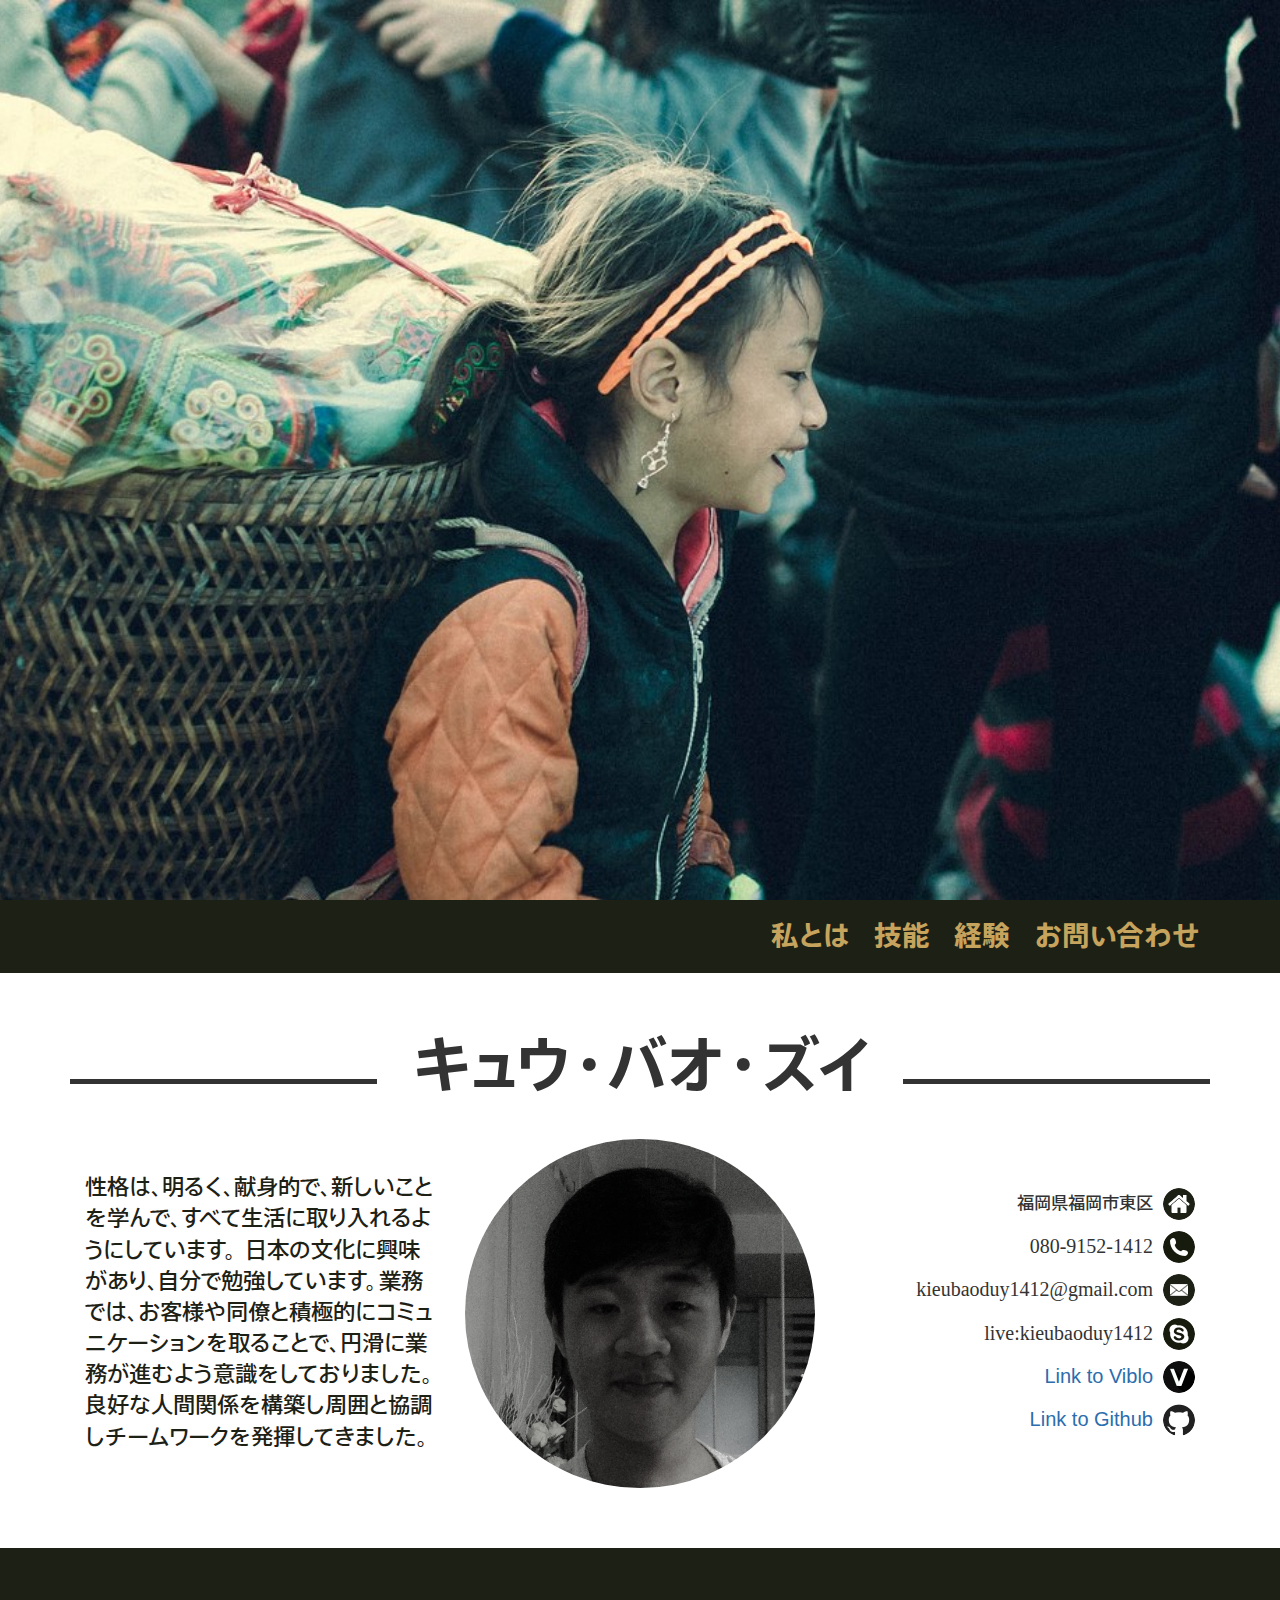
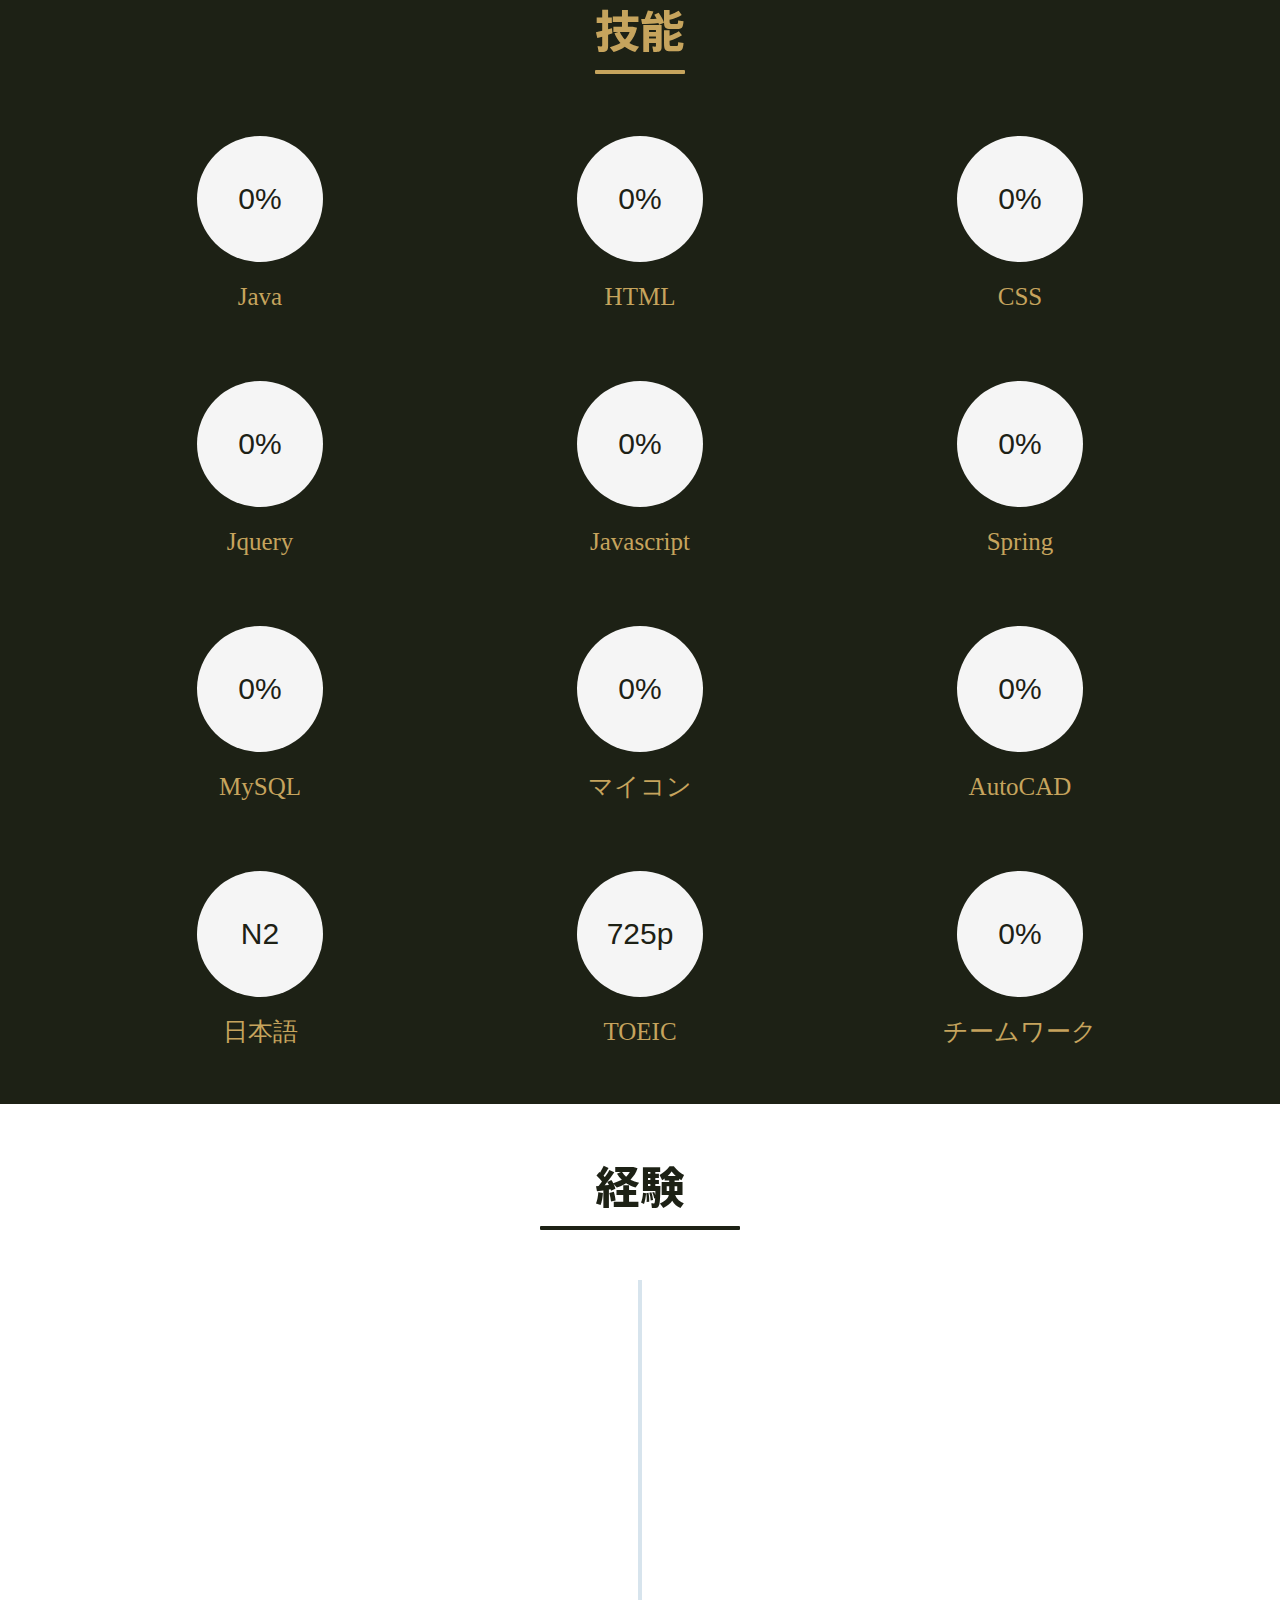
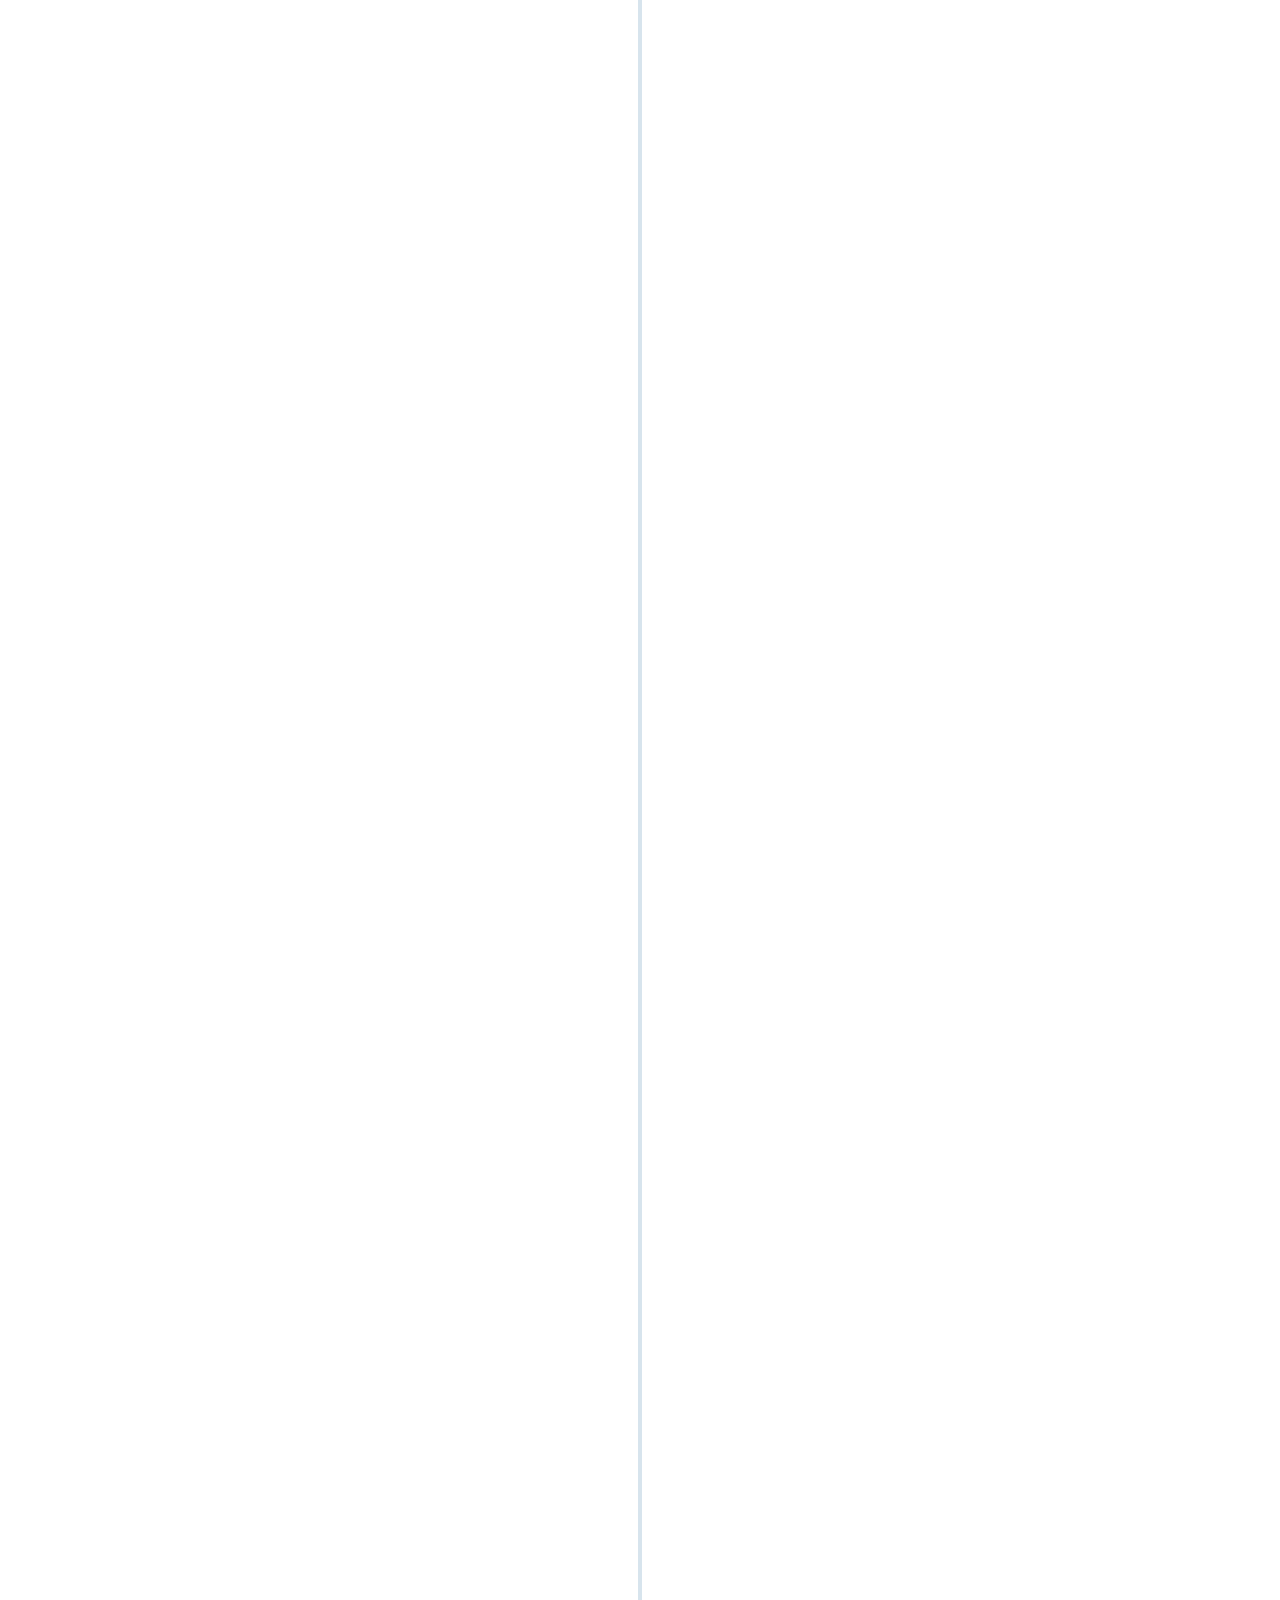
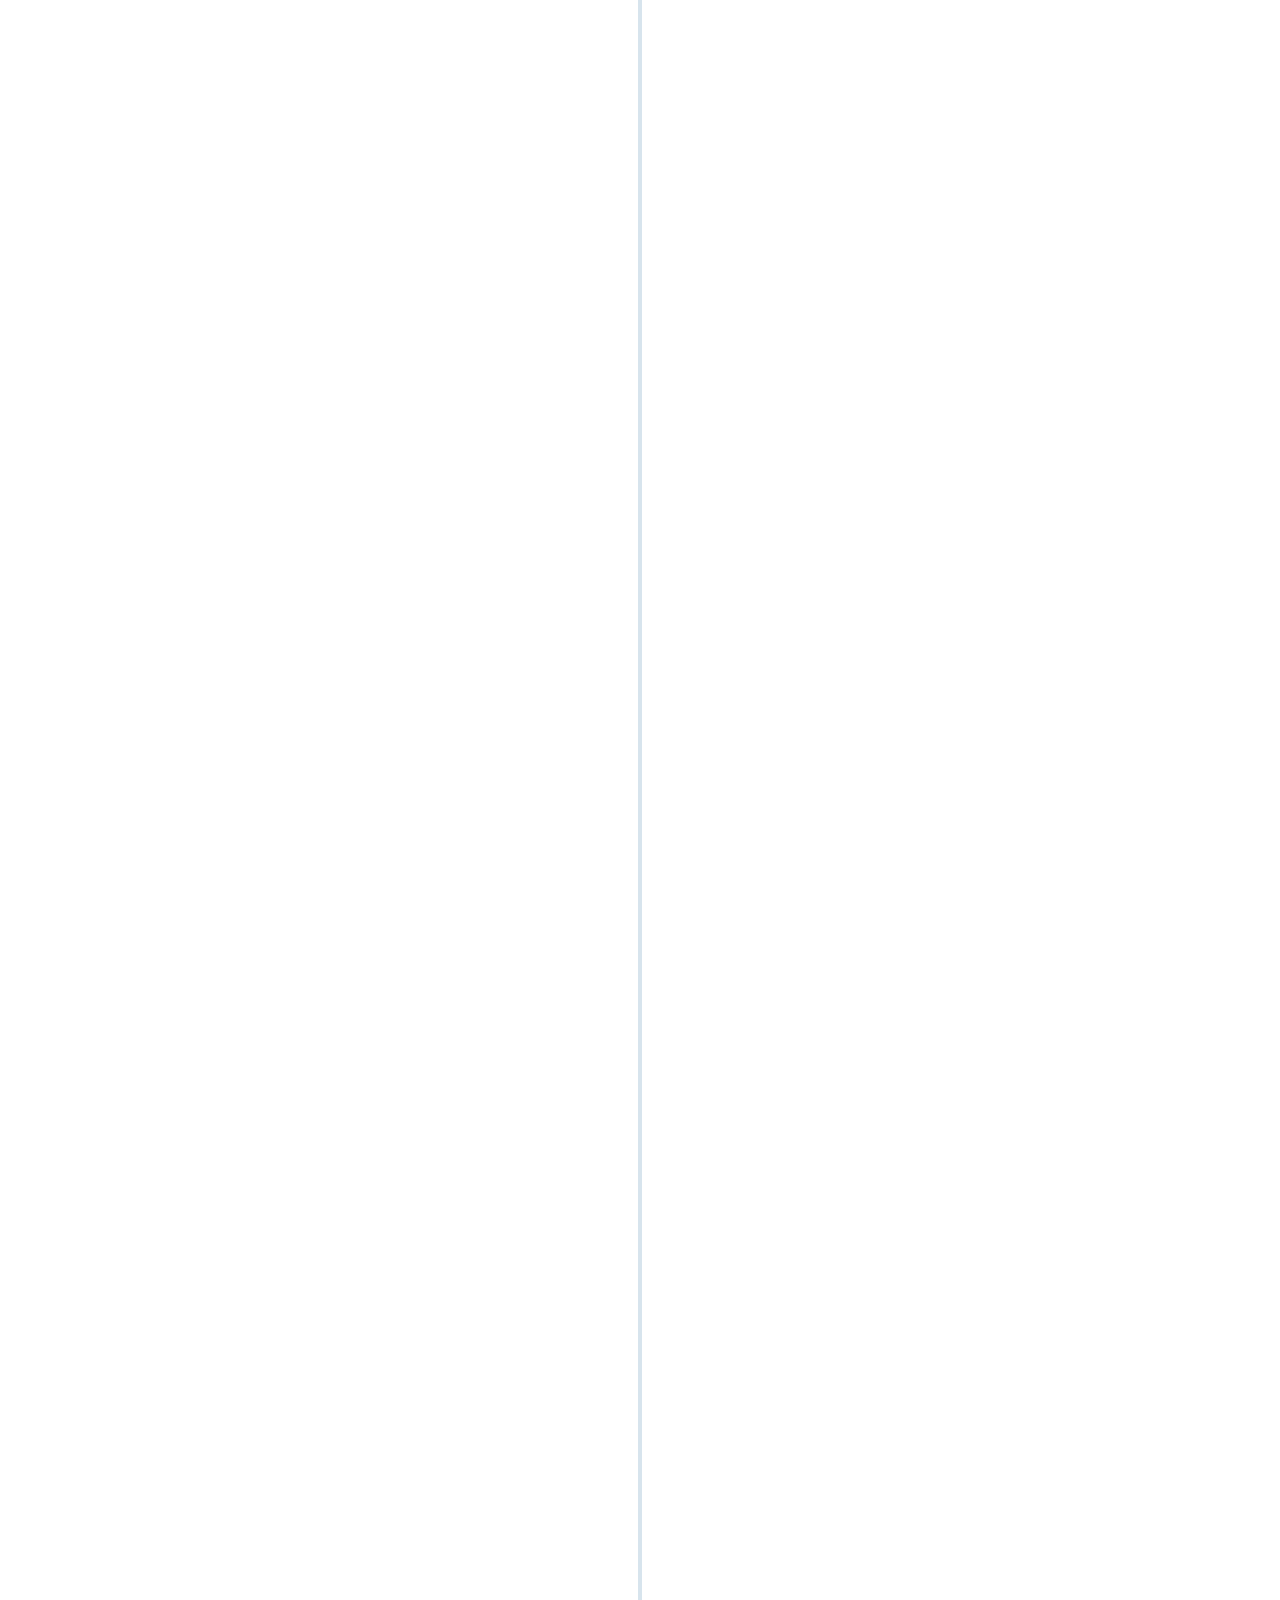
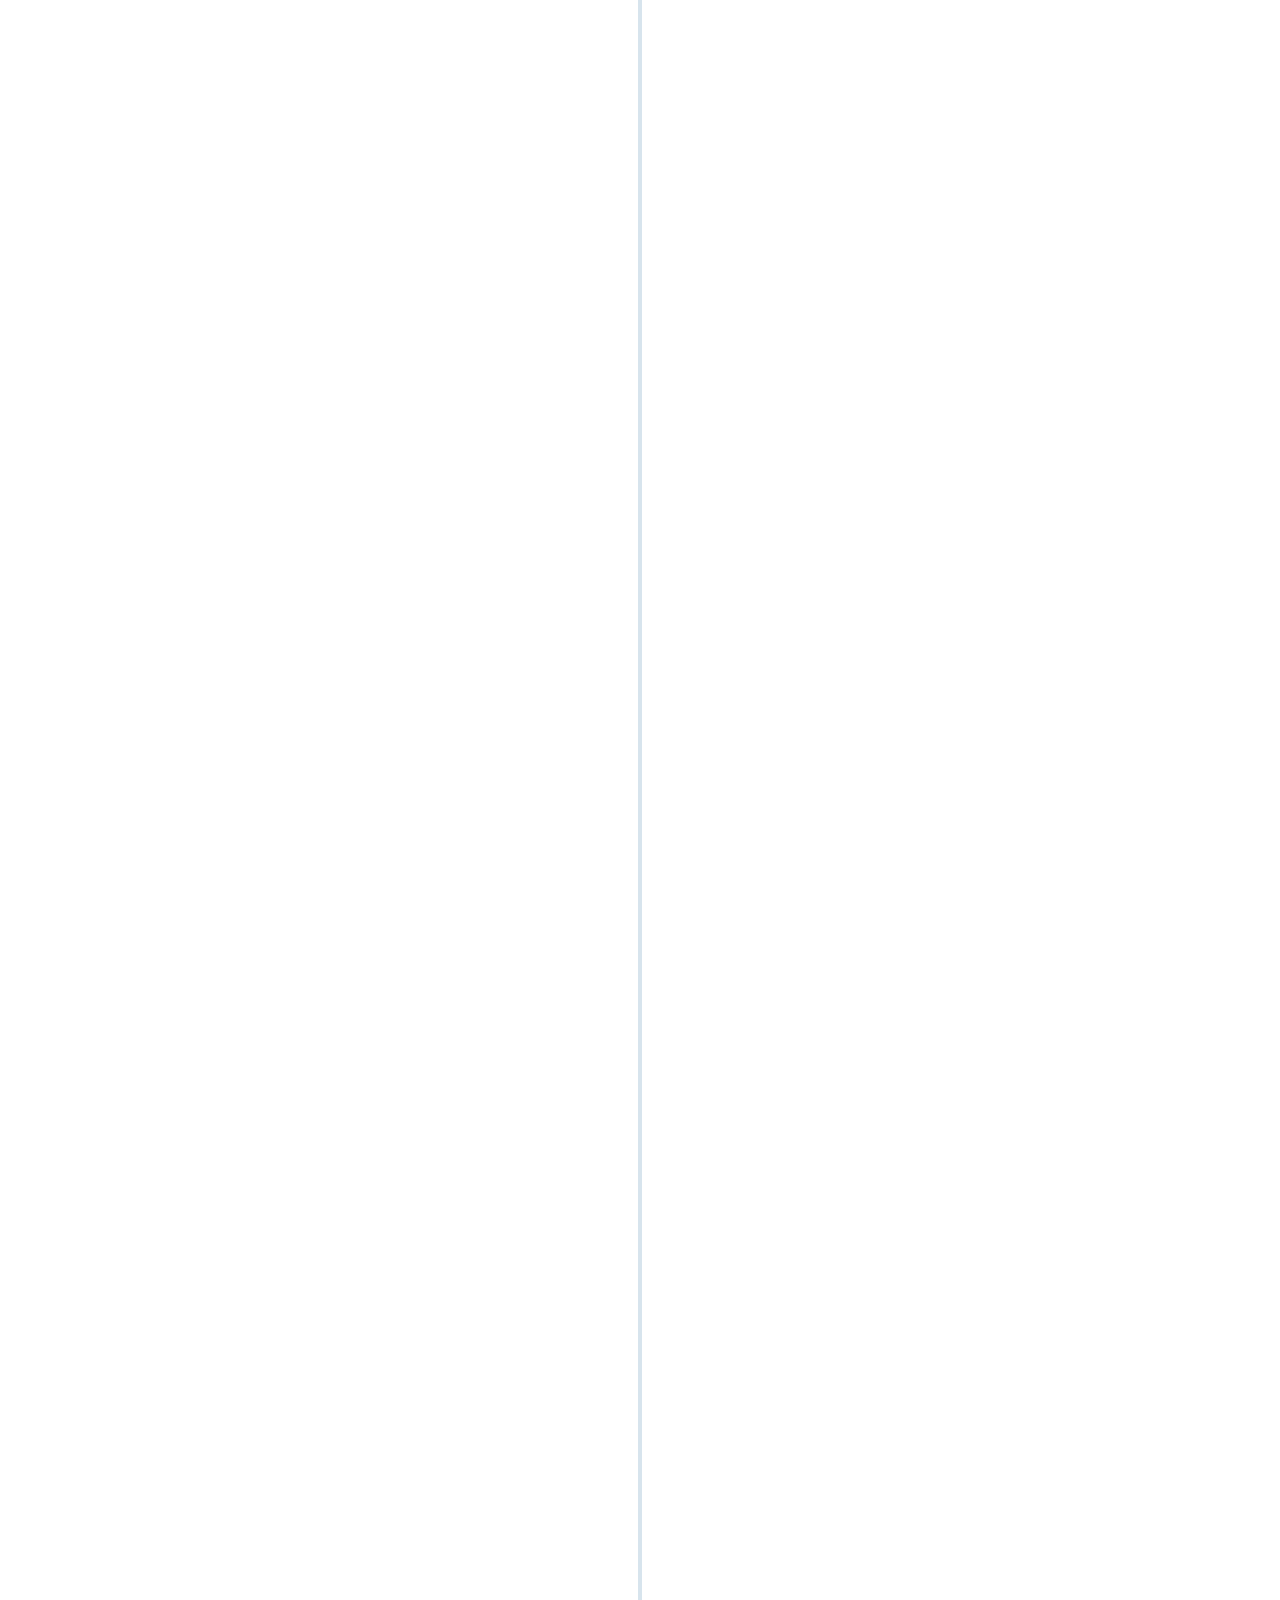
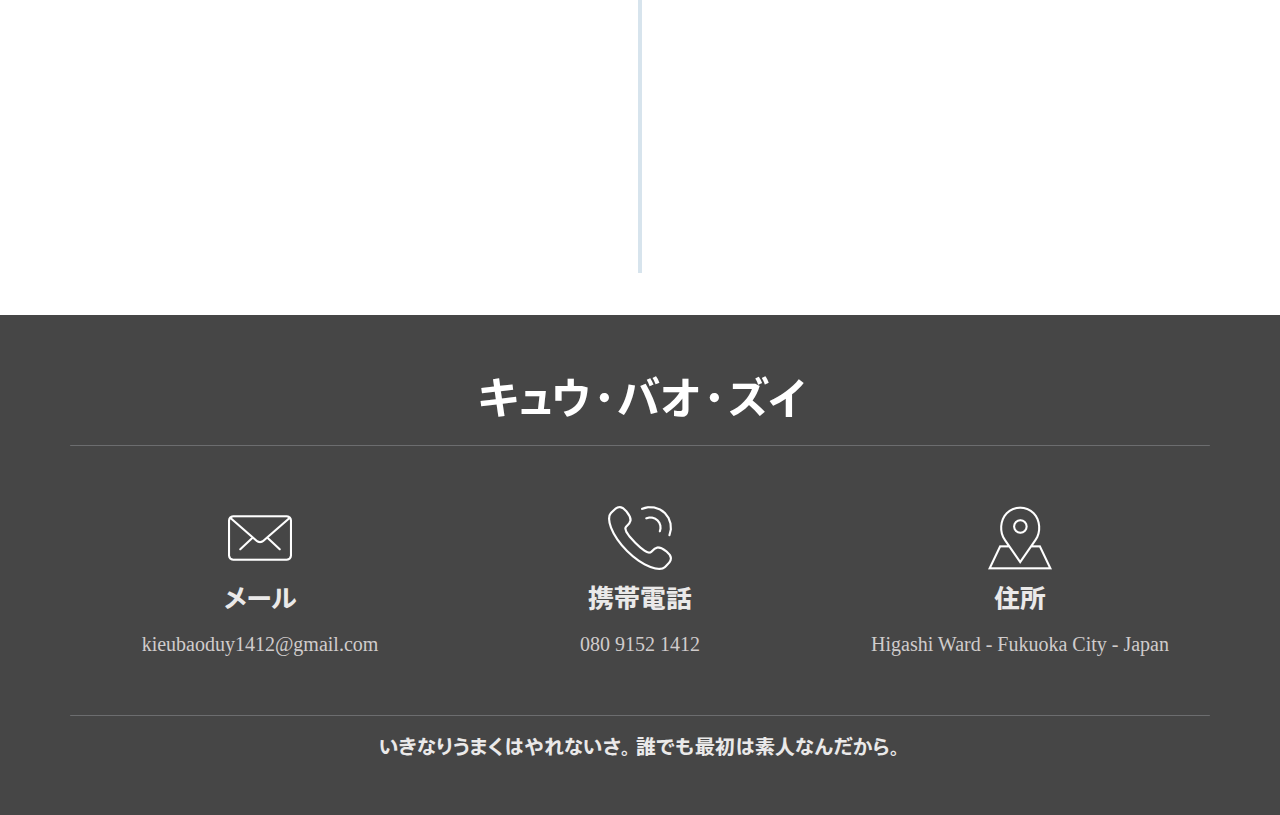
<file: code/index.html>
<!DOCTYPE html>
<html>

<head>
    <title>Portfolio</title>
    <meta name="viewport" content="width=device-width">
    <meta charset="utf-8" />
    <link rel="stylesheet" type="text/css" href="font-awesome.min.css">
    <link rel="shortcut icon" type="image/x-icon" href="favicon.ico" />
    <link rel="stylesheet" href="bootstrap.css">
    <link rel="stylesheet" href="style.css">
    <link rel="stylesheet" href="indexJP.css">
</head>
<header class="clearfix section01">
    <div class="scroll-down" id="scoll-down"><span></span><span></span><span></span></a>
</header>
<nav>
    <div class="container">
        <div class="wild-text title-font">キュウ・バオ・ズイ</div>
        <ul>
            <li><a class="title-font nav-about-me" href="#" onclick="goToAboutMeContainer();return false;">私とは</a></li>
            <li><a class="title-font nav-skill" href="#" onclick="goToSkillContainer();return false;">技能</a></li>
            <li><a class="title-font nav-experience" href="#" onclick="goToExperienceContainer();return false;">経験</a></li>
            <li><a class="title-font nav-contact" href="#" onclick="goToContactContainer();return false;">お問い合わせ</a></li>
        </ul>
    </div>
</nav>

<body>
    <!--BEGIN LOADING-->
    <div class="se-pre-con loading-container">
        <div class="cssload-loader">K I E U B A O D U Y</div>
    </div>
    <!--END OF LOADING-->
    <button onclick="topFunction()" id="myBtn" title="Go to top"></button>
    <!--BEGIN OF INFORMATION-->
    <div class="information-container container">
        <div class="text-center">
            <div class="author-name title-font">
                キュウ・バオ・ズイ
            </div>
            <span class="name-line"></span>
        </div>
        <div class="infor-name">
            <div class="col-xs-12 col-sm-12 col-md-4 summary content-font">
                性格は、明るく、献身的で、新しいことを学んで、すべて生活に取り入れるようにしています。 日本の文化に興味があり、自分で勉強しています。業務では、お客様や同僚と積極的にコミュニケーションを取ることで、円滑に業務が進むよう意識をしておりました。良好な人間関係を構築し周囲と協調しチームワークを発揮してきました。
            </div>
            <div class="col-xs-12 col-sm-12 col-md-4 infor">
                <img alt="" src="ava.jpeg">
            </div>
            <div class="hidden-xs hidden-sm col-md-4 contact content-font">
                <div class="each-infor">福岡県福岡市東区<img alt="" src="icon-home.png"></div>
                <div class="each-infor">080-9152-1412<img alt="" src="icon-phone.png"></div>
                <div class="each-infor">kieubaoduy1412@gmail.com<img alt="" src="icon-mail.png"></i>
                </div>
                <div class="each-infor">live:kieubaoduy1412<img alt="" src="icon-skype.png"></div>
                <div class="each-infor"><a href="https://viblo.asia/u/kieubaoduy1412" target="_blank" rel="noopener noreferrer">Link to Viblo</a><img alt="" src="icon-viblo.png"></div>
                <div class="each-infor"><a href="https://github.com/kieubaoduy1412" target="_blank" rel="noopener noreferrer">Link to Github</a><img alt="" src="icon-github.png"></div>
            </div>
        </div>
    </div>
    <!--END OF INFORMATION-->

    <!--BEGIN OF SKILL-->
    <div class="skill-container">
        <div class="container">
            <div class="skill-header title-font"><span>技能<span></div>
			<div class="line"></div>
			<div class="col-xs-6 col-sm-4">
	            <div class="c100 p0 big each-skill">
	                <span><p class="percent">0</p><p>%</p></span>
                <div class="percent-hide" style="display: none;">65</div>
                <div class="slice">
                    <div class="bar"></div>
                    <div class="fill"></div>
                </div>
            </div>
            <div class="skill-title text-center">Java</div>
        </div>

        <div class="col-xs-6 col-sm-4">
            <div class="c100 p0 big each-skill clearfix">
                <span><p class="percent">0</p><p>%</p></span>
                <div class="percent-hide" style="display: none;">65</div>
                <div class="slice">
                    <div class="bar"></div>
                    <div class="fill"></div>
                </div>
            </div>
            <div class="skill-title text-center">HTML</div>
        </div>

        <div class="col-xs-6 col-sm-4">
            <div class="c100 p0 big each-skill">
                <span><p class="percent">0</p><p>%</p></span>
                <div class="percent-hide" style="display: none;">60</div>
                <div class="slice">
                    <div class="bar"></div>
                    <div class="fill"></div>
                </div>
            </div>
            <div class="skill-title text-center">CSS</div>
        </div>

        <div class="col-xs-6 col-sm-4">
            <div class="c100 p0 big each-skill">
                <span><p class="percent">0</p><p>%</p></span>
                <div class="percent-hide" style="display: none;">65</div>
                <div class="slice">
                    <div class="bar"></div>
                    <div class="fill"></div>
                </div>
            </div>
            <div class="skill-title text-center">Jquery</div>
        </div>

        <div class="col-xs-6 col-sm-4">
            <div class="c100 p0 big each-skill">
                <span><p class="percent">0</p><p>%</p></span>
                <div class="percent-hide" style="display: none;">70</div>
                <div class="slice">
                    <div class="bar"></div>
                    <div class="fill"></div>
                </div>
            </div>
            <div class="skill-title text-center">Javascript</div>
        </div>

        <div class="col-xs-6 col-sm-4">
            <div class="c100 p0 big each-skill">
                <span><p class="percent">0</p><p>%</p></span>
                <div class="percent-hide" style="display: none;">55</div>
                <div class="slice">
                    <div class="bar"></div>
                    <div class="fill"></div>
                </div>
            </div>
            <div class="skill-title text-center">Spring</div>
        </div>

        <div class="col-xs-6 col-sm-4">
            <div class="c100 p0 big each-skill">
                <span><p class="percent">0</p><p>%</p></span>
                <div class="percent-hide" style="display: none;">70</div>
                <div class="slice">
                    <div class="bar"></div>
                    <div class="fill"></div>
                </div>
            </div>
            <div class="skill-title text-center">MySQL</div>
        </div>

        <div class="col-xs-6 col-sm-4">
            <div class="c100 p0 big each-skill">
                <span><p class="percent">0</p><p>%</p></span>
                <div class="percent-hide" style="display: none;">70</div>
                <div class="slice">
                    <div class="bar"></div>
                    <div class="fill"></div>
                </div>
            </div>
            <div class="skill-title text-center">マイコン</div>
        </div>

        <div class="col-xs-6 col-sm-4">
            <div class="c100 p0 big each-skill">
                <span><p class="percent">0</p><p>%</p></span>
                <div class="percent-hide" style="display: none;">70</div>
                <div class="slice">
                    <div class="bar"></div>
                    <div class="fill"></div>
                </div>
            </div>
            <div class="skill-title text-center">AutoCAD</div>
        </div>

        <div class="col-xs-6 col-sm-4">
            <div class="c100 p0 big each-skill">
                <span><p class="">N2</p></span>
                <div class="percent-hide" style="display: none;">50</div>
                <div class="slice">
                    <div class="bar"></div>
                    <div class="fill"></div>
                </div>
            </div>
            <div class="skill-title text-center">日本語</div>
        </div>

        <div class="col-xs-6 col-sm-4">
            <div class="c100 p0 big each-skill">
                <span><p class="">725p</p></span>
                <div class="percent-hide" style="display: none;">70</div>
                <div class="slice">
                    <div class="bar"></div>
                    <div class="fill"></div>
                </div>
            </div>
            <div class="skill-title text-center">TOEIC</div>
        </div>

        <div class="col-xs-6 col-sm-4">
            <div class="c100 p0 big each-skill">
                <span><p class="percent">0</p><p>%</p></span>
                <div class="percent-hide" style="display: none;">90</div>
                <div class="slice">
                    <div class="bar"></div>
                    <div class="fill"></div>
                </div>
            </div>
            <div class="skill-title text-center">チームワーク</div>
        </div>
    </div>
    </div>
    <!--END OF SKILL-->

    <!--BEGIN OF TIMELINE-->
    <div class="experience-container">
        <div class="experience-header title-font"><span>経験<span></div>
		<div class="line"></div>
	    <section id="cd-timeline" class="cd-container">
	        <div class="cd-timeline-block">
	            <div class="cd-timeline-img cd-picture">
	                <img src="global-logo.png" alt="Picture"title="GCS Da Nang">
	            </div> <!-- cd-timeline-img -->

	            <div class="cd-timeline-content">
	                <h2 class="title-font">ローカルXXXプロジェクト</h2>
	                	<p class="timeline-description content-font">- ローカルXXXプロジェクトを開発。</p>
	                	<p class="responsive-title content-font">作業内容:</p>
	                	<ul>
	                		<li><p class="content-font">データを取得するウエブサービスを開発。</p></li>
	                		<li><p class="content-font">本システムに製品の情報を表示するJSPページを実装。</p></li>
	                		<li><p class="content-font">ウエブページで全てのアクションを処理するJavaScriptを実装（AJAXステートメントを呼び出し,戻りデータをJSONフォーマットで取得）。</p></li>
	                		<li><p class="content-font">Springフレームワークを利用 。</p></li>
	                		<br>
	                	</ul>
	                	
	                	<p class="responsive-title content-font">技術:</p>
	                	<ul>
	                		<li><p class="content-font">ウエブ開発スキル（JSP, HTML5, CSS, JavaScript, jQuery, JSON）。</p></li>
	                		<li><p class="content-font">MySQLデータベース。</p></li>
	                		<li><p class="content-font">Springフレームワーク。  </p></li>
	                		<br>
	                	</ul>
	                	
	                	<p class="responsive-title content-font">実績:</p>
	                	<ul>
	                		<li><p class="content-font">静的のページを作成するHTMLとCSSの知識を習得。</p></li>
	                		<li><p class="content-font">ウエブ開発スキルを改善。</p></li>
	                		<li><p class="content-font">JavaScript：JavaScriptとjQuery。</p></li>
	                		<li><p class="content-font">データベース：MySQL。</p></li>
	                		<li><p class="content-font">JSPとサーブレット：MySQLからデータベースを読み込み,データをHTMLページに取り込むことで,動的のウエブページと処理データを作成し,そのデータをJSONフォーマットで返却。  </p></li>
	                		<br>
	                	</ul>
	                <span class="cd-date content-font">2016年03月～2016年06月</span>
        </div>
        <!-- cd-timeline-content -->
    </div>
    <!-- cd-timeline-block -->

    <div class="cd-timeline-block">
        <div class="cd-timeline-img cd-picture">
            <img src="global-logo.png" alt="Picture" title="GCS Da Nang">
        </div>
        <!-- cd-timeline-img -->

        <div class="cd-timeline-content">
            <h2 class="title-font">音声チャットアプリケーションの作成</h2>
            <p class="timeline-description content-font">- 音声チャットアプリケーションを開発。</p>
            <p class="responsive-title content-font">作業内容:</p>
            <ul>
                <li>
                    <p class="content-font">JavaのSocketに関する知識でマルチスレッド処理。</p>
                </li>
                <br>
            </ul>

            <p class="responsive-title content-font">技術:</p>
            <ul>
                <li>
                    <p class="content-font">Socket。</p>
                </li>
                <li>
                    <p class="content-font">Thread。</p>
                </li>
                <li>
                    <p class="content-font">JavaCore。 </p>
                </li>
                <br>
            </ul>

            <p class="responsive-title content-font">実績:</p>
            <ul>
                <li>
                    <p class="content-font">JavaのSocketに関する知識。</p>
                </li>
                <li>
                    <p class="content-font">Javaでスレッド及び, マルチスレッド処理に関する知識。</p>
                </li>
                <br>
            </ul>
            <span class="cd-date content-font">2016年01月～2016年02月</span>
        </div>
        <!-- cd-timeline-content -->
    </div>
    <!-- cd-timeline-block -->

    <div class="cd-timeline-block">
        <div class="cd-timeline-img cd-picture">
            <img src="bachkhoa-logo.png" alt="Picture" title="Da Nang 国立大学">
        </div>
        <!-- cd-timeline-img -->

        <div class="cd-timeline-content">
            <h2 class="title-font">スマートハウス</h2>
            <p class="timeline-description content-font">- 本プロジェクトは,モバイルフォンのメッセージでライティングシステムを制御するものである。</p>
            <p class="responsive-title content-font">作業内容:</p>
            <ul>
                <li>
                    <p class="content-font">Javaでモバイルアプリケーションを設計。</p>
                </li>
                <li>
                    <p class="content-font">マイクロコントローラがモバイルアプリケーションと通信するためのアセンブリソフトウェアを作成。</p>
                </li>
                <li>
                    <p class="content-font">電子回路を設計。</p>
                </li>
                <br>
            </ul>

            <p class="responsive-title content-font">技術:</p>
            <ul>
                <li>
                    <p class="content-font">ASSEMBLY。</p>
                </li>
                <li>
                    <p class="content-font">Mobile。</p>
                </li>
                <li>
                    <p class="content-font">Orcad, Layout, Proteus。</p>
                </li>
                <br>
            </ul>

            <p class="responsive-title content-font">実績:</p>
            <ul>
                <li>
                    <p class="content-font">モバイル用Javaとアセンブリ言語に関する知識取得。</p>
                </li>
                <li>
                    <p class="content-font">電子回路技術に関するスキルアップ。</p>
                </li>
                <li>
                    <p class="content-font">CとJavaのスキルアップ。</p>
                </li>
                <li>
                    <p class="content-font">チームワークスキルアップ。</p>
                </li>
                <li>
                    <p class="content-font">予定通りにタスク終了。</p>
                </li>
                <br>
            </ul>
            <span class="cd-date content-font">2015年07月～2015年09月</span>
        </div>
        <!-- cd-timeline-content -->
    </div>
    <!-- cd-timeline-block -->

    <div class="cd-timeline-block">
        <div class="cd-timeline-img cd-picture">
            <img src="bachkhoa-logo.png" alt="Picture" title="Da Nang 国立大学">
        </div>
        <!-- cd-timeline-img -->

        <div class="cd-timeline-content">
            <h2 class="title-font">穀物メーカー</h2>
            <p class="timeline-description content-font">- これは,自動的に穀物を作るものである。</p>
            <p class="responsive-title content-font">作業内容:</p>
            <ul>
                <li>
                    <p class="content-font">Pro/ENGINEER | PTCで３Ｄモールドを作成し, 2次元図面を抽出。</p>
                </li>
                <li>
                    <p class="content-font">センサからデータを読み込んで, マイクロコントローラへ転送。</p>
                </li>
                <li>
                    <p class="content-font">マイクロコントローラがセンサからデータを取り扱うためのＣソフトウェアを作成。</p>
                </li>
                <li>
                    <p class="content-font">電子回路を設計。</p>
                </li>
                <br>
            </ul>

            <p class="responsive-title content-font">技術:</p>
            <ul>
                <li>
                    <p class="content-font">C言語。</p>
                </li>
                <li>
                    <p class="content-font">ProE, AutoCAD。</p>
                </li>
                <li>
                    <p class="content-font">Orcad, Layout, Proteus。</p>
                </li>
                <br>
            </ul>

            <p class="responsive-title content-font">実績:</p>
            <ul>
                <li>
                    <p class="content-font">Cに関する知識取得。</p>
                </li>
                <li>
                    <p class="content-font">電子回路技術に関するスキルアップ。</p>
                </li>
                <li>
                    <p class="content-font">機械設計向けCADソフトウェアに関するスキルアップ。</p>
                </li>
                <li>
                    <p class="content-font">電子回路を設計。</p>
                </li>
                <br>
            </ul>
            <span class="cd-date content-font">2015年04月～2015年06月</span>
        </div>
        <!-- cd-timeline-content -->
    </div>
    <!-- cd-timeline-block -->


    <div class="cd-timeline-block">
        <div class="cd-timeline-img cd-picture">
            <img src="aptech-logo.png" alt="Picture" title="Softech プログラマートレーニングセンター">
        </div>
        <!-- cd-timeline-img -->

        <div class="cd-timeline-content">
            <h2 class="title-font">ゲーム販売サイト</h2>
            <p class="timeline-description content-font">- 本プロジェクトは, ゲーム販売のための静的なウェブサイトを設計するものである。</p>
            <p class="responsive-title content-font">作業内容:</p>
            <ul>
                <li>
                    <p class="content-font">HTMLとCSSを使って静的なページを作成。</p>
                </li>
                <li>
                    <p class="content-font">jQueryを使ってアニメーションを作成。</p>
                </li>
                <br>
            </ul>

            <p class="responsive-title content-font">技術:</p>
            <ul>
                <li>
                    <p class="content-font">静的なウェブサイトを開発するHTMLとCSS。</p>
                </li>
                <li>
                    <p class="content-font">jQuery。</p>
                </li>
                <br>
            </ul>

            <p class="responsive-title content-font">実績:</p>
            <ul>
                <li>
                    <p class="content-font">静的なページを作成するためのHTMLとCSS に関する知識取得。</p>
                </li>
                <li>
                    <p class="content-font">ウェブサイト開発のスキルアップ。</p>
                </li>
                <br>
            </ul>
            <span class="cd-date content-font">2014年11月～2015年0１月</span>
        </div>
        <!-- cd-timeline-content -->
    </div>
    <!-- cd-timeline-block -->

    <div class="cd-timeline-block">
        <div class="cd-timeline-img cd-picture">
            <img src="aptech-logo.png" alt="Picture" title="Softech プログラマートレーニングセンター">
        </div>
        <!-- cd-timeline-img -->

        <div class="cd-timeline-content">
            <h2 class="title-font">マンション管理アプリケーション</h2>
            <p class="timeline-description content-font">- 本プロジェクトはJAVAで書かれたマンションの管理アプリケーションを設計するものである。</p>
            <p class="responsive-title content-font">作業内容:</p>
            <ul>
                <li>
                    <p class="content-font">MySQLでデータベースを設計。</p>
                </li>
                <li>
                    <p class="content-font">Java Swingアプリケーションを作成。</p>
                </li>
                <br>
            </ul>

            <p class="responsive-title content-font">技術:</p>
            <ul>
                <li>
                    <p class="content-font">Java Swing。</p>
                </li>
                <li>
                    <p class="content-font">MySQL, JDBC。</p>
                </li>
                <br>
            </ul>

            <p class="responsive-title content-font">実績:</p>
            <ul>
                <li>
                    <p class="content-font">MySQLの知識を向上。</p>
                </li>
                <li>
                    <p class="content-font">JAVA Swing知識を習得。</p>
                </li>
                <li>
                    <p class="content-font">JDBC: SQLデータベースにJavaアプリケーションを接続する方法を習得。</p>
                </li>
                <br>
            </ul>
            <span class="cd-date content-font">2014年07月～2014年8月 </span>
        </div>
        <!-- cd-timeline-content -->
    </div>
    <!-- cd-timeline-block -->

    </section>
    <!-- cd-timeline -->
    </div>
    <!--END OF EXPERIENCE-->
</body>
<footer class="text-center">
    <div class="author-name title-font">キュウ・バオ・ズイ</div>
    <div class="container">
        <div class="line"></div>
    </div>
    <div class="contact-infor content-font container">
        <div class="col-sm-4 text-center each-infor mail-infor">
            <div class="mail-icon"></div>
            <div class="title title-font">メール</div>
            <div class="content">kieubaoduy1412@gmail.com</div>
        </div>
        <div class="col-sm-4 text-center each-infor phone-infor">
            <div class="phone-icon"></div>
            <div class="title title-font">携帯電話</div>
            <div class="content">080 9152 1412</div>
        </div>
        <div class="col-sm-4 text-center each-infor map-infor">
            <div class="map-icon"></div>
            <div class="title title-font">住所</div>
            <div class="content">Higashi Ward - Fukuoka City - Japan</div>
        </div>
    </div>
    <div class="container">
        <div class="bottom-line"></div>
    </div>
    <div class="slogan title-font">
        <div class="slogan1">いきなりうまくはやれないさ。</div>
        <div class="slogan2">誰でも最初は素人なんだから。</div>
    </div>
</footer>
<script src="jquery-2.2.3.min.js"></script>
<script src="bootstrap.min.js"></script>
<script src="modernizr.js"></script>
<script src="scroll-bar.js"></script>
<script src="mainJP.js"></script>

</html>
</file>
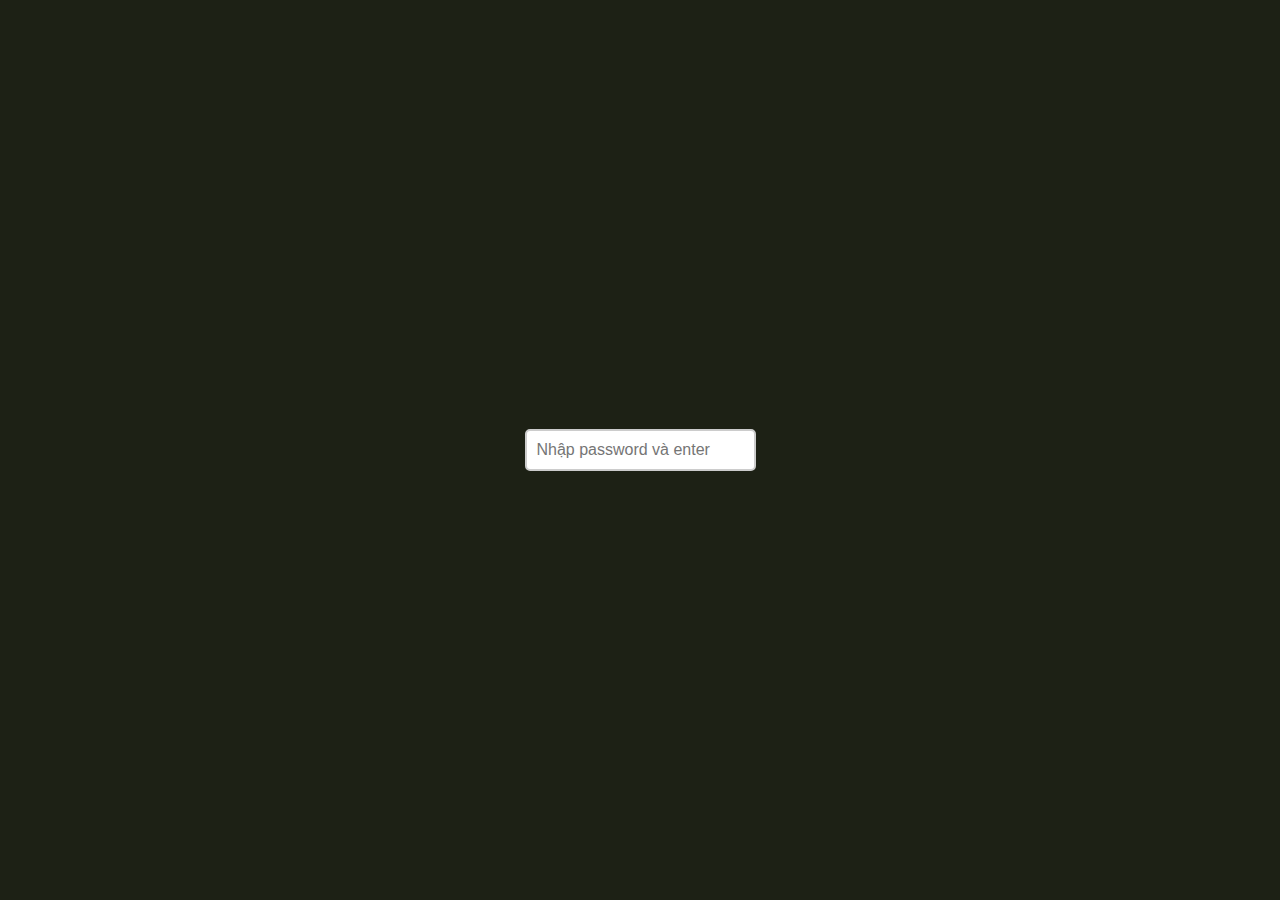
<file: sunday/index.html>
<!DOCTYPE html>
<html lang="en">
<head>
  <meta charset="UTF-8">
  <meta http-equiv="X-UA-Compatible" content="IE=edge">
  <meta name="viewport" content="width=device-width, initial-scale=1.0">
  <link rel="stylesheet" href="style.css">
  <title>Sunday-KBD</title>
</head>
<body>
  <!--BEGIN LOADING-->
  <div class="se-pre-con loading-container" id="pwd-container">
    <div class="centered-form">
      <input type="text" placeholder="Nhập password và enter" id="pwd" />
      <div class="error-message" id="error-message">Sai pass rồi bạn ơi</div>
    </div>
  </div>
<!--END OF LOADING-->
  <section class="msger">
    <header class="msger-header">
      <div class="msger-header-title">
        <i class="fas fa-comment-alt"></i>SimpleChat
      </div>
      <div class="msger-header-options">
        <span><i class="fas fa-cog"></i></span>
      </div>
    </header>
  
    <main class="msger-chat">
      <div class="msg left-msg">
        <div
         class="msg-img"
         style="background-image: url(monday.jpg)"
        ></div>
  
        <div class="msg-bubble">
          <div class="msg-info">
            <div class="msg-info-name">Sunday</div>
            <div class="msg-info-time"></div>
          </div>
          <div class="msg-text">
            Hề lố bấy bì. Mình là AI tập sự. Muốn hỏi gì hỏi đê bạn ei 😄
          </div>
        </div>
      </div>
      
    </main>
  
    <form class="msger-inputarea">
      <input type="text" class="msger-input" placeholder="Enter your message...">
      <button type="submit" class="msger-send-btn">Send</button>
    </form>
  </section>
</body>
<script src="https://ajax.googleapis.com/ajax/libs/jquery/3.6.4/jquery.min.js"></script>
<script src="index.js"></script>
</html>
</file>
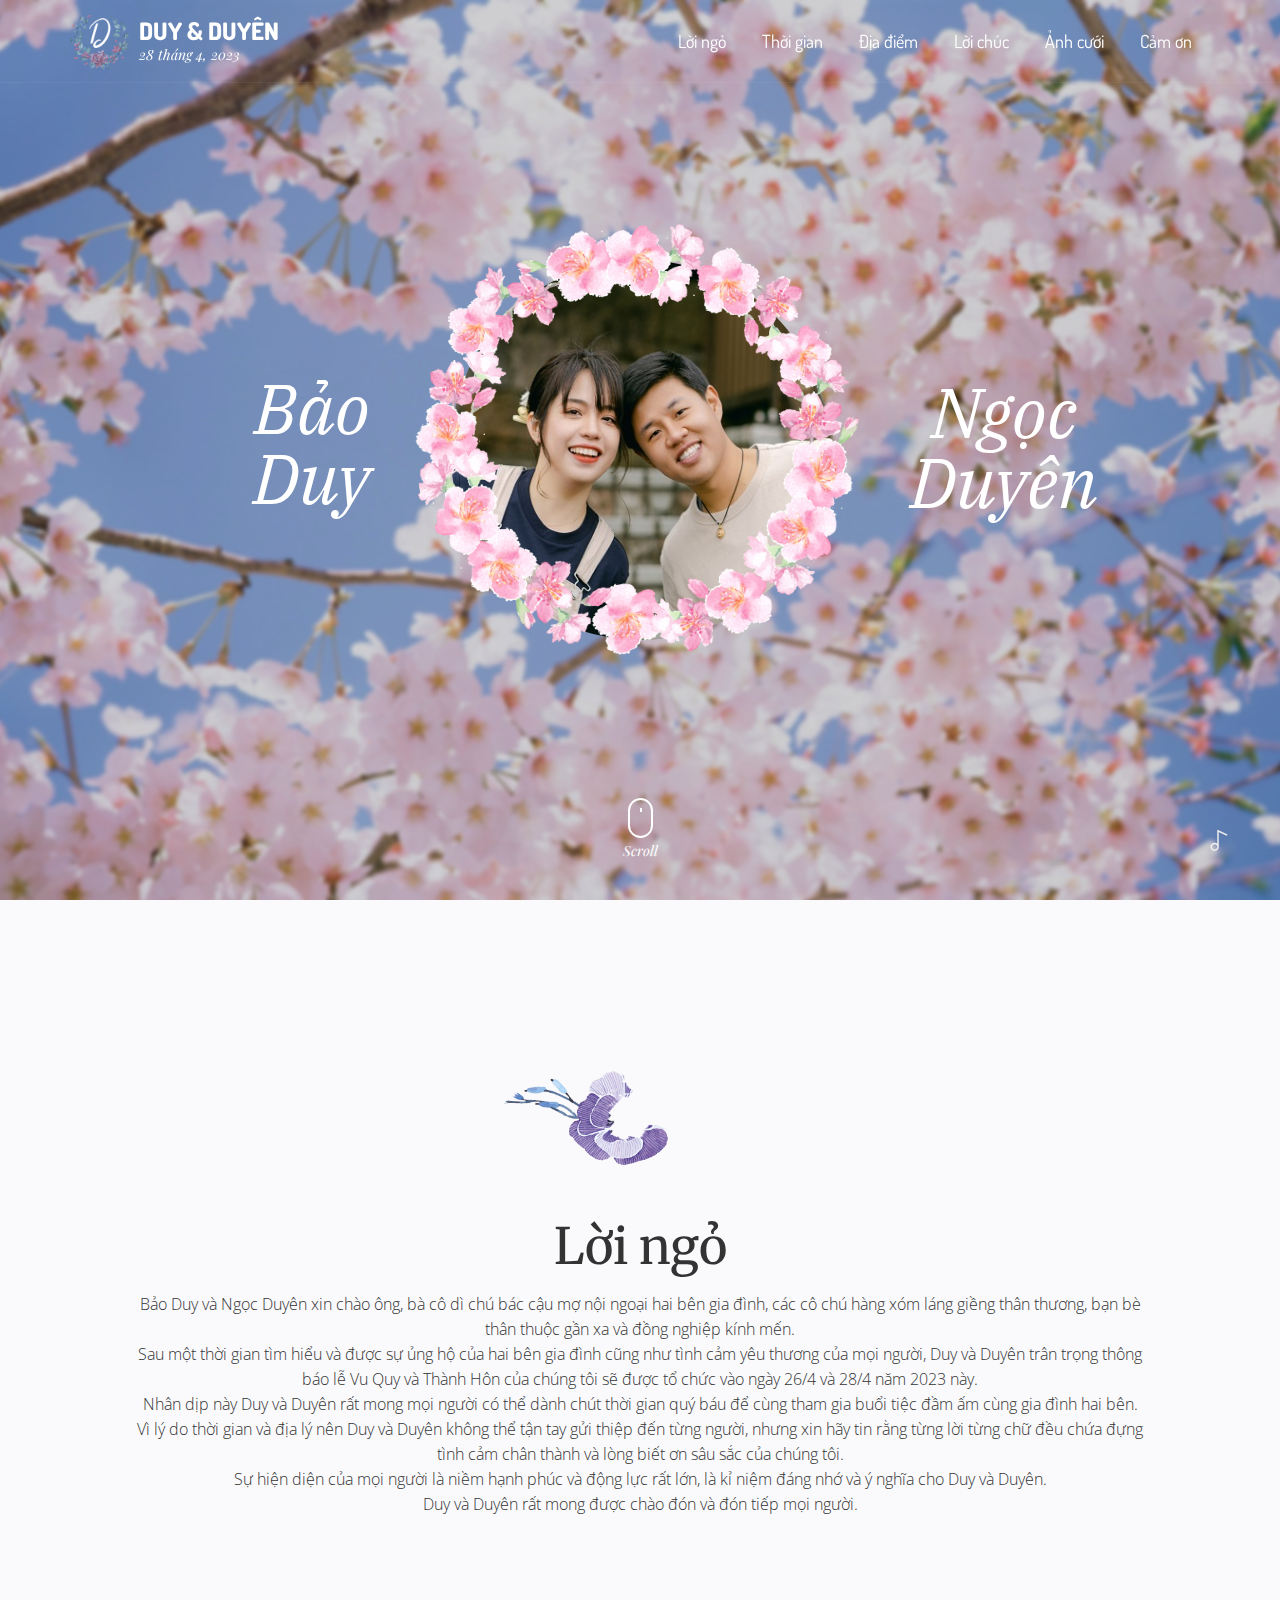
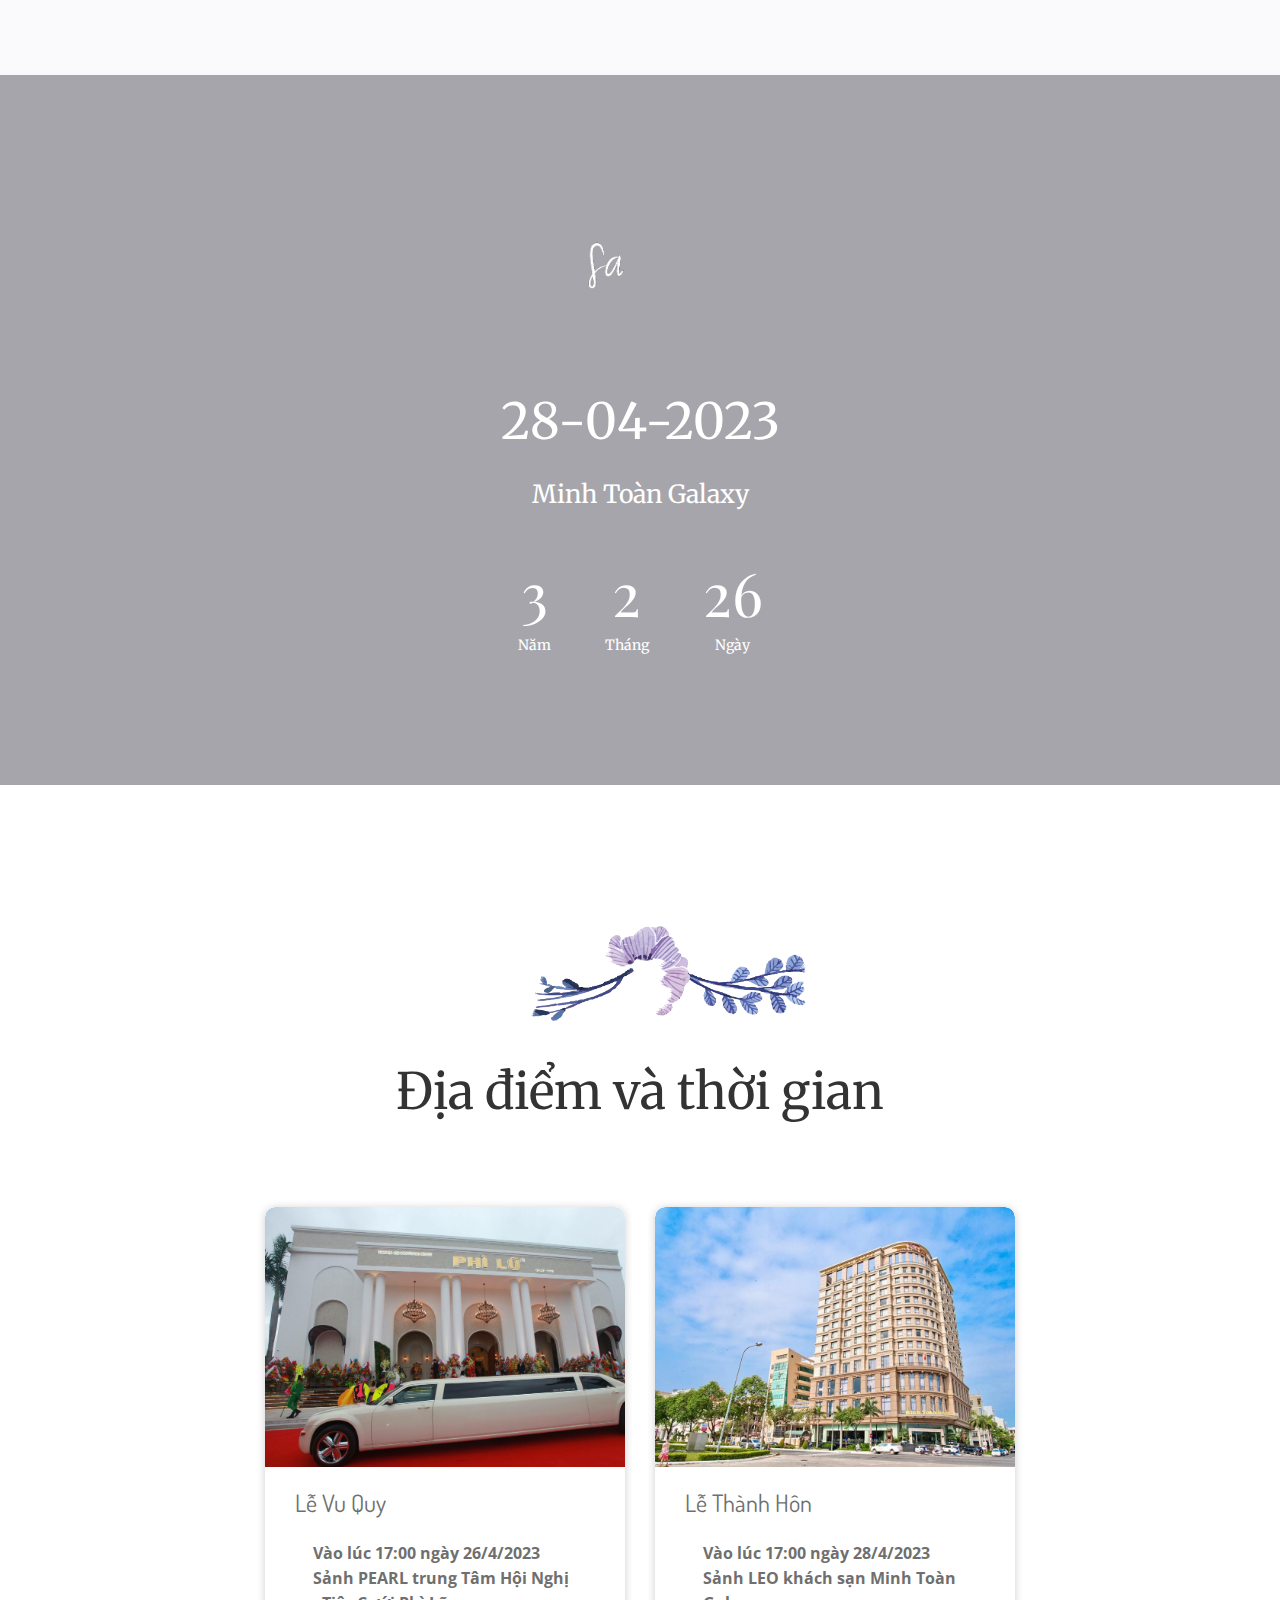
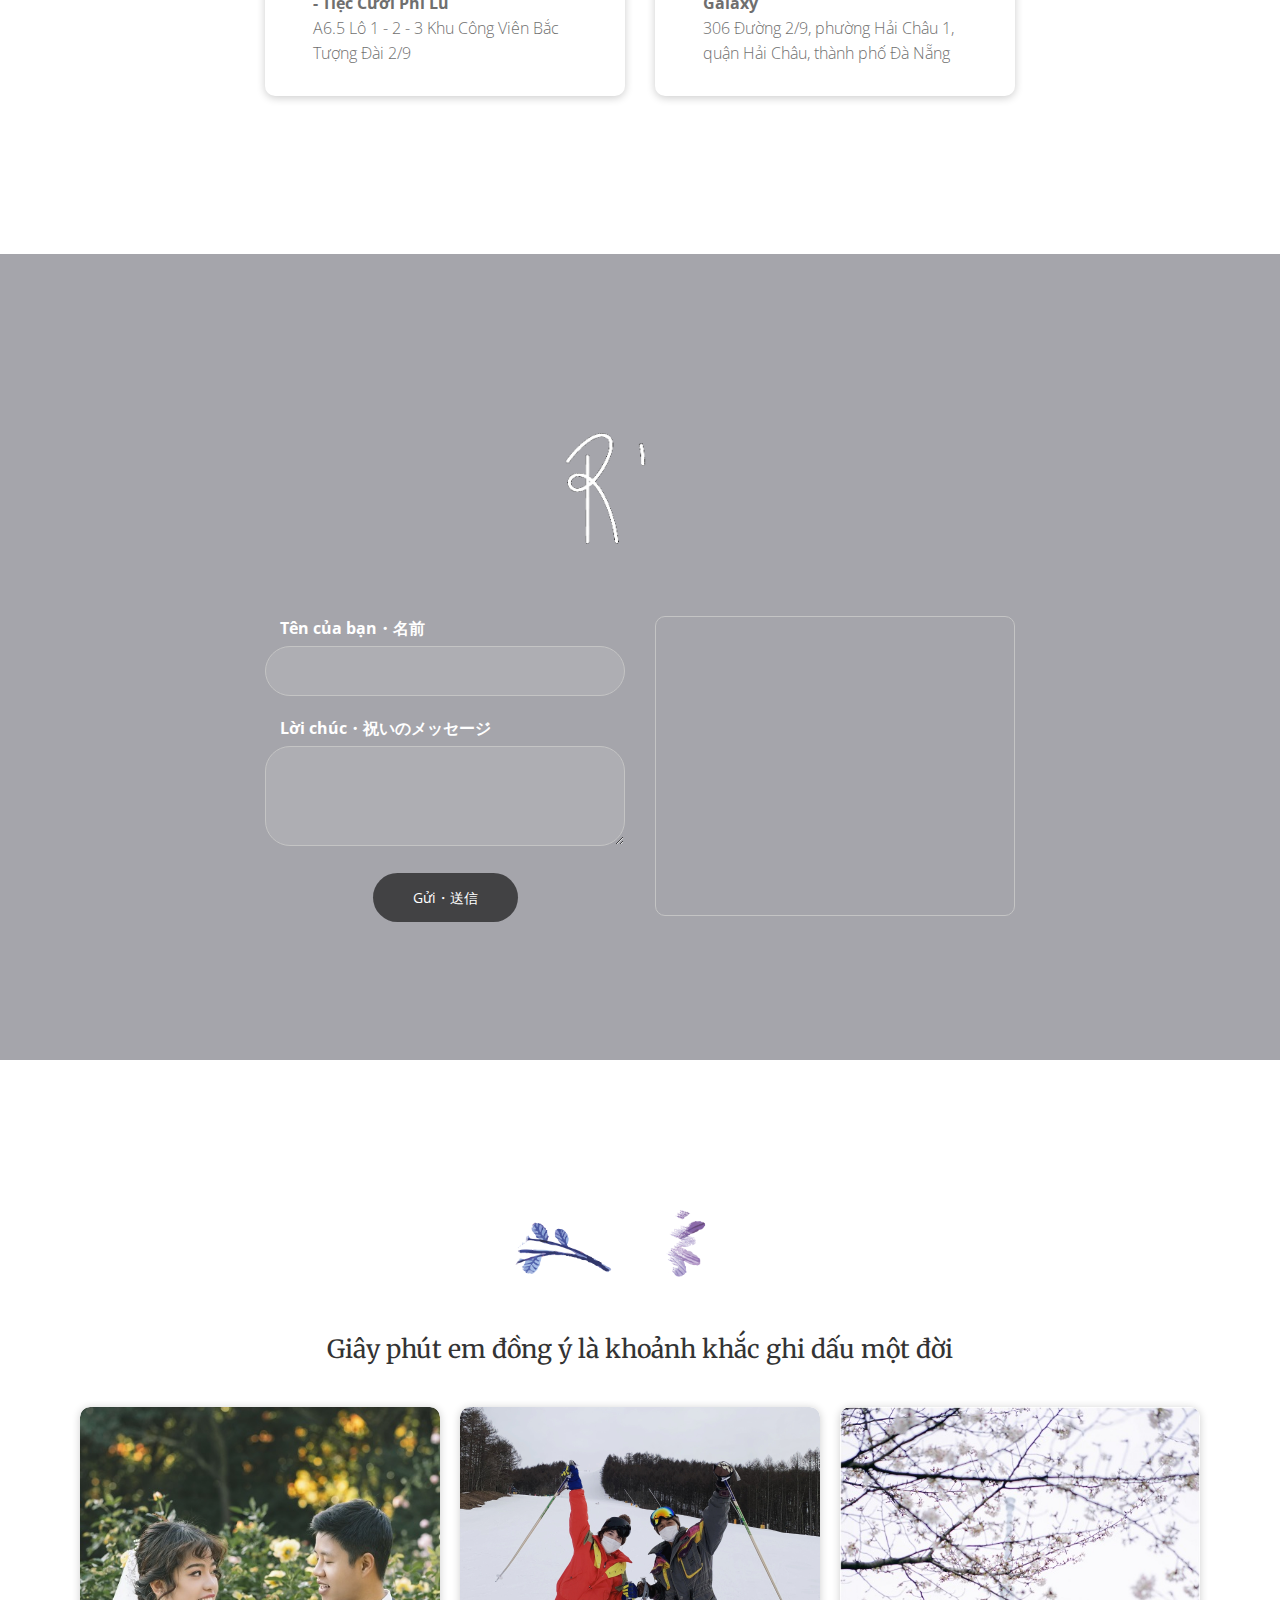
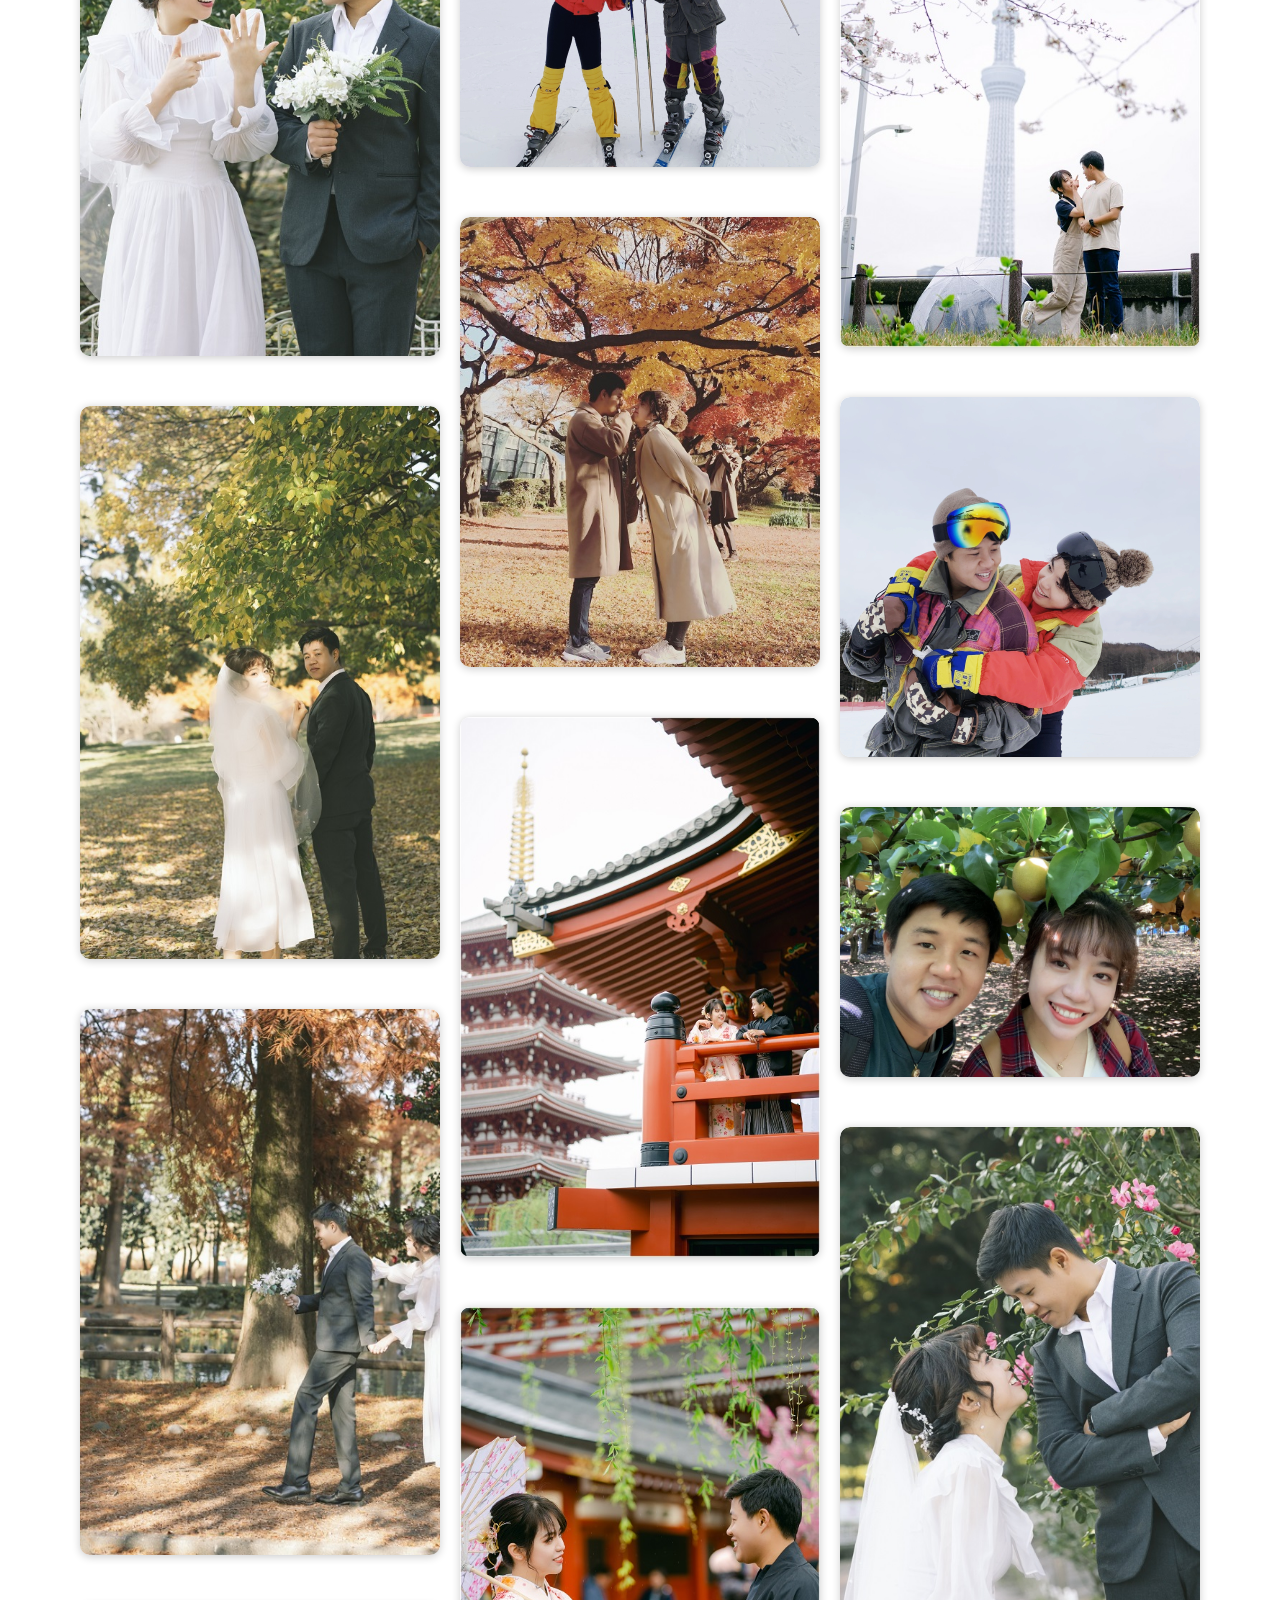
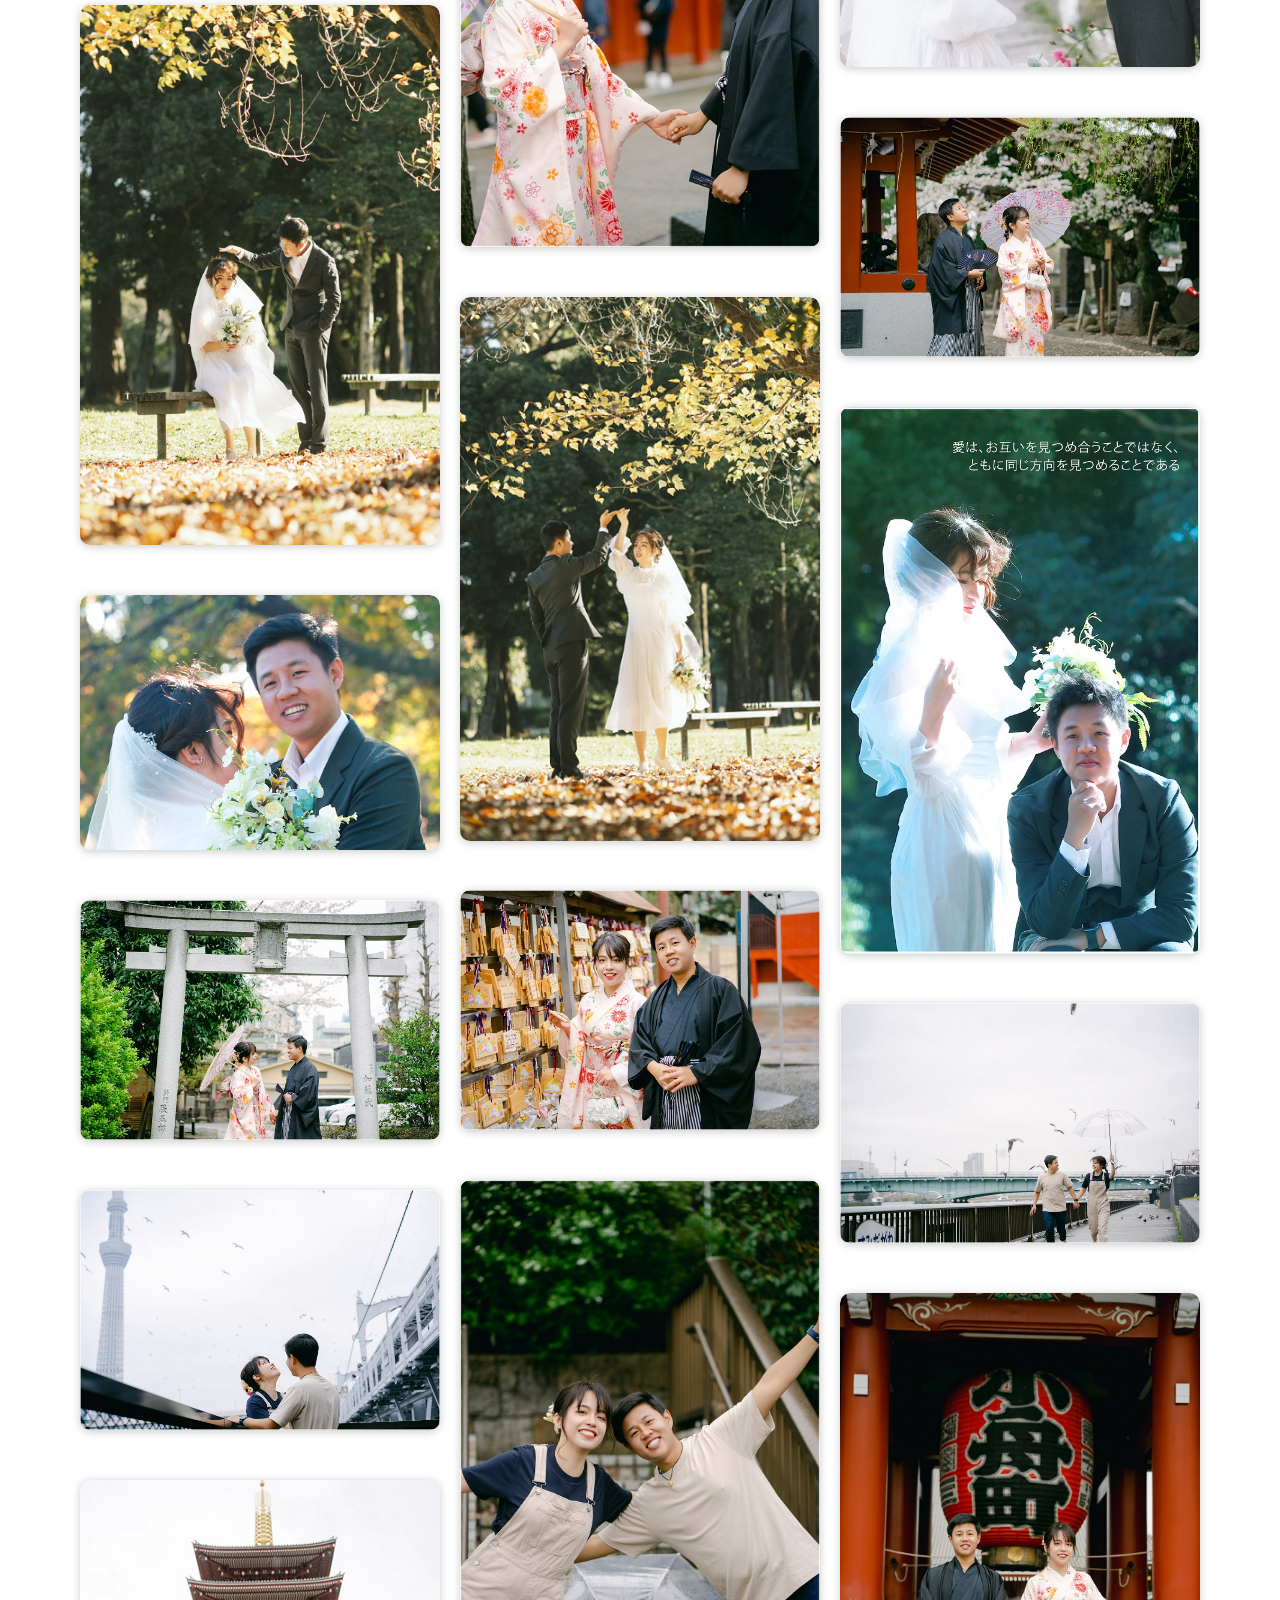
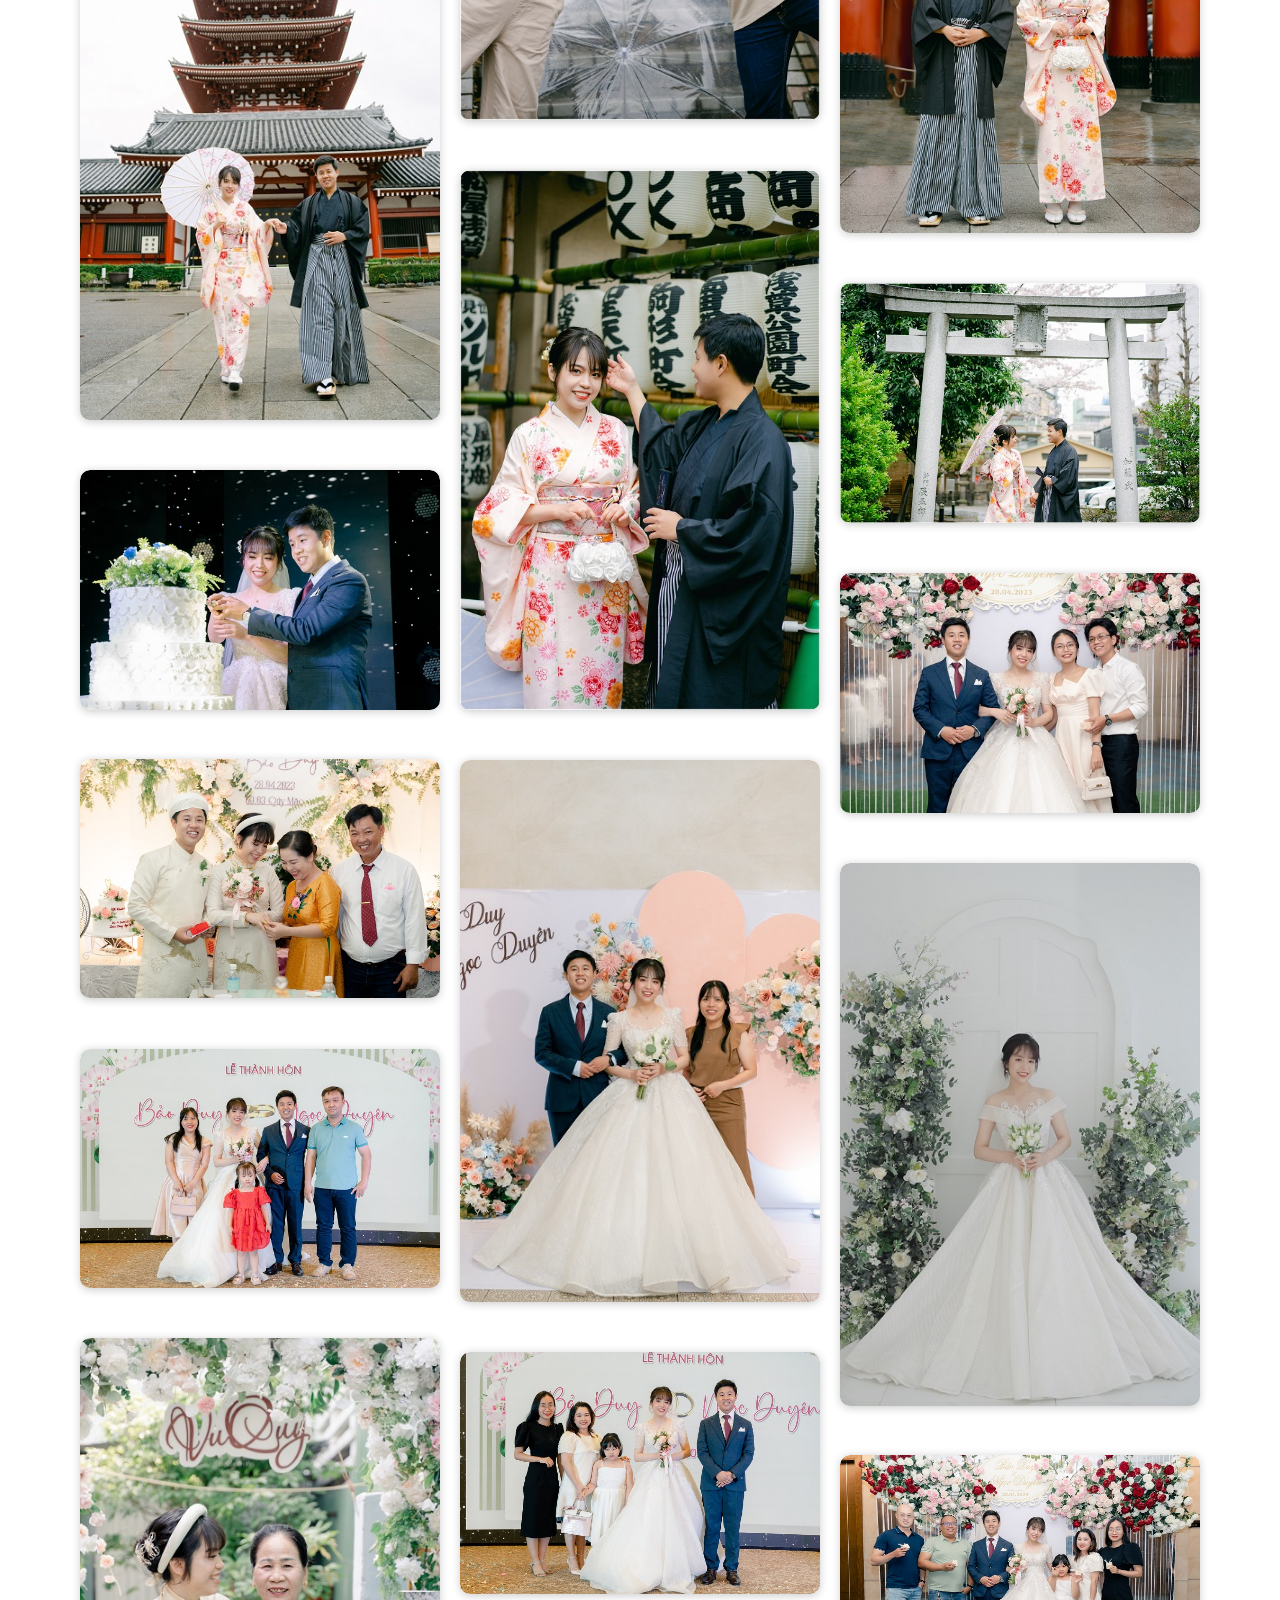
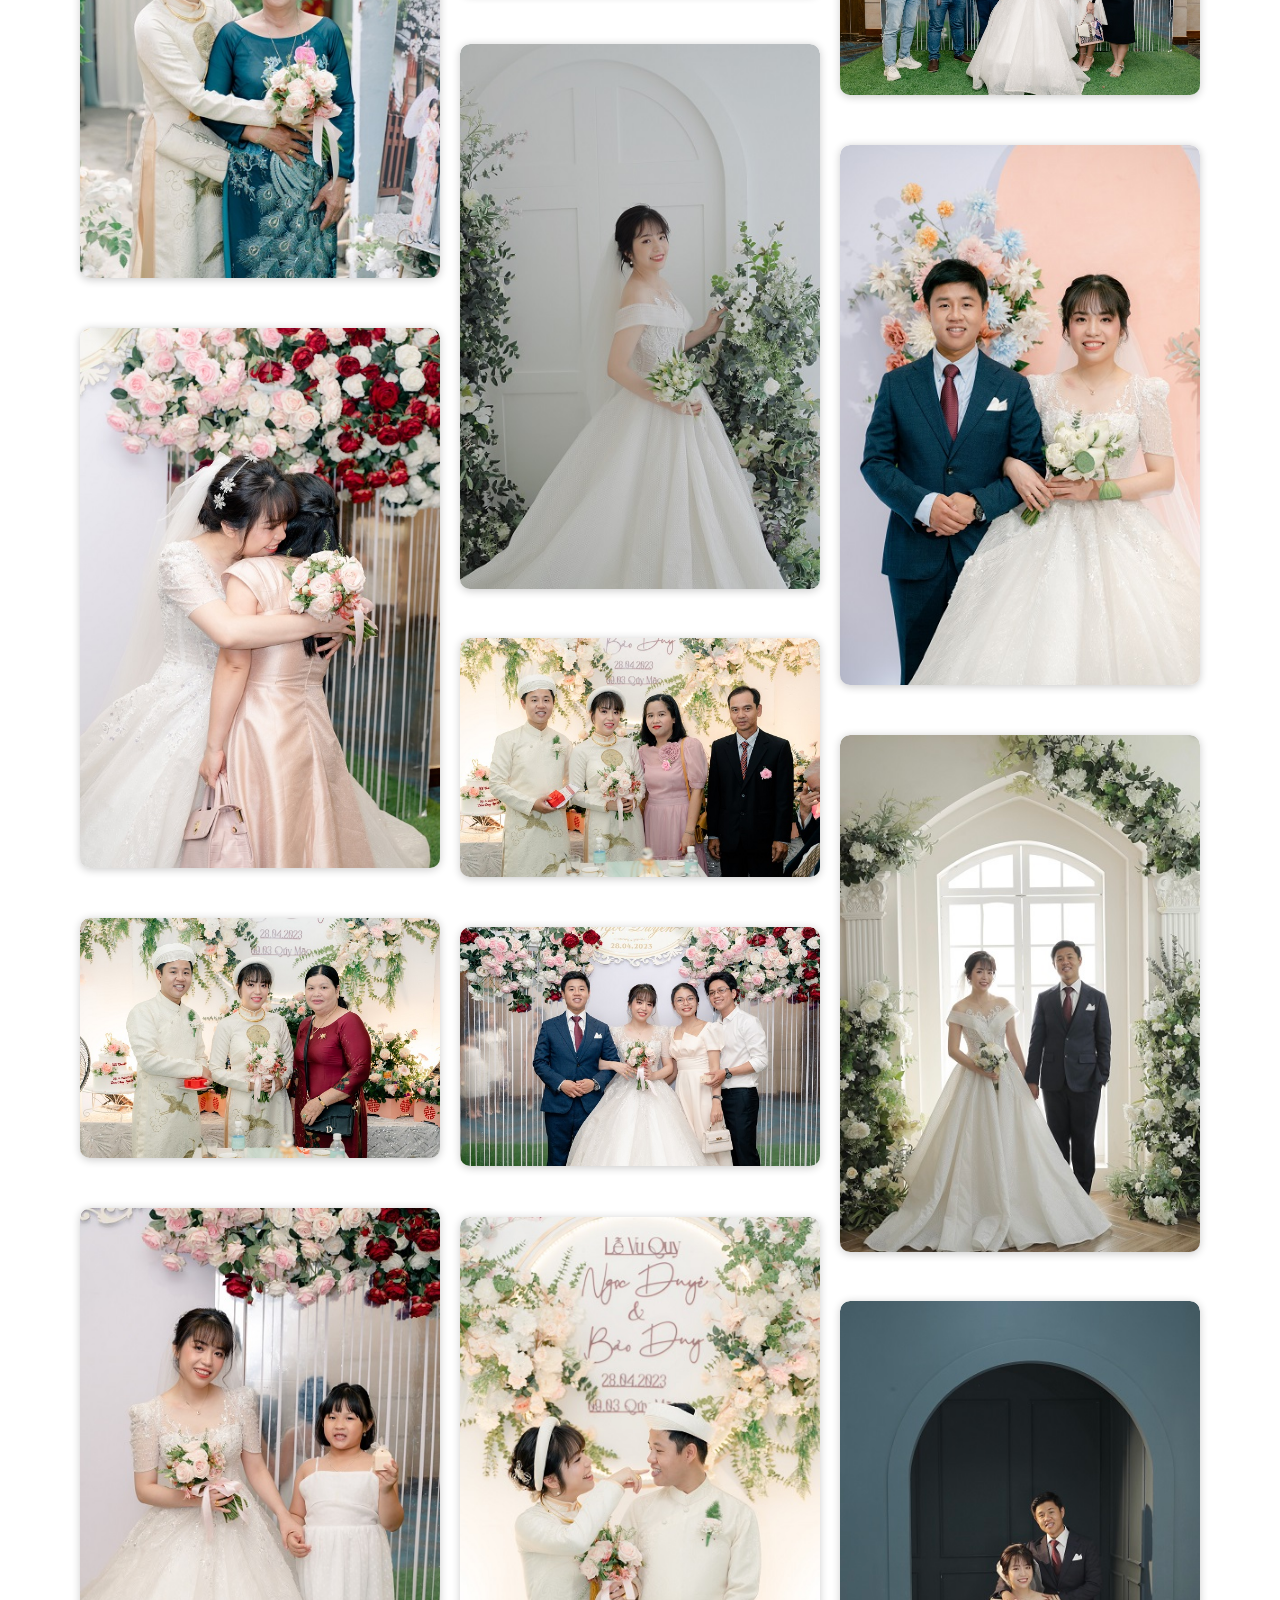
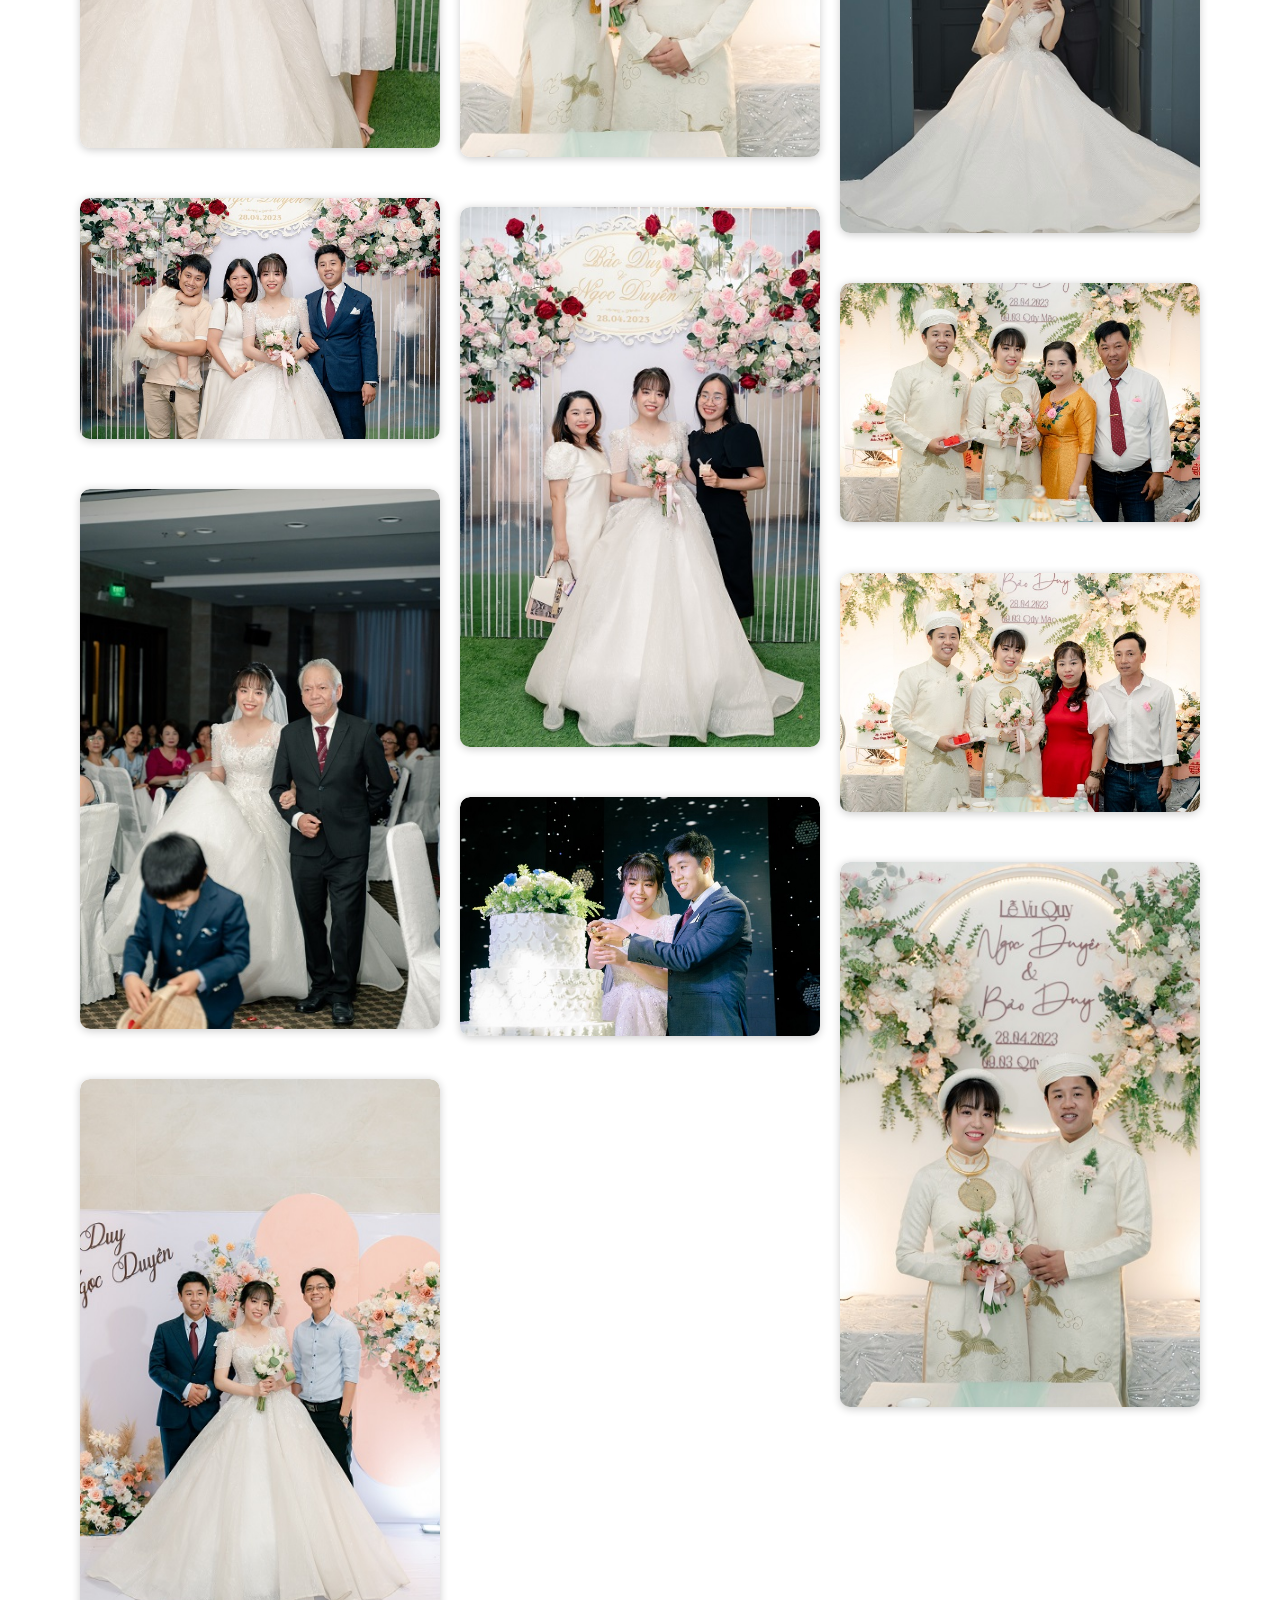
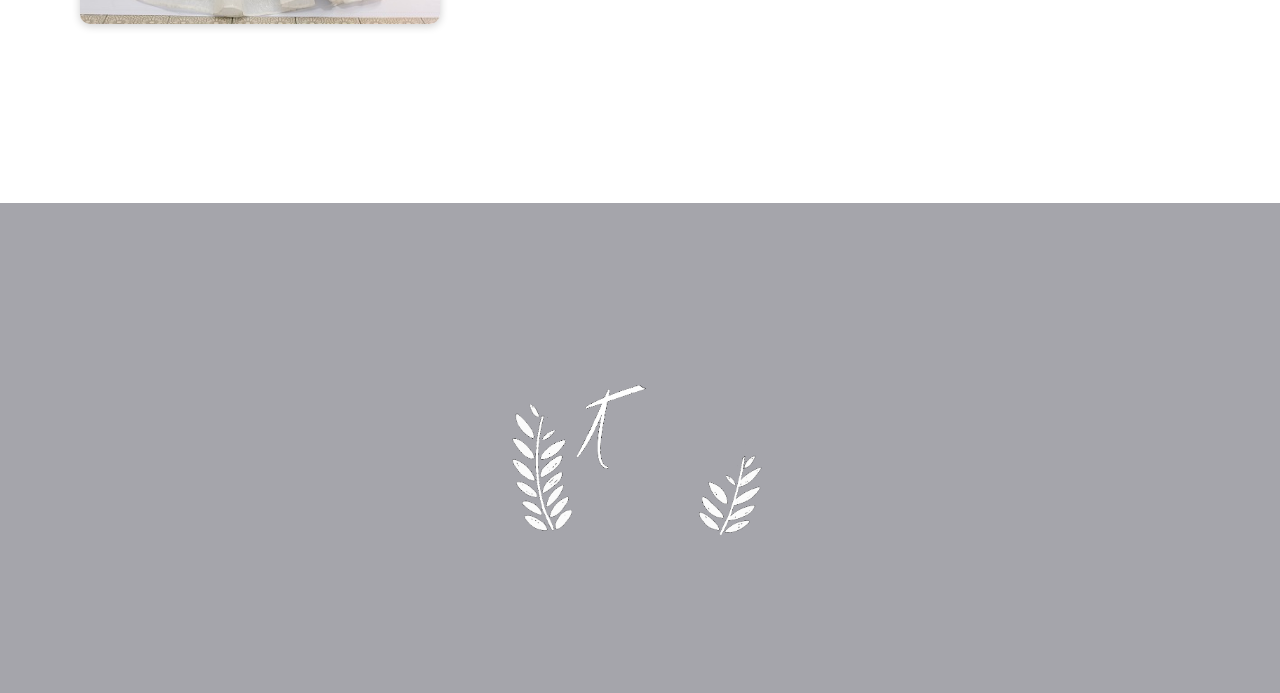
<file: wedding/index.html>
﻿<!DOCTYPE html>
<html lang="en">

<head>
<meta charset="utf-8">
<meta name="viewport" content="width=device-width, initial-scale=1.0">
<title>Duy&Duyên</title>


<!-- Favicon -->
<link rel="icon" href="favicon.ico" type="image/x-icon">

<!-- Library CSS -->
<link href="glanz_library.css" rel="stylesheet" data-noprefix   >

<!-- Icons CSS -->
<link href="themify-icons.css" rel="stylesheet" data-noprefix>

<!-- Theme CSS -->
<link href="glanz_style.css" rel="stylesheet" data-noprefix media="screen" >

<!-- Google Fonts -->
<link href="https://fonts.googleapis.com/css?family=Dosis:300,400,600,700%7COpen+Sans:300,400,700%7CPlayfair+Display:400,400i,700,700i" rel="stylesheet" data-noprefix>
<!-- <link href="https://fonts.googleapis.com/css?family=Playball&amp;display=swap" rel="stylesheet"> -->
<link href="https://fonts.googleapis.com/css2?family=Merriweather:wght@300;400&family=IBM+Plex+Serif:ital,wght@1,500&display=swap" rel="stylesheet" data-noprefix>
<!-- Other Fonts -->
<link href="stylesheet.css" rel="stylesheet" data-noprefix>

</head>


<!-- Body -->
<body class="gla_middle_titles">


<!-- Page -->
<div class="gla_page" id="gla_page">

    
    
    <!-- To Top -->
    <a href="#gla_page" class="gla_top ti ti-angle-up gla_go"></a>


    <!-- Music -->
    <div class="gla_music_icon" onclick="playPause();">
        <i class="ti ti-music"></i>
        <i class="ti ti-control-pause" style="display: none;"></i>
    </div>
    <div class="gla_music_icon_cont">
        
    </div>
    
    <!-- Header -->
    <header>       

        
    
        <nav class="gla_light_nav gla_transp_nav">

            <div class="container">
                
                <div class="gla_logo_container clearfix">
                    <img src="1-0duyen-logo.png" alt="" class="gla_logo_rev">
                    <div class="gla_logo_txt">
                        <!-- Logo -->
                        <a class="gla_logo">Duy & Duyên</a>
                        
                        <!-- Text Logo -->
                        <div class="gla_logo_und">28 tháng 4, 2023</div>
                    </div>
                </div>

                <!-- Menu -->
                <div class="gla_main_menu gla_main_menu_mobile">
                    
                    <div class="gla_main_menu_icon">
                        <i></i><i></i><i></i><i></i>
                        <b>Menu</b>
                        <b class="gla_main_menu_icon_b">Back</b>
                    </div>
                </div>
                
                <!-- Menu Content -->
                <div class="gla_main_menu_content gla_image_bck" data-color="rgba(0,0,0,0.9)" data-image="">
                    <div class="gla_over" data-color="#000" data-opacity="0.7"></div>
                </div>

                <div class="gla_main_menu_content_menu gla_wht_txt text-right">
                    <div class="container">
                        <ul>
                            <li class="gla_parent"><a href="#gla_part1" class="gla_go" style="text-decoration: none">Lời ngỏ</a>
                            </li>

                            <li class="gla_parent"><a href="#gla_part2" class="gla_go" style="text-decoration: none">Thời gian</a>
                            </li>

                            <li class="gla_parent"><a href="#gla_part3" class="gla_go" style="text-decoration: none">Địa điểm</a>
                            </li>

                            <li class="gla_parent"><a href="#gla_part4" class="gla_go" style="text-decoration: none">Lời chúc</a>
                            </li>

                            <li class="gla_parent"><a href="#gla_part5" class="gla_go" style="text-decoration: none">Ảnh cưới</a>
                            </li>

                            <li class="gla_parent"><a href="#gla_part6" class="gla_go" style="text-decoration: none">Cảm ơn</a>
                            </li>
                        </ul>
                    </div>
                    <!-- container end -->
                </div>
                <!-- menu content end -->

                <!-- Top Menu -->
                <div class="gla_default_menu">
                    <ul>
                        <li class="gla_parent"><a href="#gla_part1" class="gla_go" style="text-decoration: none">Lời ngỏ</a>
                        </li>

                        <li class="gla_parent"><a href="#gla_part2" class="gla_go" style="text-decoration: none">Thời gian</a>
                        </li>

                        <li class="gla_parent"><a href="#gla_part3" class="gla_go" style="text-decoration: none">Địa điểm</a>
                        </li>

                        <li class="gla_parent"><a href="#gla_part4" class="gla_go" style="text-decoration: none">Lời chúc</a>
                        </li>

                        <li class="gla_parent"><a href="#gla_part5" class="gla_go" style="text-decoration: none">Ảnh cưới</a>
                        </li>

                        <li class="gla_parent"><a href="#gla_part6" class="gla_go" style="text-decoration: none">Cảm ơn</a>
                        </li>
                    </ul>
                </div>
                <!-- Top Menu End -->


               
            </div>
            <!-- container end -->
        </nav>
        
    </header>
    <!-- Header End -->


    <!-- Slider -->
    <div class="gla_slider gla_image_bck  gla_wht_txt gla_fixed"  data-image="1-1background.jpg" data-stellar-background-ratio="0.8">

        <!-- Over -->
        <div class="gla_over" data-color="#1e1d2d" data-opacity="0.2"></div>


        <div class="container">

            
            <!-- Slider Texts -->
            <div class="gla_slide_txt gla_slide_center_middle text-center">
                 <div class="gla_flower gla_flower2">
                    <div class="gla_flower2_name_l">Bảo Duy <b></b></div>
                    <div class="gla_flower2_name_r">Ngọc Duyên <b></b></div>
                    <img src="1-2avatar.jpg" alt="">
                </div>

                
            </div>
            <!-- Slider Texts End -->
        
        </div>
        <!-- container end -->

        <!-- Slide Down -->
        <a class="gla_scroll_down gla_go" href="#gla_content">
            <b></b>
            Scroll
        </a>


    </div>
    <!-- Slider End -->

    <!-- Content -->
    <section id="gla_content" class="gla_content">


       <!-- section -->
        <section id="gla_part1" class="gla_section gla_image_bck" data-color="#fafafd">
            

            
            <div class="container text-center">
                <p><img src="Z-4flower4.gif" data-bottom-top="@src:Z-4flower4.gif; opacity:1" class="gla_animated_flower" height="150" alt=""></p>
                <h2>Lời ngỏ</h2>
                <p>Bảo Duy và Ngọc Duyên xin chào ông, bà cô dì chú bác cậu mợ nội ngoại hai bên gia đình, các cô chú hàng xóm láng giềng thân thương, bạn bè thân thuộc gần xa và đồng nghiệp kính mến. <br>
                    Sau một thời gian tìm hiểu và được sự ủng hộ của hai bên gia đình cũng như tình cảm yêu thương của mọi người, Duy và Duyên trân trọng thông báo lễ Vu Quy và Thành Hôn của chúng tôi sẽ được tổ chức vào ngày 26/4 và 28/4 năm 2023 này.<br> 
                    Nhân dịp này Duy và Duyên rất mong mọi người có thể dành chút thời gian quý báu để cùng tham gia buổi tiệc đầm ấm cùng gia đình hai bên.<br> 
                    Vì lý do thời gian và địa lý nên Duy và Duyên không thể tận tay gửi thiệp đến từng người, nhưng xin hãy tin rằng từng lời từng chữ đều chứa đựng tình cảm chân thành và lòng biết ơn sâu sắc của chúng tôi. <br>
                    Sự hiện diện của mọi người là niềm hạnh phúc và động lực rất lớn, là kỉ niệm đáng nhớ và ý nghĩa cho Duy và Duyên. <br>
                    Duy và Duyên rất mong được chào đón và đón tiếp mọi người.
                </p>
            </div>
            <!-- container end -->

        </section>
        <!-- section end -->


        <!-- section -->
        <section id="gla_part2" class="gla_section gla_image_bck gla_fixed gla_wht_txt" data-stellar-background-ratio="0.8" data-image="2-1saveadate.jpg">
            
            <!-- Over -->
            <div class="gla_over" data-color="#1e1d2d" data-opacity="0.4"></div>
            
            <div class="container text-center">
                <p><img src="Z-5savethedate_wh.gif" data-bottom-top="@src:Z-5savethedate_wh.gif" height="150" alt=""></p>
                <h2>28-04-2023</h2>
                <h3 class="gla_subtitle">Minh Toàn Galaxy</h3>
                <!-- Count down -->
                <!-- <div class="gla_countdown" data-year="2023" data-month="04" data-day="28"></div> -->
                <!-- Count up -->
                <div class="gla_countdown is-countdown" id="countup1">
                    <span class="countdown-row countdown-show3">
                        <span class="countdown-section">
                            <span class="countdown-amount years">00</span>
                            <span class="countdown-period">Năm</span>
                        </span>
                        <span class="countdown-section">
                            <span class="countdown-amount months">00</span>
                            <span class="countdown-period">Tháng</span>
                        </span>
                        <span class="countdown-section">
                            <span class="countdown-amount days">2</span>
                            <span class="countdown-period">Ngày</span>
                        </span>
                    </span>
                </div>
                
            </div>
            <!-- container end -->

        </section>
        <!-- section end -->


        <!-- section -->
        <section id="gla_part3" class="gla_section">
            
            
            <div class="container text-center">
                <p><img src="Z-6flower6.gif" data-bottom-top="@src:Z-6flower6.gif; opacity:1" class="gla_animated_flower" height="110" alt=""></p>
                <h2 class="gla_subtitle">Địa điểm và thời gian</h2>
                <div class="gla_icon_boxes row text-left">

                    <!-- item -->
                    <div class="col-md-2">
                    </div> 

                    <!-- item -->
                    <div class="col-md-4 col-sm-6">
                        <a href="https://www.google.com/maps/dir/35.7242395,139.7014141/Nh%C3%A0+h%C3%A0ng+Ph%C3%AC+L%C5%A9+google+map/@24.7544088,105.7260921,4z/data=!3m1!4b1!4m9!4m8!1m1!4e1!1m5!1m1!1s0x3142183377c1ecc3:0xd739b07453f05636!2m2!1d108.2210243!2d16.0670752" class="gla_news_block">
                            <span class="gla_news_img">
                                <span class="gla_over" data-image="4-nhanam.jpg"></span>  
                            </span>
                           

                            <span class="gla_news_title">Lễ Vu Quy</span>
                            <p><strong>Vào lúc 17:00 ngày 26/4/2023<br>Sảnh PEARL trung Tâm Hội Nghị - Tiệc Cưới Phì Lũ</strong><br>A6.5 Lô 1 - 2 - 3 Khu Công Viên Bắc Tượng Đài 2/9</p>


                        </a>
                    </div> 


                    <!-- item -->
                    <div class="col-md-4 col-sm-6">
                        <a href="#" class="gla_news_block">
                            <span class="gla_news_img">
                                <span class="gla_over" data-image="4-nhanu.jpg"></span>  
                            </span>
                           

                            <span class="gla_news_title">Lễ Thành Hôn
                            </span>
                            <p><strong>Vào lúc 17:00 ngày 28/4/2023<br>Sảnh LEO khách sạn Minh Toàn Galaxy</strong><br>306 Đường 2/9, phường Hải Châu 1, quận Hải Châu, thành phố Đà Nẵng</p>
                        </a>
                    </div> 


                </div>

                
            </div>
            <!-- container end -->

        </section>
        <!-- section end -->


        <!-- section -->
        <section id="gla_part4" class="gla_section gla_image_bck gla_fixed gla_wht_txt" data-stellar-background-ratio="0.2" data-image="4-rvsp.jpg">
            
            <!-- Over -->
            <div class="gla_over" data-color="#1e1d2d" data-opacity="0.4"></div>
            
            <div class="container text-center">
                <p><img src="Z-7rsvp.gif" data-bottom-top="@src:Z-7rsvp.gif" height="200" alt=""></p>
                
                <div class="row">
                    <div class="col-md-8 col-md-push-2">
                        <div class="row">
                            <div class="col-md-6">
                                <label style="text-align: left; margin-left: 15px;">Tên của bạn・名前</label>
                                <input type="text" name="name" id="WishSender"  class="form-control form-opacity">
                                <label style="text-align: left; margin-left: 15px;">Lời chúc・祝いのメッセージ</label>
                                <textarea type="text" id="WishContent" style="overflow:hidden" class="form-control form-opacity"> </textarea>
                                <input type="button" id="WishSendButton" style="margin-bottom: 10px;" class="btn submit" value="Gửi・送信" onclick="sendWish()">
                            </div>
                            <div class="col-md-6">
                                <div class="wish-box-container">
                                </div>
                            </div>
                        </div>
                    </div>
                </div>
                
                
            </div>
            <!-- container end -->

        </section>
        <!-- section end -->


        <!-- section -->
        <section id="gla_part5" class="gla_section gla_image_bck">
            
            
            <div class="container text-center">
                <p><img src="Z-8flower7.gif" data-bottom-top="@src:Z-8flower7.gif; opacity:1" class="gla_animated_flower" height="110" alt=""></p>
                <h3>Giây phút em đồng ý là khoảnh khắc ghi dấu một đời</h3>

                <!-- grid -->
                <div class="gla_portfolio_no_padding grid">
                    
                    <div class="col-sm-4 gla_anim_box grid-item engagement">
                        <div class="gla_shop_item">
                            <a href="5-damcuoi1-large.jpg" class="lightbox">
                                <img src="5-damcuoi1-large.jpg" alt="">
                            </a>
                            
    

                        </div>
                    </div>

                    <div class="col-sm-4 gla_anim_box grid-item engagement">
                        <div class="gla_shop_item">
                            <a href="5-damcuoi2-large.jpg" class="lightbox">
                                <img src="5-damcuoi2-large.jpg" alt="">
                            </a>
                        </div>
                    </div>

                    <div class="col-sm-4 gla_anim_box grid-item ceremony">
                        <div class="gla_shop_item">
                            <a href="5-damcuoi3-large.jpg" class="lightbox">
                                <img src="5-damcuoi3-large.jpg" alt="">
                            </a>

                        </div>
                    </div>

                    <div class="col-sm-4 gla_anim_box grid-item engagement">
                        <div class="gla_shop_item">
                            <a href="5-damcuoi4-large.jpg" class="lightbox">
                                <img src="5-damcuoi4-large.jpg" alt="">
                            </a>
                            

                        </div>
                    </div>

                    <div class="col-sm-4 gla_anim_box grid-item ceremony">
                        <div class="gla_shop_item">
                            <a href="5-damcuoi5-large.jpg" class="lightbox">
                                <img src="5-damcuoi5-large.jpg" alt="">
                            </a>
                            

                        </div>
                    </div>

                    <div class="col-sm-4 gla_anim_box grid-item engagement">
                        <div class="gla_shop_item">
                            <a href="5-damcuoi6-large.jpg" class="lightbox">
                                <img src="5-damcuoi6-large.jpg" alt="">
                            </a>
                            

                        </div>
                    </div>

                    <div class="col-sm-4 gla_anim_box grid-item ceremony">
                        <div class="gla_shop_item">
                            <a href="5-damcuoi7-large.jpg" class="lightbox">
                                <img src="5-damcuoi7-large.jpg" alt="">
                            </a>
                            

                        </div>
                    </div>

                    <div class="col-sm-4 gla_anim_box grid-item engagement">
                        <div class="gla_shop_item">
                            <a href="5-damcuoi8-large.jpg" class="lightbox">
                                <img src="5-damcuoi8-large.jpg" alt="">
                            </a>
                            

                        </div>
                    </div>

                    <div class="col-sm-4 gla_anim_box grid-item ceremony">
                        <div class="gla_shop_item">
                            <a href="5-damcuoi9-large.jpg" class="lightbox">
                                <img src="5-damcuoi9-large.jpg" alt="">
                            </a>

                        </div>
                    </div>

                    <div class="col-sm-4 gla_anim_box grid-item ceremony">
                        <div class="gla_shop_item">
                            <a href="5-damcuoi10-large.jpg" class="lightbox">
                                <img src="5-damcuoi10-large.jpg" alt="">
                            </a>
                            

                        </div>
                    </div>

                    <div class="col-sm-4 gla_anim_box grid-item engagement">
                        <div class="gla_shop_item">
                            <a href="5-damcuoi11-large.jpg" class="lightbox">
                                <img src="5-damcuoi11-large.jpg" alt="">
                            </a>
                            

                        </div>
                    </div>

                    <div class="col-sm-4 gla_anim_box grid-item engagement">
                        <div class="gla_shop_item">
                            <a href="5-damcuoi12-large.jpg" class="lightbox">
                                <img src="5-damcuoi12-large.jpg" alt="">
                            </a>
                            

                        </div>
                    </div>

                    <div class="col-sm-4 gla_anim_box grid-item engagement">
                        <div class="gla_shop_item">
                            <a href="5-damcuoi13-large.jpg" class="lightbox">
                                <img src="5-damcuoi13-large.jpg" alt="">
                            </a>
                            

                        </div>
                    </div>

                    <div class="col-sm-4 gla_anim_box grid-item engagement">
                        <div class="gla_shop_item">
                            <a href="5-damcuoi15-large.jpg" class="lightbox">
                                <img src="5-damcuoi15-large.jpg" alt="">
                            </a>
                            

                        </div>
                    </div>

                    <div class="col-sm-4 gla_anim_box grid-item engagement">
                        <div class="gla_shop_item">
                            <a href="5-damcuoi17-large.jpg" class="lightbox">
                                <img src="5-damcuoi17-large.jpg" alt="">
                            </a>
                            

                        </div>
                    </div>

                    <div class="col-sm-4 gla_anim_box grid-item engagement">
                        <div class="gla_shop_item">
                            <a href="5-damcuoi18-large.jpg" class="lightbox">
                                <img src="5-damcuoi18-large.jpg" alt="">
                            </a>
                            

                        </div>
                    </div>

                    <div class="col-sm-4 gla_anim_box grid-item engagement">
                        <div class="gla_shop_item">
                            <a href="5-damcuoi19-large.jpg" class="lightbox">
                                <img src="5-damcuoi19-large.jpg" alt="">
                            </a>
                            

                        </div>
                    </div>

                    <div class="col-sm-4 gla_anim_box grid-item engagement">
                        <div class="gla_shop_item">
                            <a href="5-damcuoi20-large.jpg" class="lightbox">
                                <img src="5-damcuoi20-large.jpg" alt="">
                            </a>
                            

                        </div>
                    </div>

                    <div class="col-sm-4 gla_anim_box grid-item engagement">
                        <div class="gla_shop_item">
                            <a href="5-damcuoi23-large.jpg" class="lightbox">
                                <img src="5-damcuoi23-large.jpg" alt="">
                            </a>
                            

                        </div>
                    </div>

                    <div class="col-sm-4 gla_anim_box grid-item engagement">
                        <div class="gla_shop_item">
                            <a href="5-damcuoi22-large.jpg" class="lightbox">
                                <img src="5-damcuoi22-large.jpg" alt="">
                            </a>
                            

                        </div>
                    </div>

                    <div class="col-sm-4 gla_anim_box grid-item engagement">
                        <div class="gla_shop_item">
                            <a href="5-damcuoi21-large.jpg" class="lightbox">
                                <img src="5-damcuoi21-large.jpg" alt="">
                            </a>
                            

                        </div>
                    </div>

                    <div class="col-sm-4 gla_anim_box grid-item engagement">
                        <div class="gla_shop_item">
                            <a href="5-damcuoi24-large.jpg" class="lightbox">
                                <img src="5-damcuoi24-large.jpg" alt="">
                            </a>
                            

                        </div>
                    </div>

                    <div class="col-sm-4 gla_anim_box grid-item engagement">
                        <div class="gla_shop_item">
                            <a href="5-damcuoi25-large.jpg" class="lightbox">
                                <img src="5-damcuoi25-large.jpg" alt="">
                            </a>
                            

                        </div>
                    </div>

                    <div class="col-sm-4 gla_anim_box grid-item engagement">
                        <div class="gla_shop_item">
                            <a href="5-damcuoi26-large.jpg" class="lightbox">
                                <img src="5-damcuoi26-large.jpg" alt="">
                            </a>
                            

                        </div>
                    </div>

                    <div class="col-sm-4 gla_anim_box grid-item engagement">
                        <div class="gla_shop_item">
                            <a href="5-damcuoi27-large.jpg" class="lightbox">
                                <img src="5-damcuoi27-large.jpg" alt="">
                            </a>
                            

                        </div>
                    </div>

                    <div class="col-sm-4 gla_anim_box grid-item engagement">
                        <div class="gla_shop_item">
                            <a href="5-damcuoi28-large.jpg" class="lightbox">
                                <img src="5-damcuoi28-large.jpg" alt="">
                            </a>
                            

                        </div>
                    </div>

                    <div class="col-sm-4 gla_anim_box grid-item engagement">
                        <div class="gla_shop_item">
                            <a href="5-damcuoi29-large.jpg" class="lightbox">
                                <img src="5-damcuoi29-large.jpg" alt="">
                            </a>
                            

                        </div>
                    </div>

                    <div class="col-sm-4 gla_anim_box grid-item engagement">
                        <div class="gla_shop_item">
                            <a href="5-damcuoi30-large.jpg" class="lightbox">
                                <img src="5-damcuoi30-large.jpg" alt="">
                            </a>
                            

                        </div>
                    </div>

                    <div class="col-sm-4 gla_anim_box grid-item engagement">
                        <div class="gla_shop_item">
                            <a href="5-damcuoi31-large.jpg" class="lightbox">
                                <img src="5-damcuoi31-large.jpg" alt="">
                            </a>
                            

                        </div>
                    </div>

                    <div class="col-sm-4 gla_anim_box grid-item engagement">
                        <div class="gla_shop_item">
                            <a href="5-damcuoi32-large.jpg" class="lightbox">
                                <img src="5-damcuoi32-large.jpg" alt="">
                            </a>
                            

                        </div>
                    </div>


                    <div class="col-sm-4 gla_anim_box grid-item engagement">
                        <div class="gla_shop_item">
                            <a href="5-damcuoi34-large.jpg" class="lightbox">
                                <img src="5-damcuoi34-large.jpg" alt="">
                            </a>
                            

                        </div>
                    </div>
                    <div class="col-sm-4 gla_anim_box grid-item engagement">
                        <div class="gla_shop_item">
                            <a href="5-damcuoi35-large.jpg" class="lightbox">
                                <img src="5-damcuoi35-large.jpg" alt="">
                            </a>
                            

                        </div>
                    </div>

                    <div class="col-sm-4 gla_anim_box grid-item engagement">
                        <div class="gla_shop_item">
                            <a href="5-damcuoi36-large.jpg" class="lightbox">
                                <img src="5-damcuoi36-large.jpg" alt="">
                            </a>
                            

                        </div>
                    </div>

                    <div class="col-sm-4 gla_anim_box grid-item engagement">
                        <div class="gla_shop_item">
                            <a href="5-damcuoi37-large.jpg" class="lightbox">
                                <img src="5-damcuoi37-large.jpg" alt="">
                            </a>
                            

                        </div>
                    </div>

                    <div class="col-sm-4 gla_anim_box grid-item engagement">
                        <div class="gla_shop_item">
                            <a href="5-damcuoi38-large.jpg" class="lightbox">
                                <img src="5-damcuoi38-large.jpg" alt="">
                            </a>
                            

                        </div>
                    </div>

                    <div class="col-sm-4 gla_anim_box grid-item engagement">
                        <div class="gla_shop_item">
                            <a href="5-damcuoi39-large.jpg" class="lightbox">
                                <img src="5-damcuoi39-large.jpg" alt="">
                            </a>
                            

                        </div>
                    </div>

                    <div class="col-sm-4 gla_anim_box grid-item engagement">
                        <div class="gla_shop_item">
                            <a href="5-damcuoi40-large.jpg" class="lightbox">
                                <img src="5-damcuoi40-large.jpg" alt="">
                            </a>
                            

                        </div>
                    </div>

                    <div class="col-sm-4 gla_anim_box grid-item engagement">
                        <div class="gla_shop_item">
                            <a href="5-damcuoi42-large.jpg" class="lightbox">
                                <img src="5-damcuoi42-large.jpg" alt="">
                            </a>
                            

                        </div>
                    </div>
                    <div class="col-sm-4 gla_anim_box grid-item engagement">
                        <div class="gla_shop_item">
                            <a href="5-damcuoi43-large.jpg" class="lightbox">
                                <img src="5-damcuoi43-large.jpg" alt="">
                            </a>
                            

                        </div>
                    </div>

                    <div class="col-sm-4 gla_anim_box grid-item engagement">
                        <div class="gla_shop_item">
                            <a href="5-damcuoi44-large.jpg" class="lightbox">
                                <img src="5-damcuoi44-large.jpg" alt="">
                            </a>
                            

                        </div>
                    </div>

                    <div class="col-sm-4 gla_anim_box grid-item engagement">
                        <div class="gla_shop_item">
                            <a href="5-damcuoi46-large.jpg" class="lightbox">
                                <img src="5-damcuoi46-large.jpg" alt="">
                            </a>
                            

                        </div>
                    </div>

                    <div class="col-sm-4 gla_anim_box grid-item engagement">
                        <div class="gla_shop_item">
                            <a href="5-damcuoi49-large.jpg" class="lightbox">
                                <img src="5-damcuoi49-large.jpg" alt="">
                            </a>
                            

                        </div>
                    </div>

                    <div class="col-sm-4 gla_anim_box grid-item engagement">
                        <div class="gla_shop_item">
                            <a href="5-damcuoi50-large.jpg" class="lightbox">
                                <img src="5-damcuoi50-large.jpg" alt="">
                            </a>
                            

                        </div>
                    </div>

                    <div class="col-sm-4 gla_anim_box grid-item engagement">
                        <div class="gla_shop_item">
                            <a href="5-damcuoi52-large.jpg" class="lightbox">
                                <img src="5-damcuoi52-large.jpg" alt="">
                            </a>
                            

                        </div>
                    </div>

                    <div class="col-sm-4 gla_anim_box grid-item engagement">
                        <div class="gla_shop_item">
                            <a href="5-damcuoi53-large.jpg" class="lightbox">
                                <img src="5-damcuoi53-large.jpg" alt="">
                            </a>
                            

                        </div>
                    </div>

                    <div class="col-sm-4 gla_anim_box grid-item engagement">
                        <div class="gla_shop_item">
                            <a href="5-damcuoi54-large.jpg" class="lightbox">
                                <img src="5-damcuoi54-large.jpg" alt="">
                            </a>
                            

                        </div>
                    </div>

                    <div class="col-sm-4 gla_anim_box grid-item engagement">
                        <div class="gla_shop_item">
                            <a href="5-damcuoi55-large.jpg" class="lightbox">
                                <img src="5-damcuoi55-large.jpg" alt="">
                            </a>
                            

                        </div>
                    </div>


                    <div class="col-sm-4 gla_anim_box grid-item engagement">
                        <div class="gla_shop_item">
                            <a href="5-damcuoi57-large.jpg" class="lightbox">
                                <img src="5-damcuoi57-large.jpg" alt="">
                            </a>
                            

                        </div>
                    </div>

                    <div class="col-sm-4 gla_anim_box grid-item engagement">
                        <div class="gla_shop_item">
                            <a href="5-damcuoi58-large.jpg" class="lightbox">
                                <img src="5-damcuoi58-large.jpg" alt="">
                            </a>
                            

                        </div>
                    </div>
                    <div class="col-sm-4 gla_anim_box grid-item engagement">
                        <div class="gla_shop_item">
                            <a href="5-damcuoi59-large.jpg" class="lightbox">
                                <img src="5-damcuoi59-large.jpg" alt="">
                            </a>
                            

                        </div>
                    </div>

                    <div class="col-sm-4 gla_anim_box grid-item engagement">
                        <div class="gla_shop_item">
                            <a href="5-damcuoi62-large.jpg" class="lightbox">
                                <img src="5-damcuoi62-large.jpg" alt="">
                            </a>
                            

                        </div>
                    </div>


                    <div class="col-sm-4 gla_anim_box grid-item engagement">
                        <div class="gla_shop_item">
                            <a href="5-damcuoi62-large.jpg" class="lightbox">
                                <img src="5-damcuoi64-large.jpg" alt="">
                            </a>
                            

                        </div>
                    </div>
                 </div>
                 <!-- grid end -->
                

                
            </div>
            <!-- container end -->    

        </section>
        <!-- section end -->



        <!-- section -->
        <section id="gla_part6" class="gla_section gla_image_bck gla_fixed gla_wht_txt" data-stellar-background-ratio="0.8" data-image="6-footer.jpg">
            
            <!-- Over -->
            <div class="gla_over" data-color="#1e1d2d" data-opacity="0.4"></div>
            
            <div class="container text-center">
                <p><img src="Z-9thnyou_wh.gif" alt="" height="200" data-bottom-top="@src:Z-9thnyou_wh.gif"></p>

                
                
            </div>
            <!-- container end -->

        </section>
        <!-- section end -->

    

            
        

    </section>
    <!-- Content End -->
    

    

</div>
<!-- Page End -->

<div id="SendMessageSuccess" class="modal">
    <!-- Modal content -->
    <div class="modal-content">
      <span class="close">&times;</span>
      <p>Duy&Duyên cảm ơn lời chúc của bạn nhé</p>
    </div>
</div>

<div id="InputMessage" class="modal">
    <!-- Modal content -->
    <div class="modal-content">
      <span class="close">&times;</span>
      <p>Hãy nhập tên và lời chúc giúp mình nhé</p>
    </div>
</div>


<!-- JQuery -->
<script src="js-jquery-1.12.4.min.js" data-noprefix></script> 
<!-- Library JS -->
<script src="js-glanz_library.js" data-noprefix></script> 

<!-- Theme JS -->
<script src="js-glanz_script.js" data-noprefix></script>
<script type="text/javascript" data-noprefix>
    let runMusic = 0;
    var audio = new Audio('audio-bg.mp3');
    // Get the modal
    var modal = document.getElementById("SendMessageSuccess");
    var modalError = document.getElementById("InputMessage");
    var span = document.getElementsByClassName("close")[0];
    var spanError = document.getElementsByClassName("close")[1];

    function playPause() {
        if (runMusic == 0) {
            runMusic = 1;
            audio.play();
            $('.ti-control-pause').show();
            $('.ti-music').hide();
        } else {
            runMusic = 0; 
            audio.pause();
            $('.ti-music').show();
            $('.ti-control-pause').hide();
        }
	}

    function sendWish() {
        var wishSender = document.getElementById("WishSender").value.trim();
        var wishContent = document.getElementById("WishContent").value.trim();
        if(wishSender == '' || wishContent == ''){
            modalError.style.display = "block";
            return;
        }
        var ObjectTranferData = {
            wishSender: wishSender,
            wishContent: wishContent
        }
        var dataTranferToAPI = JSON.stringify(ObjectTranferData)

        $.ajax({
            url: "https://ayr6q0rxb8.execute-api.ap-northeast-1.amazonaws.com/test/wedding-api",
            type: 'POST',
            data: dataTranferToAPI,
            contentType: "application/json",
            crossDomain: true,
            dataType: 'json',
            timeout: 100000,
            success: function(response) {
                modal.style.display = "block";
            },
            error: function(response) {
            }
        });

    }

    span.onclick = function() {
        modal.style.display = "none";
        location.reload();
        window.scrollTo(0, 0);
    }

    spanError.onclick = function() {
        modal.style.display = "none";
        location.reload();
        window.scrollTo(0, 0);
    }

    window.onclick = function(event) {
        if (event.target == modal || event.target == modalError) {
            modal.style.display = "none";
            location.reload();
            window.scrollTo(0, 0);
        }
    }
</script>
<script type="text/javascript" data-noprefix>
    let contentOfWishBox = "";
    $( document ).ready(function() {
        $.ajax({
            url: "https://ayr6q0rxb8.execute-api.ap-northeast-1.amazonaws.com/test/wedding-api",
            type: 'GET',
            contentType: "application/json",
            crossDomain: true,
            dataType: 'json',
            timeout: 100000,
            success: function(response) {
                for(var i=0; i<response.data.length; i++){
                    contentOfWishBox = contentOfWishBox.concat("<div class='wish-box'>");
                    contentOfWishBox = contentOfWishBox.concat("<strong>");
                    contentOfWishBox = contentOfWishBox.concat(response.data[i].sender);
                    contentOfWishBox = contentOfWishBox.concat("</strong><p>");
                    contentOfWishBox = contentOfWishBox.concat(response.data[i].message);
                    contentOfWishBox = contentOfWishBox.concat("</p></div>");
                }
                $('.wish-box-container').append(contentOfWishBox);
            },
            error: function(response) {
            }
        });
    });

    window.onload = function() {
        // Month Day, Year Hour:Minute:Second, id-of-element-container
        countUpFrom("2023-04-28", 'countup1'); // ****** Change this line!
    };
    function countUpFrom(countFrom, id) {
        startDate  = new Date(countFrom);
        endDate    = new Date();
        
        const startYear = startDate.getFullYear();
        const february = (startYear % 4 === 0 && startYear % 100 !== 0) || startYear % 400 === 0 ? 29 : 28;
        const daysInMonth = [31, february, 31, 30, 31, 30, 31, 31, 30, 31, 30, 31];

        let yearDiff = endDate.getFullYear() - startYear;
        let monthDiff = endDate.getMonth() - startDate.getMonth();
        if (monthDiff < 0) {
            yearDiff--;
            monthDiff += 12;
        }
        let dayDiff = endDate.getDate() - startDate.getDate();
        if (dayDiff < 0) {
            if (monthDiff > 0) {
            monthDiff--;
            } else {
            yearDiff--;
            monthDiff = 11;
            }
            dayDiff += daysInMonth[startDate.getMonth()];
        }

        y = yearDiff;
        M = monthDiff;
        d = dayDiff;

        var idEl = document.getElementById(id);
        idEl.getElementsByClassName('years')[0].innerHTML = y;
        idEl.getElementsByClassName('months')[0].innerHTML = M;
        idEl.getElementsByClassName('days')[0].innerHTML = d;

        clearTimeout(countUpFrom.interval);
        countUpFrom.interval = setTimeout(function(){ countUpFrom(countFrom, id); }, 1000);
    }

    // function countUpFromTime(countFrom, id) {
    //     past  = new Date("2023-04-24");
    //     now     = new Date();
    //     // diff    = now - past;
    //     // console.log(diff)
        

    //     years  = Math.abs(now.getFullYear() - past.getFullYear());
    //     months = now.getMonth() - past.getMonth() + 12 * (now.getFullYear() - past.getFullYear())
    //     days = 

    //     console.log(years)
    //     console.log(months)

    //     // months = Math.floor( diff / (1000*60*60*24*30) );
    //     // days   = Math.floor( diff / (1000*60*60*24) );
    //     // hours  = Math.floor( diff / (1000*60*60) );
    //     // mins   = Math.floor( diff / (1000*60) );
    //     // secs   = Math.floor( diff / 1000 );

    //     y = years;
    //     M = months - years  * 12;
    //     d = days   - months * 30;
    //     h = hours  - days   * 24;
    //     m = mins   - hours  * 60;
    //     s = secs   - mins   * 60;

    //     var idEl = document.getElementById(id);
    //     idEl.getElementsByClassName('years')[0].innerHTML = y;
    //     idEl.getElementsByClassName('months')[0].innerHTML = M;
    //     idEl.getElementsByClassName('days')[0].innerHTML = d;

    //     clearTimeout(countUpFromTime.interval);
    //     countUpFromTime.interval = setTimeout(function(){ countUpFromTime(countFrom, id); }, 1000);
    // }
</script>
</body>

<!-- Mirrored from glanz.starkethemes.com/html/01_02_home_pink_flowers.html by HTTrack Website Copier/3.x [XR&CO'2014], Tue, 13 Dec 2022 13:41:57 GMT -->
</html>
</file>
<file: code/style.css>
/* -------------------------------- 

Primary style

-------------------------------- */
html * {
  -webkit-font-smoothing: antialiased;
  -moz-osx-font-smoothing: grayscale;
}

*, *:after, *:before {
  -webkit-box-sizing: border-box;
  -moz-box-sizing: border-box;
  box-sizing: border-box;
}
a {
  color: #acb7c0;
  text-decoration: none;
  font-family: "Open Sans", sans-serif;
}

h1, h2 {
  font-family: "Open Sans", sans-serif;
  font-weight: bold;
}

/* -------------------------------- 

Modules - reusable parts of our design

-------------------------------- */
.cd-container {
  /* this class is used to give a max-width to the element it is applied to, and center it horizontally when it reaches that max-width */
  width: 90%;
  max-width: 1170px;
  margin: 0 auto;
}
.cd-container::after {
  /* clearfix */
  content: '';
  display: table;
  clear: both;
}

/* -------------------------------- 

Main components 

-------------------------------- */


#cd-timeline {
  position: relative;
  padding: 2em 0;
  margin-top: 2em;
  margin-bottom: 2em;
}
#cd-timeline::before {
  /* this is the vertical line */
  content: '';
  position: absolute;
  top: 0;
  left: 18px;
  height: 100%;
  width: 4px;
  background: #d7e4ed;
}
@media only screen and (min-width: 1170px) {
  #cd-timeline {
    margin-top: 3em;
    margin-bottom: 3em;
  }
  #cd-timeline::before {
    left: 50%;
    margin-left: -2px;
  }
}

.cd-timeline-block {
  position: relative;
  margin: 2em 0;
}
@media screen and (max-width: 480px) {
  .cd-timeline-block {
    margin: 3em 0;
  }
}
.cd-timeline-block:after {
  content: "";
  display: table;
  clear: both;
}
.cd-timeline-block:first-child {
  margin-top: 0;
}
.cd-timeline-block:last-child {
  margin-bottom: 0;
}
@media only screen and (min-width: 1170px) {
  .cd-timeline-block {
    margin: 4em 0;
  }
  .cd-timeline-block:first-child {
    margin-top: 0;
  }
  .cd-timeline-block:last-child {
    margin-bottom: 0;
  }
}

.cd-timeline-img {
  position: absolute;
  top: 0;
  left: 0;
  width: 40px;
  height: 40px;
  border-radius: 50%;
  box-shadow: 0 0 0 4px white, inset 0 2px 0 rgba(0, 0, 0, 0.08), 0 3px 0 4px rgba(0, 0, 0, 0.05);
}
.cd-timeline-img img {
  display: block;
      width: 50px;
    height: 50px;
    position: relative;
    left: 29%;
    top: 29%;
  margin-left: -12px;
  margin-top: -12px;
}
.cd-timeline-img.cd-picture {
  background:#1D2115;;
}
.cd-timeline-img.cd-movie {
  background: #c03b44;
}
.cd-timeline-img.cd-location {
  background: #f0ca45;
}
    
@media only screen and (max-width: 1170px) {
    .cd-timeline-img img {
      width: 30px;
    height: 30px;
    position: relative;
    left: 40%;
    top: 40%;
    }
}
@media only screen and (min-width: 1170px) {
  .cd-timeline-img {
    width: 60px;
    height: 60px;
    left: 50%;
    margin-left: -30px;
    /* Force Hardware Acceleration in WebKit */
    -webkit-transform: translateZ(0);
    -webkit-backface-visibility: hidden;
  }
  .cssanimations .cd-timeline-img.is-hidden {
    visibility: hidden;
  }
  .cssanimations .cd-timeline-img.bounce-in {
    visibility: visible;
    -webkit-animation: cd-bounce-1 0.6s;
    -moz-animation: cd-bounce-1 0.6s;
    animation: cd-bounce-1 0.6s;
  }
}

@-webkit-keyframes cd-bounce-1 {
  0% {
    opacity: 0;
    -webkit-transform: scale(0.5);
  }

  60% {
    opacity: 1;
    -webkit-transform: scale(1.2);
  }

  100% {
    -webkit-transform: scale(1);
  }
}
@-moz-keyframes cd-bounce-1 {
  0% {
    opacity: 0;
    -moz-transform: scale(0.5);
  }

  60% {
    opacity: 1;
    -moz-transform: scale(1.2);
  }

  100% {
    -moz-transform: scale(1);
  }
}
@keyframes cd-bounce-1 {
  0% {
    opacity: 0;
    -webkit-transform: scale(0.5);
    -moz-transform: scale(0.5);
    -ms-transform: scale(0.5);
    -o-transform: scale(0.5);
    transform: scale(0.5);
  }

  60% {
    opacity: 1;
    -webkit-transform: scale(1.2);
    -moz-transform: scale(1.2);
    -ms-transform: scale(1.2);
    -o-transform: scale(1.2);
    transform: scale(1.2);
  }

  100% {
    -webkit-transform: scale(1);
    -moz-transform: scale(1);
    -ms-transform: scale(1);
    -o-transform: scale(1);
    transform: scale(1);
  }
}
.cd-timeline-content {
  position: relative;
  margin-left: 60px;
  background: white;
  border-radius: 0.25em;
  padding: 1em;
}
@media screen and (max-width: 480px) {
  .cd-timeline-content {
    padding:0px;
    padding-bottom: 1em;
  }
}
.cd-timeline-content:after {
  content: "";
  display: table;
  clear: both;
}
.cd-timeline-content h2 {
      color: #1D2115;
}
.cd-timeline-content p, .cd-timeline-content .cd-read-more, .cd-timeline-content .cd-date {
  font-size: 13px;
  font-size: 0.8125rem;
}
.cd-timeline-content .cd-read-more, .cd-timeline-content .cd-date {
  display: inline-block;
}
.cd-timeline-content p {
  margin: 0.2em 0;
}
.cd-timeline-content .cd-read-more {
  float: right;
  padding: .8em 1em;
  background: #acb7c0;
  color: white;
  border-radius: 0.25em;
}
.no-touch .cd-timeline-content .cd-read-more:hover {
  background-color: #bac4cb;
}
.cd-timeline-content .cd-date {
  float: left;
  padding: .8em 0;
  opacity: .7;
}
.cd-timeline-content::before {
  content: '';
  position: absolute;
  top: 16px;
  right: 100%;
  height: 0;
  width: 0;
  border: 7px solid transparent;
  border-right: 7px solid white;
}
@media only screen and (min-width: 768px) {
  .cd-timeline-content h2 {
    font-size: 20px;
    font-size: 1.25rem;
  }
  .cd-timeline-content p {
    font-size: 16px;
    font-size: 1rem;
  }
  .cd-timeline-content .cd-read-more, .cd-timeline-content .cd-date {
    font-size: 14px;
    font-size: 0.875rem;
  }
}
@media only screen and (min-width: 1170px) {
  .cd-timeline-content {
    margin-left: 0;
    padding: 1.6em;
    width: 45%;
  }
  .cd-timeline-content::before {
    top: 24px;
    left: 100%;
    border-color: transparent;
    border-left-color: white;
  }
  .cd-timeline-content .cd-read-more {
    float: left;
  }
  .cd-timeline-content .cd-date {
    position: absolute;
    width: 100%;
    left: 122%;
    top: 6px;
    font-size: 16px;
    font-size: 1rem;
  }
  .cd-timeline-block:nth-child(even) .cd-timeline-content {
    float: right;
  }
  .cd-timeline-block:nth-child(even) .cd-timeline-content::before {
    top: 24px;
    left: auto;
    right: 100%;
    border-color: transparent;
    border-right-color: white;
  }
  .cd-timeline-block:nth-child(even) .cd-timeline-content .cd-read-more {
    float: right;
  }
  .cd-timeline-block:nth-child(even) .cd-timeline-content .cd-date {
    left: auto;
    right: 122%;
    text-align: right;
  }
  .cssanimations .cd-timeline-content.is-hidden {
    visibility: hidden;
  }
  .cssanimations .cd-timeline-content.bounce-in {
    visibility: visible;
    -webkit-animation: cd-bounce-2 0.6s;
    -moz-animation: cd-bounce-2 0.6s;
    animation: cd-bounce-2 0.6s;
  }
}

@media only screen and (min-width: 1170px) {
  /* inverse bounce effect on even content blocks */
  .cssanimations .cd-timeline-block:nth-child(even) .cd-timeline-content.bounce-in {
    -webkit-animation: cd-bounce-2-inverse 0.6s;
    -moz-animation: cd-bounce-2-inverse 0.6s;
    animation: cd-bounce-2-inverse 0.6s;
  }
}
@-webkit-keyframes cd-bounce-2 {
  0% {
    opacity: 0;
    -webkit-transform: translateX(-100px);
  }

  60% {
    opacity: 1;
    -webkit-transform: translateX(20px);
  }

  100% {
    -webkit-transform: translateX(0);
  }
}
@-moz-keyframes cd-bounce-2 {
  0% {
    opacity: 0;
    -moz-transform: translateX(-100px);
  }

  60% {
    opacity: 1;
    -moz-transform: translateX(20px);
  }

  100% {
    -moz-transform: translateX(0);
  }
}
@keyframes cd-bounce-2 {
  0% {
    opacity: 0;
    -webkit-transform: translateX(-100px);
    -moz-transform: translateX(-100px);
    -ms-transform: translateX(-100px);
    -o-transform: translateX(-100px);
    transform: translateX(-100px);
  }

  60% {
    opacity: 1;
    -webkit-transform: translateX(20px);
    -moz-transform: translateX(20px);
    -ms-transform: translateX(20px);
    -o-transform: translateX(20px);
    transform: translateX(20px);
  }

  100% {
    -webkit-transform: translateX(0);
    -moz-transform: translateX(0);
    -ms-transform: translateX(0);
    -o-transform: translateX(0);
    transform: translateX(0);
  }
}
@-webkit-keyframes cd-bounce-2-inverse {
  0% {
    opacity: 0;
    -webkit-transform: translateX(100px);
  }

  60% {
    opacity: 1;
    -webkit-transform: translateX(-20px);
  }

  100% {
    -webkit-transform: translateX(0);
  }
}
@-moz-keyframes cd-bounce-2-inverse {
  0% {
    opacity: 0;
    -moz-transform: translateX(100px);
  }

  60% {
    opacity: 1;
    -moz-transform: translateX(-20px);
  }

  100% {
    -moz-transform: translateX(0);
  }
}
@keyframes cd-bounce-2-inverse {
  0% {
    opacity: 0;
    -webkit-transform: translateX(100px);
    -moz-transform: translateX(100px);
    -ms-transform: translateX(100px);
    -o-transform: translateX(100px);
    transform: translateX(100px);
  }

  60% {
    opacity: 1;
    -webkit-transform: translateX(-20px);
    -moz-transform: translateX(-20px);
    -ms-transform: translateX(-20px);
    -o-transform: translateX(-20px);
    transform: translateX(-20px);
  }

  100% {
    -webkit-transform: translateX(0);
    -moz-transform: translateX(0);
    -ms-transform: translateX(0);
    -o-transform: translateX(0);
    transform: translateX(0);
  }
}
/* http://meyerweb.com/eric/tools/css/reset/ 
   v2.0 | 20110126
   License: none (public domain)
*/

html, body, div, span, applet, object, iframe,
h1, h2, h3, h4, h5, h6, p, blockquote, pre,
a, abbr, acronym, address, big, cite, code,
del, dfn, em, img, ins, kbd, q, s, samp,
small, strike, strong, sub, sup, tt, var,
b, u, i, center,
dl, dt, dd, ol, ul, li,
fieldset, form, label, legend,
table, caption, tbody, tfoot, thead, tr, th, td,
article, aside, canvas, details, embed, 
figure, figcaption, footer, header, hgroup, 
menu, nav, output, ruby, section, summary,
time, mark, audio, video {
  margin: 0;
  padding: 0;
  border: 0;
}
/* HTML5 display-role reset for older browsers */
article, aside, details, figcaption, figure, 
footer, header, hgroup, menu, nav, section, main {
  display: block;
}
body {
  line-height: 1;
}
ol, ul {
  list-style: none;
}
blockquote, q {
  quotes: none;
}
blockquote:before, blockquote:after,
q:before, q:after {
  content: '';
  content: none;
}
table {
  border-collapse: collapse;
  border-spacing: 0;
}
.rect-auto,
.c100.p51 .slice,
.c100.p52 .slice,
.c100.p53 .slice,
.c100.p54 .slice,
.c100.p55 .slice,
.c100.p56 .slice,
.c100.p57 .slice,
.c100.p58 .slice,
.c100.p59 .slice,
.c100.p60 .slice,
.c100.p61 .slice,
.c100.p62 .slice,
.c100.p63 .slice,
.c100.p64 .slice,
.c100.p65 .slice,
.c100.p66 .slice,
.c100.p67 .slice,
.c100.p68 .slice,
.c100.p69 .slice,
.c100.p70 .slice,
.c100.p71 .slice,
.c100.p72 .slice,
.c100.p73 .slice,
.c100.p74 .slice,
.c100.p75 .slice,
.c100.p76 .slice,
.c100.p77 .slice,
.c100.p78 .slice,
.c100.p79 .slice,
.c100.p80 .slice,
.c100.p81 .slice,
.c100.p82 .slice,
.c100.p83 .slice,
.c100.p84 .slice,
.c100.p85 .slice,
.c100.p86 .slice,
.c100.p87 .slice,
.c100.p88 .slice,
.c100.p89 .slice,
.c100.p90 .slice,
.c100.p91 .slice,
.c100.p92 .slice,
.c100.p93 .slice,
.c100.p94 .slice,
.c100.p95 .slice,
.c100.p96 .slice,
.c100.p97 .slice,
.c100.p98 .slice,
.c100.p99 .slice,
.c100.p100 .slice {
  clip: rect(auto, auto, auto, auto);
}
.pie,
.c100 .bar,
.c100.p51 .fill,
.c100.p52 .fill,
.c100.p53 .fill,
.c100.p54 .fill,
.c100.p55 .fill,
.c100.p56 .fill,
.c100.p57 .fill,
.c100.p58 .fill,
.c100.p59 .fill,
.c100.p60 .fill,
.c100.p61 .fill,
.c100.p62 .fill,
.c100.p63 .fill,
.c100.p64 .fill,
.c100.p65 .fill,
.c100.p66 .fill,
.c100.p67 .fill,
.c100.p68 .fill,
.c100.p69 .fill,
.c100.p70 .fill,
.c100.p71 .fill,
.c100.p72 .fill,
.c100.p73 .fill,
.c100.p74 .fill,
.c100.p75 .fill,
.c100.p76 .fill,
.c100.p77 .fill,
.c100.p78 .fill,
.c100.p79 .fill,
.c100.p80 .fill,
.c100.p81 .fill,
.c100.p82 .fill,
.c100.p83 .fill,
.c100.p84 .fill,
.c100.p85 .fill,
.c100.p86 .fill,
.c100.p87 .fill,
.c100.p88 .fill,
.c100.p89 .fill,
.c100.p90 .fill,
.c100.p91 .fill,
.c100.p92 .fill,
.c100.p93 .fill,
.c100.p94 .fill,
.c100.p95 .fill,
.c100.p96 .fill,
.c100.p97 .fill,
.c100.p98 .fill,
.c100.p99 .fill,
.c100.p100 .fill {
  position: absolute;
  border: 0.08em solid #C6A45D;;
  width: 0.84em;
  height: 0.84em;
  clip: rect(0em, 0.5em, 1em, 0em);
  border-radius: 50%;
  -webkit-transform: rotate(0deg);
  -moz-transform: rotate(0deg);
  -ms-transform: rotate(0deg);
  -o-transform: rotate(0deg);
  transform: rotate(0deg);
}
.pie-fill,
.c100.p51 .bar:after,
.c100.p51 .fill,
.c100.p52 .bar:after,
.c100.p52 .fill,
.c100.p53 .bar:after,
.c100.p53 .fill,
.c100.p54 .bar:after,
.c100.p54 .fill,
.c100.p55 .bar:after,
.c100.p55 .fill,
.c100.p56 .bar:after,
.c100.p56 .fill,
.c100.p57 .bar:after,
.c100.p57 .fill,
.c100.p58 .bar:after,
.c100.p58 .fill,
.c100.p59 .bar:after,
.c100.p59 .fill,
.c100.p60 .bar:after,
.c100.p60 .fill,
.c100.p61 .bar:after,
.c100.p61 .fill,
.c100.p62 .bar:after,
.c100.p62 .fill,
.c100.p63 .bar:after,
.c100.p63 .fill,
.c100.p64 .bar:after,
.c100.p64 .fill,
.c100.p65 .bar:after,
.c100.p65 .fill,
.c100.p66 .bar:after,
.c100.p66 .fill,
.c100.p67 .bar:after,
.c100.p67 .fill,
.c100.p68 .bar:after,
.c100.p68 .fill,
.c100.p69 .bar:after,
.c100.p69 .fill,
.c100.p70 .bar:after,
.c100.p70 .fill,
.c100.p71 .bar:after,
.c100.p71 .fill,
.c100.p72 .bar:after,
.c100.p72 .fill,
.c100.p73 .bar:after,
.c100.p73 .fill,
.c100.p74 .bar:after,
.c100.p74 .fill,
.c100.p75 .bar:after,
.c100.p75 .fill,
.c100.p76 .bar:after,
.c100.p76 .fill,
.c100.p77 .bar:after,
.c100.p77 .fill,
.c100.p78 .bar:after,
.c100.p78 .fill,
.c100.p79 .bar:after,
.c100.p79 .fill,
.c100.p80 .bar:after,
.c100.p80 .fill,
.c100.p81 .bar:after,
.c100.p81 .fill,
.c100.p82 .bar:after,
.c100.p82 .fill,
.c100.p83 .bar:after,
.c100.p83 .fill,
.c100.p84 .bar:after,
.c100.p84 .fill,
.c100.p85 .bar:after,
.c100.p85 .fill,
.c100.p86 .bar:after,
.c100.p86 .fill,
.c100.p87 .bar:after,
.c100.p87 .fill,
.c100.p88 .bar:after,
.c100.p88 .fill,
.c100.p89 .bar:after,
.c100.p89 .fill,
.c100.p90 .bar:after,
.c100.p90 .fill,
.c100.p91 .bar:after,
.c100.p91 .fill,
.c100.p92 .bar:after,
.c100.p92 .fill,
.c100.p93 .bar:after,
.c100.p93 .fill,
.c100.p94 .bar:after,
.c100.p94 .fill,
.c100.p95 .bar:after,
.c100.p95 .fill,
.c100.p96 .bar:after,
.c100.p96 .fill,
.c100.p97 .bar:after,
.c100.p97 .fill,
.c100.p98 .bar:after,
.c100.p98 .fill,
.c100.p99 .bar:after,
.c100.p99 .fill,
.c100.p100 .bar:after,
.c100.p100 .fill {
  -webkit-transform: rotate(180deg);
  -moz-transform: rotate(180deg);
  -ms-transform: rotate(180deg);
  -o-transform: rotate(180deg);
  transform: rotate(180deg);
}
.c100 {
  position: relative;
  font-size: 120px;
  width: 1em;
  height: 1em;
  border-radius: 50%;
  margin:  auto;
  /*background-color: #1D2115;*/
  /*background-color: #C6A45D;*/
  /*color: #1D2115;*/
}
.c100 *,
.c100 *:before,
.c100 *:after {
  -webkit-box-sizing: content-box;
  -moz-box-sizing: content-box;
  box-sizing: content-box;
}
.c100.center {
  float: none;
  margin: 0 auto;
}
.c100.big {
  font-size: 150px;
}
.c100.small {
  font-size: 80px;
}
.c100 > span {
  position: absolute;
  width: 100%;
  z-index: 1;
  left: 0;
  top: 0;
  width: 5em;
  line-height: 5em;
  font-size: 0.2em;
  color: #1D2115;
  display: block;
  text-align: center;
  white-space: nowrap;
  -webkit-transition-property: all;
  -moz-transition-property: all;
  -o-transition-property: all;
  transition-property: all;
  -webkit-transition-duration: 0.2s;
  -moz-transition-duration: 0.2s;
  -o-transition-duration: 0.2s;
  transition-duration: 0.2s;
  -webkit-transition-timing-function: ease-out;
  -moz-transition-timing-function: ease-out;
  -o-transition-timing-function: ease-out;
  transition-timing-function: ease-out;
}
.c100:after {
  position: absolute;
  top: 0.08em;
  left: 0.08em;
  display: block;
  content: " ";
  border-radius: 50%;
  background-color: #f5f5f5;
  width: 0.84em;
  height: 0.84em;
  -webkit-transition-property: all;
  -moz-transition-property: all;
  -o-transition-property: all;
  transition-property: all;
  -webkit-transition-duration: 0.2s;
  -moz-transition-duration: 0.2s;
  -o-transition-duration: 0.2s;
  transition-duration: 0.2s;
  -webkit-transition-timing-function: ease-in;
  -moz-transition-timing-function: ease-in;
  -o-transition-timing-function: ease-in;
  transition-timing-function: ease-in;
}
.c100 .slice {
  position: absolute;
  width: 1em;
  height: 1em;
  clip: rect(0em, 1em, 1em, 0.5em);
}
.c100.p1 .bar {
  -webkit-transform: rotate(3.6deg);
  -moz-transform: rotate(3.6deg);
  -ms-transform: rotate(3.6deg);
  -o-transform: rotate(3.6deg);
  transform: rotate(3.6deg);
}
.c100.p2 .bar {
  -webkit-transform: rotate(7.2deg);
  -moz-transform: rotate(7.2deg);
  -ms-transform: rotate(7.2deg);
  -o-transform: rotate(7.2deg);
  transform: rotate(7.2deg);
}
.c100.p3 .bar {
  -webkit-transform: rotate(10.8deg);
  -moz-transform: rotate(10.8deg);
  -ms-transform: rotate(10.8deg);
  -o-transform: rotate(10.8deg);
  transform: rotate(10.8deg);
}
.c100.p4 .bar {
  -webkit-transform: rotate(14.4deg);
  -moz-transform: rotate(14.4deg);
  -ms-transform: rotate(14.4deg);
  -o-transform: rotate(14.4deg);
  transform: rotate(14.4deg);
}
.c100.p5 .bar {
  -webkit-transform: rotate(18deg);
  -moz-transform: rotate(18deg);
  -ms-transform: rotate(18deg);
  -o-transform: rotate(18deg);
  transform: rotate(18deg);
}
.c100.p6 .bar {
  -webkit-transform: rotate(21.6deg);
  -moz-transform: rotate(21.6deg);
  -ms-transform: rotate(21.6deg);
  -o-transform: rotate(21.6deg);
  transform: rotate(21.6deg);
}
.c100.p7 .bar {
  -webkit-transform: rotate(25.2deg);
  -moz-transform: rotate(25.2deg);
  -ms-transform: rotate(25.2deg);
  -o-transform: rotate(25.2deg);
  transform: rotate(25.2deg);
}
.c100.p8 .bar {
  -webkit-transform: rotate(28.8deg);
  -moz-transform: rotate(28.8deg);
  -ms-transform: rotate(28.8deg);
  -o-transform: rotate(28.8deg);
  transform: rotate(28.8deg);
}
.c100.p9 .bar {
  -webkit-transform: rotate(32.4deg);
  -moz-transform: rotate(32.4deg);
  -ms-transform: rotate(32.4deg);
  -o-transform: rotate(32.4deg);
  transform: rotate(32.4deg);
}
.c100.p10 .bar {
  -webkit-transform: rotate(36deg);
  -moz-transform: rotate(36deg);
  -ms-transform: rotate(36deg);
  -o-transform: rotate(36deg);
  transform: rotate(36deg);
}
.c100.p11 .bar {
  -webkit-transform: rotate(39.6deg);
  -moz-transform: rotate(39.6deg);
  -ms-transform: rotate(39.6deg);
  -o-transform: rotate(39.6deg);
  transform: rotate(39.6deg);
}
.c100.p12 .bar {
  -webkit-transform: rotate(43.2deg);
  -moz-transform: rotate(43.2deg);
  -ms-transform: rotate(43.2deg);
  -o-transform: rotate(43.2deg);
  transform: rotate(43.2deg);
}
.c100.p13 .bar {
  -webkit-transform: rotate(46.800000000000004deg);
  -moz-transform: rotate(46.800000000000004deg);
  -ms-transform: rotate(46.800000000000004deg);
  -o-transform: rotate(46.800000000000004deg);
  transform: rotate(46.800000000000004deg);
}
.c100.p14 .bar {
  -webkit-transform: rotate(50.4deg);
  -moz-transform: rotate(50.4deg);
  -ms-transform: rotate(50.4deg);
  -o-transform: rotate(50.4deg);
  transform: rotate(50.4deg);
}
.c100.p15 .bar {
  -webkit-transform: rotate(54deg);
  -moz-transform: rotate(54deg);
  -ms-transform: rotate(54deg);
  -o-transform: rotate(54deg);
  transform: rotate(54deg);
}
.c100.p16 .bar {
  -webkit-transform: rotate(57.6deg);
  -moz-transform: rotate(57.6deg);
  -ms-transform: rotate(57.6deg);
  -o-transform: rotate(57.6deg);
  transform: rotate(57.6deg);
}
.c100.p17 .bar {
  -webkit-transform: rotate(61.2deg);
  -moz-transform: rotate(61.2deg);
  -ms-transform: rotate(61.2deg);
  -o-transform: rotate(61.2deg);
  transform: rotate(61.2deg);
}
.c100.p18 .bar {
  -webkit-transform: rotate(64.8deg);
  -moz-transform: rotate(64.8deg);
  -ms-transform: rotate(64.8deg);
  -o-transform: rotate(64.8deg);
  transform: rotate(64.8deg);
}
.c100.p19 .bar {
  -webkit-transform: rotate(68.4deg);
  -moz-transform: rotate(68.4deg);
  -ms-transform: rotate(68.4deg);
  -o-transform: rotate(68.4deg);
  transform: rotate(68.4deg);
}
.c100.p20 .bar {
  -webkit-transform: rotate(72deg);
  -moz-transform: rotate(72deg);
  -ms-transform: rotate(72deg);
  -o-transform: rotate(72deg);
  transform: rotate(72deg);
}
.c100.p21 .bar {
  -webkit-transform: rotate(75.60000000000001deg);
  -moz-transform: rotate(75.60000000000001deg);
  -ms-transform: rotate(75.60000000000001deg);
  -o-transform: rotate(75.60000000000001deg);
  transform: rotate(75.60000000000001deg);
}
.c100.p22 .bar {
  -webkit-transform: rotate(79.2deg);
  -moz-transform: rotate(79.2deg);
  -ms-transform: rotate(79.2deg);
  -o-transform: rotate(79.2deg);
  transform: rotate(79.2deg);
}
.c100.p23 .bar {
  -webkit-transform: rotate(82.8deg);
  -moz-transform: rotate(82.8deg);
  -ms-transform: rotate(82.8deg);
  -o-transform: rotate(82.8deg);
  transform: rotate(82.8deg);
}
.c100.p24 .bar {
  -webkit-transform: rotate(86.4deg);
  -moz-transform: rotate(86.4deg);
  -ms-transform: rotate(86.4deg);
  -o-transform: rotate(86.4deg);
  transform: rotate(86.4deg);
}
.c100.p25 .bar {
  -webkit-transform: rotate(90deg);
  -moz-transform: rotate(90deg);
  -ms-transform: rotate(90deg);
  -o-transform: rotate(90deg);
  transform: rotate(90deg);
}
.c100.p26 .bar {
  -webkit-transform: rotate(93.60000000000001deg);
  -moz-transform: rotate(93.60000000000001deg);
  -ms-transform: rotate(93.60000000000001deg);
  -o-transform: rotate(93.60000000000001deg);
  transform: rotate(93.60000000000001deg);
}
.c100.p27 .bar {
  -webkit-transform: rotate(97.2deg);
  -moz-transform: rotate(97.2deg);
  -ms-transform: rotate(97.2deg);
  -o-transform: rotate(97.2deg);
  transform: rotate(97.2deg);
}
.c100.p28 .bar {
  -webkit-transform: rotate(100.8deg);
  -moz-transform: rotate(100.8deg);
  -ms-transform: rotate(100.8deg);
  -o-transform: rotate(100.8deg);
  transform: rotate(100.8deg);
}
.c100.p29 .bar {
  -webkit-transform: rotate(104.4deg);
  -moz-transform: rotate(104.4deg);
  -ms-transform: rotate(104.4deg);
  -o-transform: rotate(104.4deg);
  transform: rotate(104.4deg);
}
.c100.p30 .bar {
  -webkit-transform: rotate(108deg);
  -moz-transform: rotate(108deg);
  -ms-transform: rotate(108deg);
  -o-transform: rotate(108deg);
  transform: rotate(108deg);
}
.c100.p31 .bar {
  -webkit-transform: rotate(111.60000000000001deg);
  -moz-transform: rotate(111.60000000000001deg);
  -ms-transform: rotate(111.60000000000001deg);
  -o-transform: rotate(111.60000000000001deg);
  transform: rotate(111.60000000000001deg);
}
.c100.p32 .bar {
  -webkit-transform: rotate(115.2deg);
  -moz-transform: rotate(115.2deg);
  -ms-transform: rotate(115.2deg);
  -o-transform: rotate(115.2deg);
  transform: rotate(115.2deg);
}
.c100.p33 .bar {
  -webkit-transform: rotate(118.8deg);
  -moz-transform: rotate(118.8deg);
  -ms-transform: rotate(118.8deg);
  -o-transform: rotate(118.8deg);
  transform: rotate(118.8deg);
}
.c100.p34 .bar {
  -webkit-transform: rotate(122.4deg);
  -moz-transform: rotate(122.4deg);
  -ms-transform: rotate(122.4deg);
  -o-transform: rotate(122.4deg);
  transform: rotate(122.4deg);
}
.c100.p35 .bar {
  -webkit-transform: rotate(126deg);
  -moz-transform: rotate(126deg);
  -ms-transform: rotate(126deg);
  -o-transform: rotate(126deg);
  transform: rotate(126deg);
}
.c100.p36 .bar {
  -webkit-transform: rotate(129.6deg);
  -moz-transform: rotate(129.6deg);
  -ms-transform: rotate(129.6deg);
  -o-transform: rotate(129.6deg);
  transform: rotate(129.6deg);
}
.c100.p37 .bar {
  -webkit-transform: rotate(133.20000000000002deg);
  -moz-transform: rotate(133.20000000000002deg);
  -ms-transform: rotate(133.20000000000002deg);
  -o-transform: rotate(133.20000000000002deg);
  transform: rotate(133.20000000000002deg);
}
.c100.p38 .bar {
  -webkit-transform: rotate(136.8deg);
  -moz-transform: rotate(136.8deg);
  -ms-transform: rotate(136.8deg);
  -o-transform: rotate(136.8deg);
  transform: rotate(136.8deg);
}
.c100.p39 .bar {
  -webkit-transform: rotate(140.4deg);
  -moz-transform: rotate(140.4deg);
  -ms-transform: rotate(140.4deg);
  -o-transform: rotate(140.4deg);
  transform: rotate(140.4deg);
}
.c100.p40 .bar {
  -webkit-transform: rotate(144deg);
  -moz-transform: rotate(144deg);
  -ms-transform: rotate(144deg);
  -o-transform: rotate(144deg);
  transform: rotate(144deg);
}
.c100.p41 .bar {
  -webkit-transform: rotate(147.6deg);
  -moz-transform: rotate(147.6deg);
  -ms-transform: rotate(147.6deg);
  -o-transform: rotate(147.6deg);
  transform: rotate(147.6deg);
}
.c100.p42 .bar {
  -webkit-transform: rotate(151.20000000000002deg);
  -moz-transform: rotate(151.20000000000002deg);
  -ms-transform: rotate(151.20000000000002deg);
  -o-transform: rotate(151.20000000000002deg);
  transform: rotate(151.20000000000002deg);
}
.c100.p43 .bar {
  -webkit-transform: rotate(154.8deg);
  -moz-transform: rotate(154.8deg);
  -ms-transform: rotate(154.8deg);
  -o-transform: rotate(154.8deg);
  transform: rotate(154.8deg);
}
.c100.p44 .bar {
  -webkit-transform: rotate(158.4deg);
  -moz-transform: rotate(158.4deg);
  -ms-transform: rotate(158.4deg);
  -o-transform: rotate(158.4deg);
  transform: rotate(158.4deg);
}
.c100.p45 .bar {
  -webkit-transform: rotate(162deg);
  -moz-transform: rotate(162deg);
  -ms-transform: rotate(162deg);
  -o-transform: rotate(162deg);
  transform: rotate(162deg);
}
.c100.p46 .bar {
  -webkit-transform: rotate(165.6deg);
  -moz-transform: rotate(165.6deg);
  -ms-transform: rotate(165.6deg);
  -o-transform: rotate(165.6deg);
  transform: rotate(165.6deg);
}
.c100.p47 .bar {
  -webkit-transform: rotate(169.20000000000002deg);
  -moz-transform: rotate(169.20000000000002deg);
  -ms-transform: rotate(169.20000000000002deg);
  -o-transform: rotate(169.20000000000002deg);
  transform: rotate(169.20000000000002deg);
}
.c100.p48 .bar {
  -webkit-transform: rotate(172.8deg);
  -moz-transform: rotate(172.8deg);
  -ms-transform: rotate(172.8deg);
  -o-transform: rotate(172.8deg);
  transform: rotate(172.8deg);
}
.c100.p49 .bar {
  -webkit-transform: rotate(176.4deg);
  -moz-transform: rotate(176.4deg);
  -ms-transform: rotate(176.4deg);
  -o-transform: rotate(176.4deg);
  transform: rotate(176.4deg);
}
.c100.p50 .bar {
  -webkit-transform: rotate(180deg);
  -moz-transform: rotate(180deg);
  -ms-transform: rotate(180deg);
  -o-transform: rotate(180deg);
  transform: rotate(180deg);
}
.c100.p51 .bar {
  -webkit-transform: rotate(183.6deg);
  -moz-transform: rotate(183.6deg);
  -ms-transform: rotate(183.6deg);
  -o-transform: rotate(183.6deg);
  transform: rotate(183.6deg);
}
.c100.p52 .bar {
  -webkit-transform: rotate(187.20000000000002deg);
  -moz-transform: rotate(187.20000000000002deg);
  -ms-transform: rotate(187.20000000000002deg);
  -o-transform: rotate(187.20000000000002deg);
  transform: rotate(187.20000000000002deg);
}
.c100.p53 .bar {
  -webkit-transform: rotate(190.8deg);
  -moz-transform: rotate(190.8deg);
  -ms-transform: rotate(190.8deg);
  -o-transform: rotate(190.8deg);
  transform: rotate(190.8deg);
}
.c100.p54 .bar {
  -webkit-transform: rotate(194.4deg);
  -moz-transform: rotate(194.4deg);
  -ms-transform: rotate(194.4deg);
  -o-transform: rotate(194.4deg);
  transform: rotate(194.4deg);
}
.c100.p55 .bar {
  -webkit-transform: rotate(198deg);
  -moz-transform: rotate(198deg);
  -ms-transform: rotate(198deg);
  -o-transform: rotate(198deg);
  transform: rotate(198deg);
}
.c100.p56 .bar {
  -webkit-transform: rotate(201.6deg);
  -moz-transform: rotate(201.6deg);
  -ms-transform: rotate(201.6deg);
  -o-transform: rotate(201.6deg);
  transform: rotate(201.6deg);
}
.c100.p57 .bar {
  -webkit-transform: rotate(205.20000000000002deg);
  -moz-transform: rotate(205.20000000000002deg);
  -ms-transform: rotate(205.20000000000002deg);
  -o-transform: rotate(205.20000000000002deg);
  transform: rotate(205.20000000000002deg);
}
.c100.p58 .bar {
  -webkit-transform: rotate(208.8deg);
  -moz-transform: rotate(208.8deg);
  -ms-transform: rotate(208.8deg);
  -o-transform: rotate(208.8deg);
  transform: rotate(208.8deg);
}
.c100.p59 .bar {
  -webkit-transform: rotate(212.4deg);
  -moz-transform: rotate(212.4deg);
  -ms-transform: rotate(212.4deg);
  -o-transform: rotate(212.4deg);
  transform: rotate(212.4deg);
}
.c100.p60 .bar {
  -webkit-transform: rotate(216deg);
  -moz-transform: rotate(216deg);
  -ms-transform: rotate(216deg);
  -o-transform: rotate(216deg);
  transform: rotate(216deg);
}
.c100.p61 .bar {
  -webkit-transform: rotate(219.6deg);
  -moz-transform: rotate(219.6deg);
  -ms-transform: rotate(219.6deg);
  -o-transform: rotate(219.6deg);
  transform: rotate(219.6deg);
}
.c100.p62 .bar {
  -webkit-transform: rotate(223.20000000000002deg);
  -moz-transform: rotate(223.20000000000002deg);
  -ms-transform: rotate(223.20000000000002deg);
  -o-transform: rotate(223.20000000000002deg);
  transform: rotate(223.20000000000002deg);
}
.c100.p63 .bar {
  -webkit-transform: rotate(226.8deg);
  -moz-transform: rotate(226.8deg);
  -ms-transform: rotate(226.8deg);
  -o-transform: rotate(226.8deg);
  transform: rotate(226.8deg);
}
.c100.p64 .bar {
  -webkit-transform: rotate(230.4deg);
  -moz-transform: rotate(230.4deg);
  -ms-transform: rotate(230.4deg);
  -o-transform: rotate(230.4deg);
  transform: rotate(230.4deg);
}
.c100.p65 .bar {
  -webkit-transform: rotate(234deg);
  -moz-transform: rotate(234deg);
  -ms-transform: rotate(234deg);
  -o-transform: rotate(234deg);
  transform: rotate(234deg);
}
.c100.p66 .bar {
  -webkit-transform: rotate(237.6deg);
  -moz-transform: rotate(237.6deg);
  -ms-transform: rotate(237.6deg);
  -o-transform: rotate(237.6deg);
  transform: rotate(237.6deg);
}
.c100.p67 .bar {
  -webkit-transform: rotate(241.20000000000002deg);
  -moz-transform: rotate(241.20000000000002deg);
  -ms-transform: rotate(241.20000000000002deg);
  -o-transform: rotate(241.20000000000002deg);
  transform: rotate(241.20000000000002deg);
}
.c100.p68 .bar {
  -webkit-transform: rotate(244.8deg);
  -moz-transform: rotate(244.8deg);
  -ms-transform: rotate(244.8deg);
  -o-transform: rotate(244.8deg);
  transform: rotate(244.8deg);
}
.c100.p69 .bar {
  -webkit-transform: rotate(248.4deg);
  -moz-transform: rotate(248.4deg);
  -ms-transform: rotate(248.4deg);
  -o-transform: rotate(248.4deg);
  transform: rotate(248.4deg);
}
.c100.p70 .bar {
  -webkit-transform: rotate(252deg);
  -moz-transform: rotate(252deg);
  -ms-transform: rotate(252deg);
  -o-transform: rotate(252deg);
  transform: rotate(252deg);
}
.c100.p71 .bar {
  -webkit-transform: rotate(255.6deg);
  -moz-transform: rotate(255.6deg);
  -ms-transform: rotate(255.6deg);
  -o-transform: rotate(255.6deg);
  transform: rotate(255.6deg);
}
.c100.p72 .bar {
  -webkit-transform: rotate(259.2deg);
  -moz-transform: rotate(259.2deg);
  -ms-transform: rotate(259.2deg);
  -o-transform: rotate(259.2deg);
  transform: rotate(259.2deg);
}
.c100.p73 .bar {
  -webkit-transform: rotate(262.8deg);
  -moz-transform: rotate(262.8deg);
  -ms-transform: rotate(262.8deg);
  -o-transform: rotate(262.8deg);
  transform: rotate(262.8deg);
}
.c100.p74 .bar {
  -webkit-transform: rotate(266.40000000000003deg);
  -moz-transform: rotate(266.40000000000003deg);
  -ms-transform: rotate(266.40000000000003deg);
  -o-transform: rotate(266.40000000000003deg);
  transform: rotate(266.40000000000003deg);
}
.c100.p75 .bar {
  -webkit-transform: rotate(270deg);
  -moz-transform: rotate(270deg);
  -ms-transform: rotate(270deg);
  -o-transform: rotate(270deg);
  transform: rotate(270deg);
}
.c100.p76 .bar {
  -webkit-transform: rotate(273.6deg);
  -moz-transform: rotate(273.6deg);
  -ms-transform: rotate(273.6deg);
  -o-transform: rotate(273.6deg);
  transform: rotate(273.6deg);
}
.c100.p77 .bar {
  -webkit-transform: rotate(277.2deg);
  -moz-transform: rotate(277.2deg);
  -ms-transform: rotate(277.2deg);
  -o-transform: rotate(277.2deg);
  transform: rotate(277.2deg);
}
.c100.p78 .bar {
  -webkit-transform: rotate(280.8deg);
  -moz-transform: rotate(280.8deg);
  -ms-transform: rotate(280.8deg);
  -o-transform: rotate(280.8deg);
  transform: rotate(280.8deg);
}
.c100.p79 .bar {
  -webkit-transform: rotate(284.40000000000003deg);
  -moz-transform: rotate(284.40000000000003deg);
  -ms-transform: rotate(284.40000000000003deg);
  -o-transform: rotate(284.40000000000003deg);
  transform: rotate(284.40000000000003deg);
}
.c100.p80 .bar {
  -webkit-transform: rotate(288deg);
  -moz-transform: rotate(288deg);
  -ms-transform: rotate(288deg);
  -o-transform: rotate(288deg);
  transform: rotate(288deg);
}
.c100.p81 .bar {
  -webkit-transform: rotate(291.6deg);
  -moz-transform: rotate(291.6deg);
  -ms-transform: rotate(291.6deg);
  -o-transform: rotate(291.6deg);
  transform: rotate(291.6deg);
}
.c100.p82 .bar {
  -webkit-transform: rotate(295.2deg);
  -moz-transform: rotate(295.2deg);
  -ms-transform: rotate(295.2deg);
  -o-transform: rotate(295.2deg);
  transform: rotate(295.2deg);
}
.c100.p83 .bar {
  -webkit-transform: rotate(298.8deg);
  -moz-transform: rotate(298.8deg);
  -ms-transform: rotate(298.8deg);
  -o-transform: rotate(298.8deg);
  transform: rotate(298.8deg);
}
.c100.p84 .bar {
  -webkit-transform: rotate(302.40000000000003deg);
  -moz-transform: rotate(302.40000000000003deg);
  -ms-transform: rotate(302.40000000000003deg);
  -o-transform: rotate(302.40000000000003deg);
  transform: rotate(302.40000000000003deg);
}
.c100.p85 .bar {
  -webkit-transform: rotate(306deg);
  -moz-transform: rotate(306deg);
  -ms-transform: rotate(306deg);
  -o-transform: rotate(306deg);
  transform: rotate(306deg);
}
.c100.p86 .bar {
  -webkit-transform: rotate(309.6deg);
  -moz-transform: rotate(309.6deg);
  -ms-transform: rotate(309.6deg);
  -o-transform: rotate(309.6deg);
  transform: rotate(309.6deg);
}
.c100.p87 .bar {
  -webkit-transform: rotate(313.2deg);
  -moz-transform: rotate(313.2deg);
  -ms-transform: rotate(313.2deg);
  -o-transform: rotate(313.2deg);
  transform: rotate(313.2deg);
}
.c100.p88 .bar {
  -webkit-transform: rotate(316.8deg);
  -moz-transform: rotate(316.8deg);
  -ms-transform: rotate(316.8deg);
  -o-transform: rotate(316.8deg);
  transform: rotate(316.8deg);
}
.c100.p89 .bar {
  -webkit-transform: rotate(320.40000000000003deg);
  -moz-transform: rotate(320.40000000000003deg);
  -ms-transform: rotate(320.40000000000003deg);
  -o-transform: rotate(320.40000000000003deg);
  transform: rotate(320.40000000000003deg);
}
.c100.p90 .bar {
  -webkit-transform: rotate(324deg);
  -moz-transform: rotate(324deg);
  -ms-transform: rotate(324deg);
  -o-transform: rotate(324deg);
  transform: rotate(324deg);
}
.c100.p91 .bar {
  -webkit-transform: rotate(327.6deg);
  -moz-transform: rotate(327.6deg);
  -ms-transform: rotate(327.6deg);
  -o-transform: rotate(327.6deg);
  transform: rotate(327.6deg);
}
.c100.p92 .bar {
  -webkit-transform: rotate(331.2deg);
  -moz-transform: rotate(331.2deg);
  -ms-transform: rotate(331.2deg);
  -o-transform: rotate(331.2deg);
  transform: rotate(331.2deg);
}
.c100.p93 .bar {
  -webkit-transform: rotate(334.8deg);
  -moz-transform: rotate(334.8deg);
  -ms-transform: rotate(334.8deg);
  -o-transform: rotate(334.8deg);
  transform: rotate(334.8deg);
}
.c100.p94 .bar {
  -webkit-transform: rotate(338.40000000000003deg);
  -moz-transform: rotate(338.40000000000003deg);
  -ms-transform: rotate(338.40000000000003deg);
  -o-transform: rotate(338.40000000000003deg);
  transform: rotate(338.40000000000003deg);
}
.c100.p95 .bar {
  -webkit-transform: rotate(342deg);
  -moz-transform: rotate(342deg);
  -ms-transform: rotate(342deg);
  -o-transform: rotate(342deg);
  transform: rotate(342deg);
}
.c100.p96 .bar {
  -webkit-transform: rotate(345.6deg);
  -moz-transform: rotate(345.6deg);
  -ms-transform: rotate(345.6deg);
  -o-transform: rotate(345.6deg);
  transform: rotate(345.6deg);
}
.c100.p97 .bar {
  -webkit-transform: rotate(349.2deg);
  -moz-transform: rotate(349.2deg);
  -ms-transform: rotate(349.2deg);
  -o-transform: rotate(349.2deg);
  transform: rotate(349.2deg);
}
.c100.p98 .bar {
  -webkit-transform: rotate(352.8deg);
  -moz-transform: rotate(352.8deg);
  -ms-transform: rotate(352.8deg);
  -o-transform: rotate(352.8deg);
  transform: rotate(352.8deg);
}
.c100.p99 .bar {
  -webkit-transform: rotate(356.40000000000003deg);
  -moz-transform: rotate(356.40000000000003deg);
  -ms-transform: rotate(356.40000000000003deg);
  -o-transform: rotate(356.40000000000003deg);
  transform: rotate(356.40000000000003deg);
}
.c100.p100 .bar {
  -webkit-transform: rotate(360deg);
  -moz-transform: rotate(360deg);
  -ms-transform: rotate(360deg);
  -o-transform: rotate(360deg);
  transform: rotate(360deg);
}
.c100:hover {
  cursor: default;
}
.c100:hover > span {
  width: 3.33em;
  line-height: 3.33em;
  font-size: 0.3em;
  color: #1D2115;
}
.c100:hover:after {
  top: 0.04em;
  left: 0.04em;
  width: 0.92em;
  height: 0.92em;
}
.c100.dark {
  background-color: #777777;
}
.c100.dark .bar,
.c100.dark .fill {
  border-color: #c6ff00 !important;
}
.c100.dark > span {
  color: #777777;
}
.c100.dark:after {
  background-color: #666666;
}
.c100.dark:hover > span {
  color: #c6ff00;
}
.c100.green .bar,
.c100.green .fill {
  border-color: #4db53c !important;
}
.c100.green:hover > span {
  color: #4db53c;
}
.c100.green.dark .bar,
.c100.green.dark .fill {
  border-color: #5fd400 !important;
}
.c100.green.dark:hover > span {
  color: #5fd400;
}
.c100.orange .bar,
.c100.orange .fill {
  border-color: #dd9d22 !important;
}
.c100.orange:hover > span {
  color: #dd9d22;
}
.c100.orange.dark .bar,
.c100.orange.dark .fill {
  border-color: #e08833 !important;
}
.c100.orange.dark:hover > span {
  color: #e08833;
}
</file>
<file: code/indexJP.css>
/*Loading*/

.loading-container {
    height: 100vh;
    /* Image is centered vertically and horizontally at all times */
    background-position: center center;
    /* Image doesn't repeat */
    background-repeat: no-repeat;
    /* Makes the image fixed in the viewport so that it doesn't move when 
	     the content height is greater than the image height */
    background-attachment: fixed;
    /* This is what makes the background image rescale based on its container's size */
    -webkit-background-size: cover;
    -moz-background-size: cover;
    -o-background-size: cover;
    background-size: cover;
    font-family: "Times New Roman", Times, serif;
}

.cssload-loader {
    width: 600px;
    height: 49px;
    line-height: 49px;
    text-align: center;
    position: absolute;
    left: 50%;
    top: 50%;
    transform: translate(-50%, -50%);
    -o-transform: translate(-50%, -50%);
    -ms-transform: translate(-50%, -50%);
    -webkit-transform: translate(-50%, -50%);
    -moz-transform: translate(-50%, -50%);
    text-transform: uppercase;
    font-family: "Times New Roman", Times, serif;
    font-weight: 900;
    font-size: 42px;
    color: #C6A45D;
    letter-spacing: 0.2em;
}

.cssload-loader::before,
.cssload-loader::after {
    content: "";
    display: block;
    width: 15px;
    height: 15px;
    background: #C6A45D;
    position: absolute;
    animation: cssload-load 1.50s infinite alternate ease-in-out;
    -o-animation: cssload-load 1.50s infinite alternate ease-in-out;
    -ms-animation: cssload-load 1.50s infinite alternate ease-in-out;
    -webkit-animation: cssload-load 1.50s infinite alternate ease-in-out;
    -moz-animation: cssload-load 1.50s infinite alternate ease-in-out;
}

.cssload-loader::before {
    top: 0;
}

.cssload-loader::after {
    bottom: 0;
}

@keyframes cssload-load {
    0% {
        left: 0;
        height: 29px;
        width: 15px;
    }
    50% {
        height: 8px;
        width: 39px;
    }
    100% {
        left: 590px;
        height: 29px;
        width: 15px;
    }
}

@-o-keyframes cssload-load {
    0% {
        left: 0;
        height: 29px;
        width: 15px;
    }
    50% {
        height: 8px;
        width: 39px;
    }
    100% {
        left: 590px;
        height: 29px;
        width: 15px;
    }
}

@-ms-keyframes cssload-load {
    0% {
        left: 0;
        height: 29px;
        width: 15px;
    }
    50% {
        height: 8px;
        width: 39px;
    }
    100% {
        left: 590px;
        height: 29px;
        width: 15px;
    }
}

@-webkit-keyframes cssload-load {
    0% {
        left: 0;
        height: 29px;
        width: 15px;
    }
    50% {
        height: 8px;
        width: 39px;
    }
    100% {
        left: 590px;
        height: 29px;
        width: 15px;
    }
}

@-moz-keyframes cssload-load {
    0% {
        left: 0;
        height: 29px;
        width: 15px;
    }
    50% {
        height: 8px;
        width: 39px;
    }
    100% {
        left: 590px;
        height: 29px;
        width: 15px;
    }
}


/* For mobile devices */

@media only screen and (max-width: 612px) {
    .cssload-loader {
        width: 300px;
        font-size: 20px;
    }
    @keyframes cssload-load {
        0% {
            left: 0;
            height: 29px;
            width: 15px;
        }
        50% {
            height: 8px;
            width: 39px;
        }
        100% {
            left: 290px;
            height: 29px;
            width: 15px;
        }
    }
    @-o-keyframes cssload-load {
        0% {
            left: 0;
            height: 29px;
            width: 15px;
        }
        50% {
            height: 8px;
            width: 39px;
        }
        100% {
            left: 290px;
            height: 29px;
            width: 15px;
        }
    }
    @-ms-keyframes cssload-load {
        0% {
            left: 0;
            height: 29px;
            width: 15px;
        }
        50% {
            height: 8px;
            width: 39px;
        }
        100% {
            left: 290px;
            height: 29px;
            width: 15px;
        }
    }
    @-webkit-keyframes cssload-load {
        0% {
            left: 0;
            height: 29px;
            width: 15px;
        }
        50% {
            height: 8px;
            width: 39px;
        }
        100% {
            left: 290px;
            height: 29px;
            width: 15px;
        }
    }
    @-moz-keyframes cssload-load {
        0% {
            left: 0;
            height: 29px;
            width: 15px;
        }
        50% {
            height: 8px;
            width: 39px;
        }
        100% {
            left: 290px;
            height: 29px;
            width: 15px;
        }
    }
}


/*END OF LOADING*/

header {
    background-image: url('background.jpg');
    /* Image is centered vertically and horizontally at all times */
    background-position: center center;
    /* Image doesn't repeat */
    background-repeat: no-repeat;
    /* Makes the image fixed in the viewport so that it doesn't move when 
	     the content height is greater than the image height */
    background-attachment: fixed;
    /* This is what makes the background image rescale based on its container's size */
    -webkit-background-size: cover;
    -moz-background-size: cover;
    -o-background-size: cover;
    background-size: cover;
    /* Pick a solid background color that will be displayed while the background image is loading */
    background-color: #464646;
    /* SHORTHAND CSS NOTATION
	   * background: url(background-photo.jpg) center center cover no-repeat fixed;
	   */
    height: 100vh;
    transition: background 1s linear;
}


/* For mobile devices */

@media only screen and (max-width: 767px) {
    header {
        height: 400px;
        background-attachment: scroll;
    }
    #myBtn {
        display: none !important;
    }
}

.language-icon {
    position: absolute;
    right: 20px;
    top: 20px;
}

.language-icon img {
    width: 30px;
    margin-left: 10px;
}


/*NAVIGATOR*/

nav {
    background-color: #1D2115;
    padding-top: 10px;
    padding-bottom: 10px;
}

nav ul li {
    display: inline-block;
    font-size: 32px;
    transition: font-size 1s ease-out;
    margin: 10px;
}

nav ul li a {
    color: #C6A45D;
    transition: color .5s ease-out;
}

nav ul li a:hover,
.is-active {
    color: white!important;
    text-decoration: none;
}

nav ul li a:focus {
    color: #C6A45D;
    text-decoration: none;
}

nav ul {
    text-align: right;
    float: right;
    display: inline-block;
}

nav .wild-text {
    color: #C6A45D;
    font-size: 20px;
    margin-top: 8px;
    display: inline-block;
    font-weight: bold;
    margin-left: -500px;
    transition: margin-left 1s cubic-bezier(.5, -0.5, .5, 1.6);
}

.fixed {
    z-index: 100;
    position: sticky;
    -webkit-position: sticky;
    top: 0;
    left: 0;
    margin-top: 0;
    min-width: 100%;
    opacity: .70;
    transition: opacity 1s ease-out, height 1s ease-out;
}

.fixed ul li {
    font-size: 20px;
}

@media only screen and (max-width: 767px) {
    nav ul {
        text-align: center;
    }
    nav ul li {
        font-size: 24px;
        font-weight: bold;
        margin: 8px;
    }
    nav ul li a {
        font-weight: bolder;
    }
}


/*INFORMATION*/

.information-container {
    padding-top: 60px;
    padding-bottom: 60px;
    position: relative;
}

.information-container img {
    width: 100%;
    height: auto
}

.information-container .each-infor img {
    width: 32px;
    height: auto;
    margin-left: 10px;
    margin-top: -3px;
}

.information-container .each-infor a {
    color: #2b6dad;
}

.information-container .author-name {
    font-size: 70px;
    word-spacing: 20px;
    width: auto;
    display: inline-block;
    background-color: white;
    padding: 0px 35px;
}

.information-container .name-line {
    display: block;
    width: 100%;
    height: 5px;
    background: #333;
    margin-top: -24px;
    margin-bottom: 55px;
}

@media only screen and (max-width: 767px) {
    .information-container .author-name {
        font-size: 32px;
        padding: 0px 15px;
        word-spacing: 6px;
    }
    .information-container .name-line {
        height: 3px;
        margin-top: -10px;
        margin-bottom: 25px;
    }
}

.information-container .name {
    background-color: white;
    position: absolute;
    top: 30px;
    font-size: 40px;
    font-weight: bold;
}

.infor-name {
    display: flex;
}

.infor-name img {
    background-repeat: no-repeat;
    background-position: 50%;
    border-radius: 50%;
}

.infor-name .summary {
    font-size: 26px;
    color: #1D2115;
    display: flex;
    line-height: 1.2;
    align-items: center;
    /* align vertical */
}

.infor-name .infor {
    display: flex;
    align-items: center;
    /* align vertical */
}

.infor-name .contact {
    display: flex;
    flex-wrap: wrap;
    align-items: center;
    /* align vertical */
    text-align: right;
    padding-top: 45px;
    padding-bottom: 45px;
}

.contact .each-infor {
    font-size: 20px;
    flex-basis: 100%;
}

.fa {
    margin-left: 10px;
    font-size: 30px;
}

@media screen and (max-width: 480px) {
    .infor-name {
        display: block;
    }
    .infor-name .summary {
        margin-bottom: 25px;
    }
}


/*SKILL CONTAINER*/

.skill-container {
    background-color: #1D2115
}

.skill-header {
    margin-top: 60px;
    margin-bottom: 10px;
    text-align: center;
    font-size: 52px;
    font-weight: bold;
    color: #C6A45D
}

.skill-container .line {
    height: 4px;
    width: 90px;
    margin: auto;
    margin-bottom: 50px;
    border-radius: 1px;
    background-color: #C6A45D;
}

.each-skill p {
    display: inline;
}

.skill-title {
    margin-top: 10px;
    margin-bottom: 60px;
    font-size: 25px;
    color: #C6A45D;
    font-family: contentFont;
}

@media screen and (max-width: 480px) {
    .c100.big {
        font-size: 120px;
    }
    .each-skill p {
        color: black;
    }
    .skill-title {
        margin-bottom: 40px;
        font-size: 24px;
    }
    [class*="col-"] {
        padding: 0px;
    }
}


/*EXPERIENCE CONTAINER*/

.experience-container {
    padding-top: 60px;
}

.experience-header {
    margin-bottom: 10px;
    text-align: center;
    font-size: 52px;
    font-weight: bold;
    color: #1D2115;
}

.experience-container .line {
    height: 4px;
    width: 200px;
    margin: auto;
    margin-bottom: 50px;
    border-radius: 1px;
    background-color: #1D2115;
}

.cd-timeline-content h2 {
    font-size: 31px;
}

.cd-timeline-content p {
    font-size: 26px;
    line-height: 1.2;
}

@media only screen and (max-width: 767px) {
    .cd-timeline-content p {
        font-size: 22px;
        line-height: 1.2;
    }
}

.cd-timeline-content .cd-date {
    font-size: 20px;
}

.cd-timeline-content ul {
    list-style-type: disc;
    margin-left: 20px;
}

.responsive-title {
    font-weight: bold;
    padding-top: 20px;
    padding-bottom: 10px;
}

.timeline-description {
    padding-top: 20px;
    padding-bottom: 10px;
}


/*FOOTER*/


/*FOOTER*/

footer {
    /* Location of the image */
    background-image: url('footer-background.jpg');
    /* Image is centered vertically and horizontally at all times */
    background-position: center center;
    /* Image doesn't repeat */
    background-repeat: no-repeat;
    /* Makes the image fixed in the viewport so that it doesn't move when 
	     the content height is greater than the image height */
    background-attachment: fixed;
    /* This is what makes the background image rescale based on its container's size */
    -webkit-background-size: cover;
    -moz-background-size: cover;
    -o-background-size: cover;
    background-size: cover;
    /* Pick a solid background color that will be displayed while the background image is loading */
    background-color: #464646;
    /* SHORTHAND CSS NOTATION
   * background: url(background-photo.jpg) center center cover no-repeat fixed;
   */
    height: 500px;
}

footer .author-name {
    padding-top: 60px;
    padding-bottom: 20px;
    font-size: 50px;
    font-weight: bold;
    color: white;
}

footer .line {
    height: 1px;
    background-color: #6c6d6f;
    width: 100%;
    border-radius: 2px;
    margin: auto;
}

footer .bottom-line {
    height: 1px;
    background-color: #6c6d6f;
    width: 100%;
    border-radius: 2px;
    margin: auto;
    margin-top: 60px;
}

footer .contact-infor {
    color: white;
    font-size: 20px;
}

footer .each-infor {
    padding-top: 60px;
}

footer .each-infor:hover>.title,
footer .each-infor:hover>.content {
    color: #C6A45D;
}

footer .each-infor .title {
    padding-top: 15px;
    font-size: 30px;
    font-weight: bold;
    color: #eae9e9;
}

footer .each-infor .content {
    padding-top: 20px;
    font-size: 20px;
    color: #d0cccc;
}

footer .slogan {
    padding-top: 20px;
    padding-bottom: 20px;
}

footer .slogan1,
footer .slogan2 {
    display: inline;
    color: #eae9e9;
    font-size: 23px;
}


/* For mobile devices */

@media only screen and (max-width: 767px) {
    footer {
        /* The file size of this background image is 93% smaller
     * to improve page load speed on mobile internet connections */
        background-attachment: scroll;
        height: 100%;
    }
    footer .author-name {
        padding-top: 70px;
        padding-bottom: 20px;
        font-size: 30px;
        font-weight: bold;
    }
    footer .bottom-line {
        margin-top: 40px;
    }
    footer .slogan1,
    footer .slogan2 {
        font-size: 16px;
        display: block;
    }
}


/* For mobile devices */

@media screen and (min-width: 401px) and (max-width: 768px) {
    footer {
        /* The file size of this background image is 93% smaller
     * to improve page load speed on mobile internet connections */
        background-attachment: scroll;
        height: 100%;
    }
    footer .author-name {
        padding-top: 70px;
        padding-bottom: 20px;
        font-size: 30px;
        font-weight: bold;
    }
    footer .bottom-line {
        margin-top: 40px;
    }
    footer .slogan1,
    footer .slogan2 {
        font-size: 16px;
        display: block;
    }
}

@media only screen and (max-width: 400px) {
    footer {
        /* The file size of this background image is 93% smaller
     * to improve page load speed on mobile internet connections */
        background-attachment: scroll;
        height: 100%;
    }
    footer .contact-infor {
        font-size: 22px!important;
    }
    footer .author-name {
        padding-top: 70px;
        padding-bottom: 20px;
        font-size: 30px;
        font-weight: bold;
    }
    footer .bottom-line {
        margin-top: 40px;
    }
    footer .slogan {
        font-size: 16px;
    }
}


/*FONT*/

.title-font {
    font-family: SawarabiGothic;
    font-weight: bold;
}

@font-face {
    font-family: SawarabiGothic;
    src: url('SFProJP_semibold.woff2');
}


/* @font-face {
    font-family: NotoSansJP-Regular;
    src: url('../fonts/SFProJP_regular.woff2');
} */

.content-font {
    font-family: "NotoSansJP-Regular";
    font-size: 30px;
}

@font-face {
    font-family: NotoSansJP-Regular;
    src: url('SFProJP_regular.woff2');
}


/* @font-face {
    font-family: NotoSansJP-Regular;
    src: url('../fonts/SFProJP_regular.woff2');
} */


/*MODAL*/

.modal-dialog {
    max-width: 360px;
}


/*LOADING GIF*/


/* Paste this css to your style sheet file or under head tag */


/* This only works with JavaScript, 
if it's not present, don't show loader */

.no-js #loader {
    display: none;
}

.js #loader {
    display: block;
    position: absolute;
    left: 100px;
    top: 0;
}

.se-pre-con {
    position: fixed;
    left: 0px;
    top: 0px;
    width: 100%;
    height: 100%;
    z-index: 9999;
    background: #1D2115;
}


/*TOP BUTTON*/

#myBtn {
    display: none;
    /* Hidden by default */
    position: fixed;
    /* Fixed/sticky position */
    bottom: 20px;
    /* Place the button at the bottom of the page */
    right: 30px;
    /* Place the button 30px from the right */
    z-index: 99;
    /* Make sure it does not overlap */
    cursor: pointer;
    /* Add a mouse pointer on hover */
    background: url(icon-top-arrow.png);
    border: none;
    width: 32px;
    height: 32px;
    transition: background .5s ease-out
}

#myBtn:hover {
    background: url(icon-top-arrow-gold.png);
}

#myBtn:focus {
    outline: 0;
}

.each-infor .mail-icon {
    background-image: url('mail-icon.png');
    width: 64px;
    height: 64px;
    margin: auto;
    transition: background-image .5s ease-out;
}

.mail-infor:hover>.mail-icon {
    background-image: url('mail-icon-gold.png');
}

.each-infor .phone-icon {
    background-image: url('phone-icon.png');
    width: 64px;
    height: 64px;
    margin: auto;
    transition: background-image .5s ease-out;
}

.phone-infor:hover>.phone-icon {
    background-image: url('phone-icon-gold.png');
}

.each-infor .map-icon {
    background-image: url('map-icon.png');
    width: 64px;
    height: 64px;
    margin: auto;
    transition: background-image .5s ease-out;
}

.map-infor:hover>.map-icon {
    background-image: url('map-icon-gold.png');
}

.section01 {
    position: relative;
    width: 100%;
}

.section01 .scroll-down {
    position: absolute;
    bottom: 85px;
    left: 50%;
    z-index: 2;
    display: inline-block;
    -webkit-transform: translate(0, -50%);
    transform: translate(0, -50%);
    color: #fff;
    font: normal 400 20px/1 'Josefin Sans', sans-serif;
    letter-spacing: .1em;
    text-decoration: none;
    transition: opacity .3s;
}

.section01 .scroll-down:hover {
    opacity: .5;
}

.section01 span {
    position: absolute;
    top: 0;
    left: 50%;
    width: 24px;
    height: 24px;
    margin-left: -12px;
    border-left: 1px solid #fff;
    border-bottom: 1px solid #fff;
    -webkit-transform: rotate(-45deg);
    transform: rotate(-45deg);
    -webkit-animation: sdb07 2s infinite;
    animation: sdb07 2s infinite;
    opacity: 0;
    box-sizing: border-box;
}

.section01 .scroll-down span:nth-of-type(1) {
    -webkit-animation-delay: 0s;
    animation-delay: 0s;
}

.section01 .scroll-down span:nth-of-type(2) {
    top: 16px;
    -webkit-animation-delay: .15s;
    animation-delay: .15s;
}

.section01 .scroll-down span:nth-of-type(3) {
    top: 32px;
    -webkit-animation-delay: .3s;
    animation-delay: .3s;
}

@-webkit-keyframes sdb07 {
    0% {
        opacity: 0;
    }
    50% {
        opacity: 1;
    }
    100% {
        opacity: 0;
    }
}

@keyframes sdb07 {
    0% {
        opacity: 0;
    }
    50% {
        opacity: 1;
    }
    100% {
        opacity: 0;
    }
}
</file>
<file: sunday/style.css>
:root {
    --body-bg: linear-gradient(135deg, #f5f7fa 0%, #c3cfe2 100%);
    --msger-bg: #fff;
    --border: 2px solid #ddd;
    --left-msg-bg: #ececec;
    --right-msg-bg: #579ffb;
  }
  
  html {
    box-sizing: border-box;
  }
  
  *,
  *:before,
  *:after {
    margin: 0;
    padding: 0;
    box-sizing: inherit;
  }
  
  body {
    display: flex;
    justify-content: center;
    align-items: center;
    height: 100vh;
    background-image: var(--body-bg);
    font-family: Helvetica, sans-serif;
  }
  
  .msger {
    display: flex;
    flex-flow: column wrap;
    justify-content: space-between;
    width: 100%;
    max-width: 867px;
    margin: 25px 10px;
    height: calc(100% - 50px);
    border: var(--border);
    border-radius: 5px;
    background: var(--msger-bg);
    box-shadow: 0 15px 15px -5px rgba(0, 0, 0, 0.2);
  }
  
  .msger-header {
    display: flex;
    justify-content: space-between;
    padding: 10px;
    border-bottom: var(--border);
    background: #eee;
    color: #666;
  }
  
  .msger-chat {
    flex: 1;
    overflow-y: auto;
    padding: 10px;
  }
  .msger-chat::-webkit-scrollbar {
    width: 6px;
  }
  .msger-chat::-webkit-scrollbar-track {
    background: #ddd;
  }
  .msger-chat::-webkit-scrollbar-thumb {
    background: #bdbdbd;
  }
  .msg {
    display: flex;
    align-items: flex-end;
    margin-bottom: 10px;
  }
  .msg:last-of-type {
    margin: 0;
  }
  .msg-img {
    min-width: 55px;
    width: 55px;
    height: 55px;
    margin-right: 10px;
    background-repeat: no-repeat;
    background-position: center;
    background-size: cover;
    border-radius: 50%;
  }
  .msg-bubble {
    max-width: 450px;
    padding: 15px;
    border-radius: 15px;
    background: var(--left-msg-bg);
  }
  .msg-info {
    display: flex;
    justify-content: space-between;
    align-items: center;
    margin-bottom: 10px;
  }
  .msg-info-name {
    margin-right: 10px;
    font-weight: bold;
  }
  .msg-info-time {
    font-size: 0.85em;
  }
  
  .left-msg .msg-bubble {
    border-bottom-left-radius: 0;
  }
  
  .right-msg {
    flex-direction: row-reverse;
  }
  .right-msg .msg-bubble {
    background: var(--right-msg-bg);
    color: #fff;
    border-bottom-right-radius: 0;
  }
  .right-msg .msg-img {
    margin: 0 0 0 10px;
  }
  
  .msger-inputarea {
    display: flex;
    padding: 10px;
    border-top: var(--border);
    background: #eee;
  }
  .msger-inputarea * {
    padding: 10px;
    border: none;
    border-radius: 3px;
    font-size: 1em;
  }
  .msger-input {
    flex: 1;
    background: #ddd;
  }
  .msger-send-btn {
    margin-left: 10px;
    background: rgb(0, 196, 65);
    color: #fff;
    font-weight: bold;
    cursor: pointer;
    transition: background 0.23s;
  }
  .msger-send-btn:hover {
    background: rgb(0, 180, 50);
  }
  
  .msger-chat {
    background-color: #fcfcfe;
    background-image: url("data:image/svg+xml,%3Csvg xmlns='http://www.w3.org/2000/svg' width='260' height='260' viewBox='0 0 260 260'%3E%3Cg fill-rule='evenodd'%3E%3Cg fill='%23dddddd' fill-opacity='0.4'%3E%3Cpath d='M24.37 16c.2.65.39 1.32.54 2H21.17l1.17 2.34.45.9-.24.11V28a5 5 0 0 1-2.23 8.94l-.02.06a8 8 0 0 1-7.75 6h-20a8 8 0 0 1-7.74-6l-.02-.06A5 5 0 0 1-17.45 28v-6.76l-.79-1.58-.44-.9.9-.44.63-.32H-20a23.01 23.01 0 0 1 44.37-2zm-36.82 2a1 1 0 0 0-.44.1l-3.1 1.56.89 1.79 1.31-.66a3 3 0 0 1 2.69 0l2.2 1.1a1 1 0 0 0 .9 0l2.21-1.1a3 3 0 0 1 2.69 0l2.2 1.1a1 1 0 0 0 .9 0l2.21-1.1a3 3 0 0 1 2.69 0l2.2 1.1a1 1 0 0 0 .86.02l2.88-1.27a3 3 0 0 1 2.43 0l2.88 1.27a1 1 0 0 0 .85-.02l3.1-1.55-.89-1.79-1.42.71a3 3 0 0 1-2.56.06l-2.77-1.23a1 1 0 0 0-.4-.09h-.01a1 1 0 0 0-.4.09l-2.78 1.23a3 3 0 0 1-2.56-.06l-2.3-1.15a1 1 0 0 0-.45-.11h-.01a1 1 0 0 0-.44.1L.9 19.22a3 3 0 0 1-2.69 0l-2.2-1.1a1 1 0 0 0-.45-.11h-.01a1 1 0 0 0-.44.1l-2.21 1.11a3 3 0 0 1-2.69 0l-2.2-1.1a1 1 0 0 0-.45-.11h-.01zm0-2h-4.9a21.01 21.01 0 0 1 39.61 0h-2.09l-.06-.13-.26.13h-32.31zm30.35 7.68l1.36-.68h1.3v2h-36v-1.15l.34-.17 1.36-.68h2.59l1.36.68a3 3 0 0 0 2.69 0l1.36-.68h2.59l1.36.68a3 3 0 0 0 2.69 0L2.26 23h2.59l1.36.68a3 3 0 0 0 2.56.06l1.67-.74h3.23l1.67.74a3 3 0 0 0 2.56-.06zM-13.82 27l16.37 4.91L18.93 27h-32.75zm-.63 2h.34l16.66 5 16.67-5h.33a3 3 0 1 1 0 6h-34a3 3 0 1 1 0-6zm1.35 8a6 6 0 0 0 5.65 4h20a6 6 0 0 0 5.66-4H-13.1z'/%3E%3Cpath id='path6_fill-copy' d='M284.37 16c.2.65.39 1.32.54 2H281.17l1.17 2.34.45.9-.24.11V28a5 5 0 0 1-2.23 8.94l-.02.06a8 8 0 0 1-7.75 6h-20a8 8 0 0 1-7.74-6l-.02-.06a5 5 0 0 1-2.24-8.94v-6.76l-.79-1.58-.44-.9.9-.44.63-.32H240a23.01 23.01 0 0 1 44.37-2zm-36.82 2a1 1 0 0 0-.44.1l-3.1 1.56.89 1.79 1.31-.66a3 3 0 0 1 2.69 0l2.2 1.1a1 1 0 0 0 .9 0l2.21-1.1a3 3 0 0 1 2.69 0l2.2 1.1a1 1 0 0 0 .9 0l2.21-1.1a3 3 0 0 1 2.69 0l2.2 1.1a1 1 0 0 0 .86.02l2.88-1.27a3 3 0 0 1 2.43 0l2.88 1.27a1 1 0 0 0 .85-.02l3.1-1.55-.89-1.79-1.42.71a3 3 0 0 1-2.56.06l-2.77-1.23a1 1 0 0 0-.4-.09h-.01a1 1 0 0 0-.4.09l-2.78 1.23a3 3 0 0 1-2.56-.06l-2.3-1.15a1 1 0 0 0-.45-.11h-.01a1 1 0 0 0-.44.1l-2.21 1.11a3 3 0 0 1-2.69 0l-2.2-1.1a1 1 0 0 0-.45-.11h-.01a1 1 0 0 0-.44.1l-2.21 1.11a3 3 0 0 1-2.69 0l-2.2-1.1a1 1 0 0 0-.45-.11h-.01zm0-2h-4.9a21.01 21.01 0 0 1 39.61 0h-2.09l-.06-.13-.26.13h-32.31zm30.35 7.68l1.36-.68h1.3v2h-36v-1.15l.34-.17 1.36-.68h2.59l1.36.68a3 3 0 0 0 2.69 0l1.36-.68h2.59l1.36.68a3 3 0 0 0 2.69 0l1.36-.68h2.59l1.36.68a3 3 0 0 0 2.56.06l1.67-.74h3.23l1.67.74a3 3 0 0 0 2.56-.06zM246.18 27l16.37 4.91L278.93 27h-32.75zm-.63 2h.34l16.66 5 16.67-5h.33a3 3 0 1 1 0 6h-34a3 3 0 1 1 0-6zm1.35 8a6 6 0 0 0 5.65 4h20a6 6 0 0 0 5.66-4H246.9z'/%3E%3Cpath d='M159.5 21.02A9 9 0 0 0 151 15h-42a9 9 0 0 0-8.5 6.02 6 6 0 0 0 .02 11.96A8.99 8.99 0 0 0 109 45h42a9 9 0 0 0 8.48-12.02 6 6 0 0 0 .02-11.96zM151 17h-42a7 7 0 0 0-6.33 4h54.66a7 7 0 0 0-6.33-4zm-9.34 26a8.98 8.98 0 0 0 3.34-7h-2a7 7 0 0 1-7 7h-4.34a8.98 8.98 0 0 0 3.34-7h-2a7 7 0 0 1-7 7h-4.34a8.98 8.98 0 0 0 3.34-7h-2a7 7 0 0 1-7 7h-7a7 7 0 1 1 0-14h42a7 7 0 1 1 0 14h-9.34zM109 27a9 9 0 0 0-7.48 4H101a4 4 0 1 1 0-8h58a4 4 0 0 1 0 8h-.52a9 9 0 0 0-7.48-4h-42z'/%3E%3Cpath d='M39 115a8 8 0 1 0 0-16 8 8 0 0 0 0 16zm6-8a6 6 0 1 1-12 0 6 6 0 0 1 12 0zm-3-29v-2h8v-6H40a4 4 0 0 0-4 4v10H22l-1.33 4-.67 2h2.19L26 130h26l3.81-40H58l-.67-2L56 84H42v-6zm-4-4v10h2V74h8v-2h-8a2 2 0 0 0-2 2zm2 12h14.56l.67 2H22.77l.67-2H40zm13.8 4H24.2l3.62 38h22.36l3.62-38z'/%3E%3Cpath d='M129 92h-6v4h-6v4h-6v14h-3l.24 2 3.76 32h36l3.76-32 .24-2h-3v-14h-6v-4h-6v-4h-8zm18 22v-12h-4v4h3v8h1zm-3 0v-6h-4v6h4zm-6 6v-16h-4v19.17c1.6-.7 2.97-1.8 4-3.17zm-6 3.8V100h-4v23.8a10.04 10.04 0 0 0 4 0zm-6-.63V104h-4v16a10.04 10.04 0 0 0 4 3.17zm-6-9.17v-6h-4v6h4zm-6 0v-8h3v-4h-4v12h1zm27-12v-4h-4v4h3v4h1v-4zm-6 0v-8h-4v4h3v4h1zm-6-4v-4h-4v8h1v-4h3zm-6 4v-4h-4v8h1v-4h3zm7 24a12 12 0 0 0 11.83-10h7.92l-3.53 30h-32.44l-3.53-30h7.92A12 12 0 0 0 130 126z'/%3E%3Cpath d='M212 86v2h-4v-2h4zm4 0h-2v2h2v-2zm-20 0v.1a5 5 0 0 0-.56 9.65l.06.25 1.12 4.48a2 2 0 0 0 1.94 1.52h.01l7.02 24.55a2 2 0 0 0 1.92 1.45h4.98a2 2 0 0 0 1.92-1.45l7.02-24.55a2 2 0 0 0 1.95-1.52L224.5 96l.06-.25a5 5 0 0 0-.56-9.65V86a14 14 0 0 0-28 0zm4 0h6v2h-9a3 3 0 1 0 0 6H223a3 3 0 1 0 0-6H220v-2h2a12 12 0 1 0-24 0h2zm-1.44 14l-1-4h24.88l-1 4h-22.88zm8.95 26l-6.86-24h18.7l-6.86 24h-4.98zM150 242a22 22 0 1 0 0-44 22 22 0 0 0 0 44zm24-22a24 24 0 1 1-48 0 24 24 0 0 1 48 0zm-28.38 17.73l2.04-.87a6 6 0 0 1 4.68 0l2.04.87a2 2 0 0 0 2.5-.82l1.14-1.9a6 6 0 0 1 3.79-2.75l2.15-.5a2 2 0 0 0 1.54-2.12l-.19-2.2a6 6 0 0 1 1.45-4.46l1.45-1.67a2 2 0 0 0 0-2.62l-1.45-1.67a6 6 0 0 1-1.45-4.46l.2-2.2a2 2 0 0 0-1.55-2.13l-2.15-.5a6 6 0 0 1-3.8-2.75l-1.13-1.9a2 2 0 0 0-2.5-.8l-2.04.86a6 6 0 0 1-4.68 0l-2.04-.87a2 2 0 0 0-2.5.82l-1.14 1.9a6 6 0 0 1-3.79 2.75l-2.15.5a2 2 0 0 0-1.54 2.12l.19 2.2a6 6 0 0 1-1.45 4.46l-1.45 1.67a2 2 0 0 0 0 2.62l1.45 1.67a6 6 0 0 1 1.45 4.46l-.2 2.2a2 2 0 0 0 1.55 2.13l2.15.5a6 6 0 0 1 3.8 2.75l1.13 1.9a2 2 0 0 0 2.5.8zm2.82.97a4 4 0 0 1 3.12 0l2.04.87a4 4 0 0 0 4.99-1.62l1.14-1.9a4 4 0 0 1 2.53-1.84l2.15-.5a4 4 0 0 0 3.09-4.24l-.2-2.2a4 4 0 0 1 .97-2.98l1.45-1.67a4 4 0 0 0 0-5.24l-1.45-1.67a4 4 0 0 1-.97-2.97l.2-2.2a4 4 0 0 0-3.09-4.25l-2.15-.5a4 4 0 0 1-2.53-1.84l-1.14-1.9a4 4 0 0 0-5-1.62l-2.03.87a4 4 0 0 1-3.12 0l-2.04-.87a4 4 0 0 0-4.99 1.62l-1.14 1.9a4 4 0 0 1-2.53 1.84l-2.15.5a4 4 0 0 0-3.09 4.24l.2 2.2a4 4 0 0 1-.97 2.98l-1.45 1.67a4 4 0 0 0 0 5.24l1.45 1.67a4 4 0 0 1 .97 2.97l-.2 2.2a4 4 0 0 0 3.09 4.25l2.15.5a4 4 0 0 1 2.53 1.84l1.14 1.9a4 4 0 0 0 5 1.62l2.03-.87zM152 207a1 1 0 1 1 2 0 1 1 0 0 1-2 0zm6 2a1 1 0 1 1 2 0 1 1 0 0 1-2 0zm-11 1a1 1 0 1 1 2 0 1 1 0 0 1-2 0zm-6 0a1 1 0 1 1 2 0 1 1 0 0 1-2 0zm3-5a1 1 0 1 1 2 0 1 1 0 0 1-2 0zm-8 8a1 1 0 1 1 2 0 1 1 0 0 1-2 0zm3 6a1 1 0 1 1 2 0 1 1 0 0 1-2 0zm0 6a1 1 0 1 1 2 0 1 1 0 0 1-2 0zm4 7a1 1 0 1 1 2 0 1 1 0 0 1-2 0zm5-2a1 1 0 1 1 2 0 1 1 0 0 1-2 0zm5 4a1 1 0 1 1 2 0 1 1 0 0 1-2 0zm4-6a1 1 0 1 1 2 0 1 1 0 0 1-2 0zm6-4a1 1 0 1 1 2 0 1 1 0 0 1-2 0zm-4-3a1 1 0 1 1 2 0 1 1 0 0 1-2 0zm4-3a1 1 0 1 1 2 0 1 1 0 0 1-2 0zm-5-4a1 1 0 1 1 2 0 1 1 0 0 1-2 0zm-24 6a1 1 0 1 1 2 0 1 1 0 0 1-2 0zm16 5a5 5 0 1 0 0-10 5 5 0 0 0 0 10zm7-5a7 7 0 1 1-14 0 7 7 0 0 1 14 0zm86-29a1 1 0 0 0 0 2h2a1 1 0 0 0 0-2h-2zm19 9a1 1 0 0 1 1-1h2a1 1 0 0 1 0 2h-2a1 1 0 0 1-1-1zm-14 5a1 1 0 0 0 0 2h2a1 1 0 0 0 0-2h-2zm-25 1a1 1 0 0 0 0 2h2a1 1 0 0 0 0-2h-2zm5 4a1 1 0 0 0 0 2h2a1 1 0 0 0 0-2h-2zm9 0a1 1 0 0 1 1-1h2a1 1 0 0 1 0 2h-2a1 1 0 0 1-1-1zm15 1a1 1 0 0 1 1-1h2a1 1 0 0 1 0 2h-2a1 1 0 0 1-1-1zm12-2a1 1 0 0 0 0 2h2a1 1 0 0 0 0-2h-2zm-11-14a1 1 0 0 1 1-1h2a1 1 0 0 1 0 2h-2a1 1 0 0 1-1-1zm-19 0a1 1 0 0 0 0 2h2a1 1 0 0 0 0-2h-2zm6 5a1 1 0 0 1 1-1h2a1 1 0 0 1 0 2h-2a1 1 0 0 1-1-1zm-25 15c0-.47.01-.94.03-1.4a5 5 0 0 1-1.7-8 3.99 3.99 0 0 1 1.88-5.18 5 5 0 0 1 3.4-6.22 3 3 0 0 1 1.46-1.05 5 5 0 0 1 7.76-3.27A30.86 30.86 0 0 1 246 184c6.79 0 13.06 2.18 18.17 5.88a5 5 0 0 1 7.76 3.27 3 3 0 0 1 1.47 1.05 5 5 0 0 1 3.4 6.22 4 4 0 0 1 1.87 5.18 4.98 4.98 0 0 1-1.7 8c.02.46.03.93.03 1.4v1h-62v-1zm.83-7.17a30.9 30.9 0 0 0-.62 3.57 3 3 0 0 1-.61-4.2c.37.28.78.49 1.23.63zm1.49-4.61c-.36.87-.68 1.76-.96 2.68a2 2 0 0 1-.21-3.71c.33.4.73.75 1.17 1.03zm2.32-4.54c-.54.86-1.03 1.76-1.49 2.68a3 3 0 0 1-.07-4.67 3 3 0 0 0 1.56 1.99zm1.14-1.7c.35-.5.72-.98 1.1-1.46a1 1 0 1 0-1.1 1.45zm5.34-5.77c-1.03.86-2 1.79-2.9 2.77a3 3 0 0 0-1.11-.77 3 3 0 0 1 4-2zm42.66 2.77c-.9-.98-1.87-1.9-2.9-2.77a3 3 0 0 1 4.01 2 3 3 0 0 0-1.1.77zm1.34 1.54c.38.48.75.96 1.1 1.45a1 1 0 1 0-1.1-1.45zm3.73 5.84c-.46-.92-.95-1.82-1.5-2.68a3 3 0 0 0 1.57-1.99 3 3 0 0 1-.07 4.67zm1.8 4.53c-.29-.9-.6-1.8-.97-2.67.44-.28.84-.63 1.17-1.03a2 2 0 0 1-.2 3.7zm1.14 5.51c-.14-1.21-.35-2.4-.62-3.57.45-.14.86-.35 1.23-.63a2.99 2.99 0 0 1-.6 4.2zM275 214a29 29 0 0 0-57.97 0h57.96zM72.33 198.12c-.21-.32-.34-.7-.34-1.12v-12h-2v12a4.01 4.01 0 0 0 7.09 2.54c.57-.69.91-1.57.91-2.54v-12h-2v12a1.99 1.99 0 0 1-2 2 2 2 0 0 1-1.66-.88zM75 176c.38 0 .74-.04 1.1-.12a4 4 0 0 0 6.19 2.4A13.94 13.94 0 0 1 84 185v24a6 6 0 0 1-6 6h-3v9a5 5 0 1 1-10 0v-9h-3a6 6 0 0 1-6-6v-24a14 14 0 0 1 14-14 5 5 0 0 0 5 5zm-17 15v12a1.99 1.99 0 0 0 1.22 1.84 2 2 0 0 0 2.44-.72c.21-.32.34-.7.34-1.12v-12h2v12a3.98 3.98 0 0 1-5.35 3.77 3.98 3.98 0 0 1-.65-.3V209a4 4 0 0 0 4 4h16a4 4 0 0 0 4-4v-24c.01-1.53-.23-2.88-.72-4.17-.43.1-.87.16-1.28.17a6 6 0 0 1-5.2-3 7 7 0 0 1-6.47-4.88A12 12 0 0 0 58 185v6zm9 24v9a3 3 0 1 0 6 0v-9h-6z'/%3E%3Cpath d='M-17 191a1 1 0 0 0 0 2h2a1 1 0 0 0 0-2h-2zm19 9a1 1 0 0 1 1-1h2a1 1 0 0 1 0 2H3a1 1 0 0 1-1-1zm-14 5a1 1 0 0 0 0 2h2a1 1 0 0 0 0-2h-2zm-25 1a1 1 0 0 0 0 2h2a1 1 0 0 0 0-2h-2zm5 4a1 1 0 0 0 0 2h2a1 1 0 0 0 0-2h-2zm9 0a1 1 0 0 1 1-1h2a1 1 0 0 1 0 2h-2a1 1 0 0 1-1-1zm15 1a1 1 0 0 1 1-1h2a1 1 0 0 1 0 2h-2a1 1 0 0 1-1-1zm12-2a1 1 0 0 0 0 2h2a1 1 0 0 0 0-2H4zm-11-14a1 1 0 0 1 1-1h2a1 1 0 0 1 0 2h-2a1 1 0 0 1-1-1zm-19 0a1 1 0 0 0 0 2h2a1 1 0 0 0 0-2h-2zm6 5a1 1 0 0 1 1-1h2a1 1 0 0 1 0 2h-2a1 1 0 0 1-1-1zm-25 15c0-.47.01-.94.03-1.4a5 5 0 0 1-1.7-8 3.99 3.99 0 0 1 1.88-5.18 5 5 0 0 1 3.4-6.22 3 3 0 0 1 1.46-1.05 5 5 0 0 1 7.76-3.27A30.86 30.86 0 0 1-14 184c6.79 0 13.06 2.18 18.17 5.88a5 5 0 0 1 7.76 3.27 3 3 0 0 1 1.47 1.05 5 5 0 0 1 3.4 6.22 4 4 0 0 1 1.87 5.18 4.98 4.98 0 0 1-1.7 8c.02.46.03.93.03 1.4v1h-62v-1zm.83-7.17a30.9 30.9 0 0 0-.62 3.57 3 3 0 0 1-.61-4.2c.37.28.78.49 1.23.63zm1.49-4.61c-.36.87-.68 1.76-.96 2.68a2 2 0 0 1-.21-3.71c.33.4.73.75 1.17 1.03zm2.32-4.54c-.54.86-1.03 1.76-1.49 2.68a3 3 0 0 1-.07-4.67 3 3 0 0 0 1.56 1.99zm1.14-1.7c.35-.5.72-.98 1.1-1.46a1 1 0 1 0-1.1 1.45zm5.34-5.77c-1.03.86-2 1.79-2.9 2.77a3 3 0 0 0-1.11-.77 3 3 0 0 1 4-2zm42.66 2.77c-.9-.98-1.87-1.9-2.9-2.77a3 3 0 0 1 4.01 2 3 3 0 0 0-1.1.77zm1.34 1.54c.38.48.75.96 1.1 1.45a1 1 0 1 0-1.1-1.45zm3.73 5.84c-.46-.92-.95-1.82-1.5-2.68a3 3 0 0 0 1.57-1.99 3 3 0 0 1-.07 4.67zm1.8 4.53c-.29-.9-.6-1.8-.97-2.67.44-.28.84-.63 1.17-1.03a2 2 0 0 1-.2 3.7zm1.14 5.51c-.14-1.21-.35-2.4-.62-3.57.45-.14.86-.35 1.23-.63a2.99 2.99 0 0 1-.6 4.2zM15 214a29 29 0 0 0-57.97 0h57.96z'/%3E%3C/g%3E%3C/g%3E%3C/svg%3E");
  }
  
.msg-text img{
  width: 50px;
}

.se-pre-con {
  position: fixed;
  left: 0px;
  top: 0px;
  width: 100%;
  height: 100%;
  z-index: 9999;
  background: #1D2115;
}

.loading-container {
  height: 100vh;
  /* Image is centered vertically and horizontally at all times */
  background-position: center center;
  /* Image doesn't repeat */
  background-repeat: no-repeat;
  /* Makes the image fixed in the viewport so that it doesn't move when 
   the content height is greater than the image height */
  background-attachment: fixed;
  /* This is what makes the background image rescale based on its container's size */
  -webkit-background-size: cover;
  -moz-background-size: cover;
  -o-background-size: cover;
  background-size: cover;
  display: flex;
  justify-content: center;
  align-items: center;
  height: 100vh;
}

.centered-form {
  text-align: center;
}

input[type="text"] {
  width: 100%;
  padding: 10px;
  font-size: 16px;
  border: 2px solid #ccc;
  border-radius: 5px;
}

input[type="text"]:focus {
  border-color: #5b9bd5;
  outline: none;
  box-shadow: 0 0 5px rgba(91, 155, 213, 0.5);
}

.error-message{
  color: red;
  font-size: 24px;
  margin-top: 10px;
  display: none;
}
</file>
<file: wedding/themify-icons.css>
@font-face {
	font-family: 'themify';
	src:url('themify9f24.eot?-fvbane');
	src:url('themifyd41d.eot?#iefix-fvbane') format('embedded-opentype'),
		url('themify9f24.woff?-fvbane') format('woff'),
		url('themify9f24.ttf?-fvbane') format('truetype'),
		url('themify9f24.svg?-fvbane#themify') format('svg');
	font-weight: normal;
	font-style: normal;
}

[class^="ti-"], [class*=" ti-"] {
	font-family: 'themify';
	speak: none;
	font-style: normal;
	font-weight: normal;
	font-variant: normal;
	text-transform: none;
	line-height: 1;

	/* Better Font Rendering =========== */
	-webkit-font-smoothing: antialiased;
	-moz-osx-font-smoothing: grayscale;
}

.ti-wand:before {
	content: "\e600";
}
.ti-volume:before {
	content: "\e601";
}
.ti-user:before {
	content: "\e602";
}
.ti-unlock:before {
	content: "\e603";
}
.ti-unlink:before {
	content: "\e604";
}
.ti-trash:before {
	content: "\e605";
}
.ti-thought:before {
	content: "\e606";
}
.ti-target:before {
	content: "\e607";
}
.ti-tag:before {
	content: "\e608";
}
.ti-tablet:before {
	content: "\e609";
}
.ti-star:before {
	content: "\e60a";
}
.ti-spray:before {
	content: "\e60b";
}
.ti-signal:before {
	content: "\e60c";
}
.ti-shopping-cart:before {
	content: "\e60d";
}
.ti-shopping-cart-full:before {
	content: "\e60e";
}
.ti-settings:before {
	content: "\e60f";
}
.ti-search:before {
	content: "\e610";
}
.ti-zoom-in:before {
	content: "\e611";
}
.ti-zoom-out:before {
	content: "\e612";
}
.ti-cut:before {
	content: "\e613";
}
.ti-ruler:before {
	content: "\e614";
}
.ti-ruler-pencil:before {
	content: "\e615";
}
.ti-ruler-alt:before {
	content: "\e616";
}
.ti-bookmark:before {
	content: "\e617";
}
.ti-bookmark-alt:before {
	content: "\e618";
}
.ti-reload:before {
	content: "\e619";
}
.ti-plus:before {
	content: "\e61a";
}
.ti-pin:before {
	content: "\e61b";
}
.ti-pencil:before {
	content: "\e61c";
}
.ti-pencil-alt:before {
	content: "\e61d";
}
.ti-paint-roller:before {
	content: "\e61e";
}
.ti-paint-bucket:before {
	content: "\e61f";
}
.ti-na:before {
	content: "\e620";
}
.ti-mobile:before {
	content: "\e621";
}
.ti-minus:before {
	content: "\e622";
}
.ti-medall:before {
	content: "\e623";
}
.ti-medall-alt:before {
	content: "\e624";
}
.ti-marker:before {
	content: "\e625";
}
.ti-marker-alt:before {
	content: "\e626";
}
.ti-arrow-up:before {
	content: "\e627";
}
.ti-arrow-right:before {
	content: "\e628";
}
.ti-arrow-left:before {
	content: "\e629";
}
.ti-arrow-down:before {
	content: "\e62a";
}
.ti-lock:before {
	content: "\e62b";
}
.ti-location-arrow:before {
	content: "\e62c";
}
.ti-link:before {
	content: "\e62d";
}
.ti-layout:before {
	content: "\e62e";
}
.ti-layers:before {
	content: "\e62f";
}
.ti-layers-alt:before {
	content: "\e630";
}
.ti-key:before {
	content: "\e631";
}
.ti-import:before {
	content: "\e632";
}
.ti-image:before {
	content: "\e633";
}
.ti-heart:before {
	content: "\e634";
}
.ti-heart-broken:before {
	content: "\e635";
}
.ti-hand-stop:before {
	content: "\e636";
}
.ti-hand-open:before {
	content: "\e637";
}
.ti-hand-drag:before {
	content: "\e638";
}
.ti-folder:before {
	content: "\e639";
}
.ti-flag:before {
	content: "\e63a";
}
.ti-flag-alt:before {
	content: "\e63b";
}
.ti-flag-alt-2:before {
	content: "\e63c";
}
.ti-eye:before {
	content: "\e63d";
}
.ti-export:before {
	content: "\e63e";
}
.ti-exchange-vertical:before {
	content: "\e63f";
}
.ti-desktop:before {
	content: "\e640";
}
.ti-cup:before {
	content: "\e641";
}
.ti-crown:before {
	content: "\e642";
}
.ti-comments:before {
	content: "\e643";
}
.ti-comment:before {
	content: "\e644";
}
.ti-comment-alt:before {
	content: "\e645";
}
.ti-close:before {
	content: "\e646";
}
.ti-clip:before {
	content: "\e647";
}
.ti-angle-up:before {
	content: "\e648";
}
.ti-angle-right:before {
	content: "\e649";
}
.ti-angle-left:before {
	content: "\e64a";
}
.ti-angle-down:before {
	content: "\e64b";
}
.ti-check:before {
	content: "\e64c";
}
.ti-check-box:before {
	content: "\e64d";
}
.ti-camera:before {
	content: "\e64e";
}
.ti-announcement:before {
	content: "\e64f";
}
.ti-brush:before {
	content: "\e650";
}
.ti-briefcase:before {
	content: "\e651";
}
.ti-bolt:before {
	content: "\e652";
}
.ti-bolt-alt:before {
	content: "\e653";
}
.ti-blackboard:before {
	content: "\e654";
}
.ti-bag:before {
	content: "\e655";
}
.ti-move:before {
	content: "\e656";
}
.ti-arrows-vertical:before {
	content: "\e657";
}
.ti-arrows-horizontal:before {
	content: "\e658";
}
.ti-fullscreen:before {
	content: "\e659";
}
.ti-arrow-top-right:before {
	content: "\e65a";
}
.ti-arrow-top-left:before {
	content: "\e65b";
}
.ti-arrow-circle-up:before {
	content: "\e65c";
}
.ti-arrow-circle-right:before {
	content: "\e65d";
}
.ti-arrow-circle-left:before {
	content: "\e65e";
}
.ti-arrow-circle-down:before {
	content: "\e65f";
}
.ti-angle-double-up:before {
	content: "\e660";
}
.ti-angle-double-right:before {
	content: "\e661";
}
.ti-angle-double-left:before {
	content: "\e662";
}
.ti-angle-double-down:before {
	content: "\e663";
}
.ti-zip:before {
	content: "\e664";
}
.ti-world:before {
	content: "\e665";
}
.ti-wheelchair:before {
	content: "\e666";
}
.ti-view-list:before {
	content: "\e667";
}
.ti-view-list-alt:before {
	content: "\e668";
}
.ti-view-grid:before {
	content: "\e669";
}
.ti-uppercase:before {
	content: "\e66a";
}
.ti-upload:before {
	content: "\e66b";
}
.ti-underline:before {
	content: "\e66c";
}
.ti-truck:before {
	content: "\e66d";
}
.ti-timer:before {
	content: "\e66e";
}
.ti-ticket:before {
	content: "\e66f";
}
.ti-thumb-up:before {
	content: "\e670";
}
.ti-thumb-down:before {
	content: "\e671";
}
.ti-text:before {
	content: "\e672";
}
.ti-stats-up:before {
	content: "\e673";
}
.ti-stats-down:before {
	content: "\e674";
}
.ti-split-v:before {
	content: "\e675";
}
.ti-split-h:before {
	content: "\e676";
}
.ti-smallcap:before {
	content: "\e677";
}
.ti-shine:before {
	content: "\e678";
}
.ti-shift-right:before {
	content: "\e679";
}
.ti-shift-left:before {
	content: "\e67a";
}
.ti-shield:before {
	content: "\e67b";
}
.ti-notepad:before {
	content: "\e67c";
}
.ti-server:before {
	content: "\e67d";
}
.ti-quote-right:before {
	content: "\e67e";
}
.ti-quote-left:before {
	content: "\e67f";
}
.ti-pulse:before {
	content: "\e680";
}
.ti-printer:before {
	content: "\e681";
}
.ti-power-off:before {
	content: "\e682";
}
.ti-plug:before {
	content: "\e683";
}
.ti-pie-chart:before {
	content: "\e684";
}
.ti-paragraph:before {
	content: "\e685";
}
.ti-panel:before {
	content: "\e686";
}
.ti-package:before {
	content: "\e687";
}
.ti-music:before {
	content: "\e688";
}
.ti-music-alt:before {
	content: "\e689";
}
.ti-mouse:before {
	content: "\e68a";
}
.ti-mouse-alt:before {
	content: "\e68b";
}
.ti-money:before {
	content: "\e68c";
}
.ti-microphone:before {
	content: "\e68d";
}
.ti-menu:before {
	content: "\e68e";
}
.ti-menu-alt:before {
	content: "\e68f";
}
.ti-map:before {
	content: "\e690";
}
.ti-map-alt:before {
	content: "\e691";
}
.ti-loop:before {
	content: "\e692";
}
.ti-location-pin:before {
	content: "\e693";
}
.ti-list:before {
	content: "\e694";
}
.ti-light-bulb:before {
	content: "\e695";
}
.ti-Italic:before {
	content: "\e696";
}
.ti-info:before {
	content: "\e697";
}
.ti-infinite:before {
	content: "\e698";
}
.ti-id-badge:before {
	content: "\e699";
}
.ti-hummer:before {
	content: "\e69a";
}
.ti-home:before {
	content: "\e69b";
}
.ti-help:before {
	content: "\e69c";
}
.ti-headphone:before {
	content: "\e69d";
}
.ti-harddrives:before {
	content: "\e69e";
}
.ti-harddrive:before {
	content: "\e69f";
}
.ti-gift:before {
	content: "\e6a0";
}
.ti-game:before {
	content: "\e6a1";
}
.ti-filter:before {
	content: "\e6a2";
}
.ti-files:before {
	content: "\e6a3";
}
.ti-file:before {
	content: "\e6a4";
}
.ti-eraser:before {
	content: "\e6a5";
}
.ti-envelope:before {
	content: "\e6a6";
}
.ti-download:before {
	content: "\e6a7";
}
.ti-direction:before {
	content: "\e6a8";
}
.ti-direction-alt:before {
	content: "\e6a9";
}
.ti-dashboard:before {
	content: "\e6aa";
}
.ti-control-stop:before {
	content: "\e6ab";
}
.ti-control-shuffle:before {
	content: "\e6ac";
}
.ti-control-play:before {
	content: "\e6ad";
}
.ti-control-pause:before {
	content: "\e6ae";
}
.ti-control-forward:before {
	content: "\e6af";
}
.ti-control-backward:before {
	content: "\e6b0";
}
.ti-cloud:before {
	content: "\e6b1";
}
.ti-cloud-up:before {
	content: "\e6b2";
}
.ti-cloud-down:before {
	content: "\e6b3";
}
.ti-clipboard:before {
	content: "\e6b4";
}
.ti-car:before {
	content: "\e6b5";
}
.ti-calendar:before {
	content: "\e6b6";
}
.ti-book:before {
	content: "\e6b7";
}
.ti-bell:before {
	content: "\e6b8";
}
.ti-basketball:before {
	content: "\e6b9";
}
.ti-bar-chart:before {
	content: "\e6ba";
}
.ti-bar-chart-alt:before {
	content: "\e6bb";
}
.ti-back-right:before {
	content: "\e6bc";
}
.ti-back-left:before {
	content: "\e6bd";
}
.ti-arrows-corner:before {
	content: "\e6be";
}
.ti-archive:before {
	content: "\e6bf";
}
.ti-anchor:before {
	content: "\e6c0";
}
.ti-align-right:before {
	content: "\e6c1";
}
.ti-align-left:before {
	content: "\e6c2";
}
.ti-align-justify:before {
	content: "\e6c3";
}
.ti-align-center:before {
	content: "\e6c4";
}
.ti-alert:before {
	content: "\e6c5";
}
.ti-alarm-clock:before {
	content: "\e6c6";
}
.ti-agenda:before {
	content: "\e6c7";
}
.ti-write:before {
	content: "\e6c8";
}
.ti-window:before {
	content: "\e6c9";
}
.ti-widgetized:before {
	content: "\e6ca";
}
.ti-widget:before {
	content: "\e6cb";
}
.ti-widget-alt:before {
	content: "\e6cc";
}
.ti-wallet:before {
	content: "\e6cd";
}
.ti-video-clapper:before {
	content: "\e6ce";
}
.ti-video-camera:before {
	content: "\e6cf";
}
.ti-vector:before {
	content: "\e6d0";
}
.ti-themify-logo:before {
	content: "\e6d1";
}
.ti-themify-favicon:before {
	content: "\e6d2";
}
.ti-themify-favicon-alt:before {
	content: "\e6d3";
}
.ti-support:before {
	content: "\e6d4";
}
.ti-stamp:before {
	content: "\e6d5";
}
.ti-split-v-alt:before {
	content: "\e6d6";
}
.ti-slice:before {
	content: "\e6d7";
}
.ti-shortcode:before {
	content: "\e6d8";
}
.ti-shift-right-alt:before {
	content: "\e6d9";
}
.ti-shift-left-alt:before {
	content: "\e6da";
}
.ti-ruler-alt-2:before {
	content: "\e6db";
}
.ti-receipt:before {
	content: "\e6dc";
}
.ti-pin2:before {
	content: "\e6dd";
}
.ti-pin-alt:before {
	content: "\e6de";
}
.ti-pencil-alt2:before {
	content: "\e6df";
}
.ti-palette:before {
	content: "\e6e0";
}
.ti-more:before {
	content: "\e6e1";
}
.ti-more-alt:before {
	content: "\e6e2";
}
.ti-microphone-alt:before {
	content: "\e6e3";
}
.ti-magnet:before {
	content: "\e6e4";
}
.ti-line-double:before {
	content: "\e6e5";
}
.ti-line-dotted:before {
	content: "\e6e6";
}
.ti-line-dashed:before {
	content: "\e6e7";
}
.ti-layout-width-full:before {
	content: "\e6e8";
}
.ti-layout-width-default:before {
	content: "\e6e9";
}
.ti-layout-width-default-alt:before {
	content: "\e6ea";
}
.ti-layout-tab:before {
	content: "\e6eb";
}
.ti-layout-tab-window:before {
	content: "\e6ec";
}
.ti-layout-tab-v:before {
	content: "\e6ed";
}
.ti-layout-tab-min:before {
	content: "\e6ee";
}
.ti-layout-slider:before {
	content: "\e6ef";
}
.ti-layout-slider-alt:before {
	content: "\e6f0";
}
.ti-layout-sidebar-right:before {
	content: "\e6f1";
}
.ti-layout-sidebar-none:before {
	content: "\e6f2";
}
.ti-layout-sidebar-left:before {
	content: "\e6f3";
}
.ti-layout-placeholder:before {
	content: "\e6f4";
}
.ti-layout-menu:before {
	content: "\e6f5";
}
.ti-layout-menu-v:before {
	content: "\e6f6";
}
.ti-layout-menu-separated:before {
	content: "\e6f7";
}
.ti-layout-menu-full:before {
	content: "\e6f8";
}
.ti-layout-media-right-alt:before {
	content: "\e6f9";
}
.ti-layout-media-right:before {
	content: "\e6fa";
}
.ti-layout-media-overlay:before {
	content: "\e6fb";
}
.ti-layout-media-overlay-alt:before {
	content: "\e6fc";
}
.ti-layout-media-overlay-alt-2:before {
	content: "\e6fd";
}
.ti-layout-media-left-alt:before {
	content: "\e6fe";
}
.ti-layout-media-left:before {
	content: "\e6ff";
}
.ti-layout-media-center-alt:before {
	content: "\e700";
}
.ti-layout-media-center:before {
	content: "\e701";
}
.ti-layout-list-thumb:before {
	content: "\e702";
}
.ti-layout-list-thumb-alt:before {
	content: "\e703";
}
.ti-layout-list-post:before {
	content: "\e704";
}
.ti-layout-list-large-image:before {
	content: "\e705";
}
.ti-layout-line-solid:before {
	content: "\e706";
}
.ti-layout-grid4:before {
	content: "\e707";
}
.ti-layout-grid3:before {
	content: "\e708";
}
.ti-layout-grid2:before {
	content: "\e709";
}
.ti-layout-grid2-thumb:before {
	content: "\e70a";
}
.ti-layout-cta-right:before {
	content: "\e70b";
}
.ti-layout-cta-left:before {
	content: "\e70c";
}
.ti-layout-cta-center:before {
	content: "\e70d";
}
.ti-layout-cta-btn-right:before {
	content: "\e70e";
}
.ti-layout-cta-btn-left:before {
	content: "\e70f";
}
.ti-layout-column4:before {
	content: "\e710";
}
.ti-layout-column3:before {
	content: "\e711";
}
.ti-layout-column2:before {
	content: "\e712";
}
.ti-layout-accordion-separated:before {
	content: "\e713";
}
.ti-layout-accordion-merged:before {
	content: "\e714";
}
.ti-layout-accordion-list:before {
	content: "\e715";
}
.ti-ink-pen:before {
	content: "\e716";
}
.ti-info-alt:before {
	content: "\e717";
}
.ti-help-alt:before {
	content: "\e718";
}
.ti-headphone-alt:before {
	content: "\e719";
}
.ti-hand-point-up:before {
	content: "\e71a";
}
.ti-hand-point-right:before {
	content: "\e71b";
}
.ti-hand-point-left:before {
	content: "\e71c";
}
.ti-hand-point-down:before {
	content: "\e71d";
}
.ti-gallery:before {
	content: "\e71e";
}
.ti-face-smile:before {
	content: "\e71f";
}
.ti-face-sad:before {
	content: "\e720";
}
.ti-credit-card:before {
	content: "\e721";
}
.ti-control-skip-forward:before {
	content: "\e722";
}
.ti-control-skip-backward:before {
	content: "\e723";
}
.ti-control-record:before {
	content: "\e724";
}
.ti-control-eject:before {
	content: "\e725";
}
.ti-comments-smiley:before {
	content: "\e726";
}
.ti-brush-alt:before {
	content: "\e727";
}
.ti-youtube:before {
	content: "\e728";
}
.ti-vimeo:before {
	content: "\e729";
}
.ti-twitter:before {
	content: "\e72a";
}
.ti-time:before {
	content: "\e72b";
}
.ti-tumblr:before {
	content: "\e72c";
}
.ti-skype:before {
	content: "\e72d";
}
.ti-share:before {
	content: "\e72e";
}
.ti-share-alt:before {
	content: "\e72f";
}
.ti-rocket:before {
	content: "\e730";
}
.ti-pinterest:before {
	content: "\e731";
}
.ti-new-window:before {
	content: "\e732";
}
.ti-microsoft:before {
	content: "\e733";
}
.ti-list-ol:before {
	content: "\e734";
}
.ti-linkedin:before {
	content: "\e735";
}
.ti-layout-sidebar-2:before {
	content: "\e736";
}
.ti-layout-grid4-alt:before {
	content: "\e737";
}
.ti-layout-grid3-alt:before {
	content: "\e738";
}
.ti-layout-grid2-alt:before {
	content: "\e739";
}
.ti-layout-column4-alt:before {
	content: "\e73a";
}
.ti-layout-column3-alt:before {
	content: "\e73b";
}
.ti-layout-column2-alt:before {
	content: "\e73c";
}
.ti-instagram:before {
	content: "\e73d";
}
.ti-google:before {
	content: "\e73e";
}
.ti-github:before {
	content: "\e73f";
}
.ti-flickr:before {
	content: "\e740";
}
.ti-facebook:before {
	content: "\e741";
}
.ti-dropbox:before {
	content: "\e742";
}
.ti-dribbble:before {
	content: "\e743";
}
.ti-apple:before {
	content: "\e744";
}
.ti-android:before {
	content: "\e745";
}
.ti-save:before {
	content: "\e746";
}
.ti-save-alt:before {
	content: "\e747";
}
.ti-yahoo:before {
	content: "\e748";
}
.ti-wordpress:before {
	content: "\e749";
}
.ti-vimeo-alt:before {
	content: "\e74a";
}
.ti-twitter-alt:before {
	content: "\e74b";
}
.ti-tumblr-alt:before {
	content: "\e74c";
}
.ti-trello:before {
	content: "\e74d";
}
.ti-stack-overflow:before {
	content: "\e74e";
}
.ti-soundcloud:before {
	content: "\e74f";
}
.ti-sharethis:before {
	content: "\e750";
}
.ti-sharethis-alt:before {
	content: "\e751";
}
.ti-reddit:before {
	content: "\e752";
}
.ti-pinterest-alt:before {
	content: "\e753";
}
.ti-microsoft-alt:before {
	content: "\e754";
}
.ti-linux:before {
	content: "\e755";
}
.ti-jsfiddle:before {
	content: "\e756";
}
.ti-joomla:before {
	content: "\e757";
}
.ti-html5:before {
	content: "\e758";
}
.ti-flickr-alt:before {
	content: "\e759";
}
.ti-email:before {
	content: "\e75a";
}
.ti-drupal:before {
	content: "\e75b";
}
.ti-dropbox-alt:before {
	content: "\e75c";
}
.ti-css3:before {
	content: "\e75d";
}
.ti-rss:before {
	content: "\e75e";
}
.ti-rss-alt:before {
	content: "\e75f";
}
</file>
<file: wedding/stylesheet.css>
/*! Generated by Font Squirrel (https://www.fontsquirrel.com) on May 3, 2017 */



@font-face {
    font-family: 'marsha';
    src: url('marsha_belle_demo_version-webfont.eot');
    src: url('marsha_belle_demo_version-webfontd41d.eot?#iefix') format('embedded-opentype'),
         url('marsha_belle_demo_version-webfont.woff2') format('woff2'),
         url('marsha_belle_demo_version-webfont.woff') format('woff'),
         url('marsha_belle_demo_version-webfont.ttf') format('truetype'),
         url('marsha_belle_demo_version-webfont.svg#marsha_belleregular') format('svg');
    font-weight: normal;
    font-style: normal;

}
</file>
<file: wedding/glanz_style.css>
/* TABLE OF CONTENT
======================================
01. Main Styles
	01.1 White Text
	01.2 Titles
02. Bootstrap
	02.1 Align Center
	02.2 Tabs
	02.3.Buttons
	02.4 Labels
	02.5 Alerts
	02.6 Lightbox
	02.7 Pagination
	02.8 Progress Bars
03. Sidebars
	03.1 Content
	03.2 Main Sidebar
	03.3 Section
04. Header
	04.1 Logo Animation
	04.2 Logo Img
	04.3 Tranparency Menu
	04.4 Full Width Submenu
	04.5 Horizontal Menu
	04.6 Language Menu
	04.7 Mobile Menu
	04.8 Header Animation
	04.9 Passpartu
05. Slider
	05.1 Slider Text
	05.2 Slider Aligns
	05.3 Scroll Down
06. Shortcodes
	06.1 Icon Boxes
	06.2 Animation Blocks
		06.2.01 Iphone Animations
		06.2.02 Macbook Animation
	06.3 Browsers Images
	06.4 Team
	06.5 Sliders
	06.6 News Block
	06.7 Around Block
	06.8 Price
	06.9 Services Block
07. Footer
	07.1 To Top
	07.2 Map
08. Inside Pages
	08.1 Portfolio
	08.2 Pages Title
	08.3 Breadcrumbs
	08.4 Demos
	08.5 One Page Nav
	08.6 Blog
	08.7 Widgets
	08.8 Comments
	08.9 Masonry
	08.10 Projects
	08.11 Shop
	08.12 Tags
	08.13 Related Products
	08.14 Checkout
	08.15 Cart
	08.16 Single Products
	08.17 Restaurant
09. Mobile, Tablet
	09.1 Mobile
	09.2 Tablet
======================================
*/


/*===============================================*/
/* 01. Main Styles                               */
/*===============================================*/

body {
  color: #333;
  font:300 16px/25px Open Sans, Arial,sans-serif;
	margin:0;
	padding:0;
	min-height:100%;
	background-color: #fff;
	height: 100%;
}
.gla_noheader {
	height: 5px;
}
.body_no_height {
	height: auto;
}
.tablet .gla_fixed,
.mobile .gla_fixed {
	background-attachment:scroll!important;
}

.gla_repeat {
	-webkit-background-size: 50%!important;
	background-size: 50%!important;
}
.body_no_height .gla_slider {
	height: 700px;
	height: 100vh;
}
ol, ul {
	margin-bottom: 30px;
}
a, a:hover, a:focus, a:active {
	color: #6f6f6f
}
html {
	min-height:100%;
	height:100%
}
.clear {
	clear: both;
}
.gla_page {
	min-height:100%;
	position:relative;
	height:100%;	
	left: 0;
}
.gla_large_text {
	font: 400 18px/30px Dosis, Arial;
}
.gla_over {
	width: 100%;
	height: 100%;
	top: 0;
	left: 0;
	position: absolute;
	z-index: 1
}
.gla_image_bck {
	-webkit-background-size: cover;
	background-size: cover;
	background-position: center;
}
.gla_top_menu_mobile_link {
	display: none;
}

/*01.1 White Text*/
.gla_wht_txt {
	color: #fff;
}
	.gla_wht_txt h2:after {
	}
	.text-center .gla_wht_txt h3 {
		max-width: 40%;
		margin-left: auto;
		margin-right: auto;
	}
	footer.gla_wht_txt h3 {
		max-width: 100% ;
	}
	.gla_wht_txt .gla_icon_box_content {
		color: #fff;
	}
	.gla_wht_txt .gla_icon_box h4 {
		color: #fff;
	}
	.gla_wht_txt a, .gla_wht_txt a i {
		color: #fff;
	}

/*Borders*/
.gla_grey_border:before {
	position: absolute;
	top: 3px;
	bottom: 3px;
	left: 3px;
	right: 3px;
	border: 1px solid #e5e5e5;
	content: '';
	display: block;
	z-index: 2;
	opacity: 0.4;
	-webkit-transition: all 0.3s;
	-o-transition: all 0.3s;
	transition: all 0.3s;
}
.gla_grey_border:hover:before {
	opacity: 0.8;
}
.gla_border .container-fluid > .row {
	margin: 0 20px 0 5px;
}
.gla_section.gla_grey_border:before {
	right: 23px;
	left: 23px;
}



.gla_border {
	border-top: 15px solid #e5e5e5;
	border-bottom: 15px solid #e5e5e5;
	margin-bottom: -15px;
}




/*01.2 Titles*/
h1.gla_h1_title {
	font:900 44px Dosis, Arial;
	text-transform: uppercase;
	line-height: 1.125;
	margin-top: 0;
}
h2 {
	font:400 24px Dosis, Arial;
	line-height: 1.125;
	margin-top: 0;
	color: #333;
}
.gla_wht_txt h2 {
	color: #fff;
}
.gla_great_titles h2 {
	font:900 80px marsha, Arial;
}
.gla_middle_titles h2 {
	font:400 50px/70px 'Merriweather', cursive;
}

.text-center .gla_middle_titles h2:after  {
	left: 50%;
	transform:translateX(-50%);
}
.gla_middle_titles h2 span {
	font:normal 400 41px/41px marsha, Arial;
	letter-spacing: 0;
}
.gla_thin_titles h2 {
	font:300 44px Dosis, Arial;
	text-transform: uppercase;
}
.gla_sml_abs_title {
	position: absolute;
	z-index: 3;
	background: #e5e5e5;
	color: #333;
	padding: 10px 20px;
	font:400 20px/20px Dosis, Arial;
	-webkit-box-shadow: 0 0 10px rgba(0,0,0,.3);
	box-shadow: 0 0 20px rgba(0,0,0,.3);
	transform:rotate(90deg);
	top: 20px;
	-webkit-transform-origin: 0 100%;
	-moz-transform-origin: 0 100%;
	-ms-transform-origin: 0 100%;
	-o-transform-origin: 0 100%;
	transform-origin: 0 100%;
	left: -40px;
	-webkit-transition: all 0.3s;
	-o-transition: all 0.3s;
	transition: all 0.3s;
}
	.gla_sml_abs_title.gla_wht_txt {
		color: #fff;
	}
.gla_section:hover .gla_sml_abs_title {
	left: 0px;
}

h2:after {

}
	.text-center h2:after, h2.text-center:after {
		margin-left: auto;
		margin-right: auto;
	}
	.text-right h2:after, h2.text-right:after {
		margin-left: auto;
		margin-right: 0;
	}
	h2.noactive:after,
	h2.gla_slide_title:after {
		background-size: 0px 9px;
	}
	h2.active:after,
	.active .gla_slide_title:after {
		width: 100px;
		background-size: 100px 9px;
	}
h3 {
	font:400 25px/35px 'Merriweather', cursive;;
	margin-bottom: 40px;
}


.gla_content .text-center h3 {
	max-width: 700px;
	margin-right: auto;
	margin-left: auto	
}
.gla_content img {
	max-width: 100%;
	border-radius: 5px;
}
	.comments-content img {
		-webkit-box-shadow: 0 1.5px 9px 0 rgba(0,0,0,0.2);
	  -moz-box-shadow: 0 1.5px 9px 0 rgba(0,0,0,0.2);
	  box-shadow: 0 1.5px 9px 0 rgba(0,0,0,0.2);
	  -webkit-transition: all 0.3s;
	  -o-transition: all 0.3s;
	  transition: all 0.3s;
	}
	.answer:hover img,
	.reply:hover img {
		-webkit-box-shadow: 0px 9px 32px -1px rgba(0,0,0,0.2);
    -moz-box-shadow: 0px 9px 32px -1px rgba(0,0,0,0.2);
    box-shadow: 0px 9px 32px -1px rgba(0,0,0,0.2);
    margin-top: -10px;
	}
h4 {
	font:italic 400 22px/30px Playfair Display, Arial;
	margin-bottom: 10px;
}


/*===============================================*/
/* 02. Bootstrap                                 */
/*===============================================*/

/*02.1 Align Center*/
.gla_text_center {
	text-align: center;
}
	.text-center .gla_icon_box .ti {
		float: none;
		position: relative;
	}
	.text-center .gla_icon_box .gla_icon_box_content {
		padding-left: 10px;	
	}
	.text-center h4:after {
		margin-left: auto;
		margin-right: auto;
	}
blockquote footer {
	padding: 40px 0 0;
}
.checkbox, .radio {
	display: inline-block;
}
.method {
	display: inline-block;
}
.checkout .box, .cart .box {
	background: #eee;
	padding: 30px;
	border-radius: 20px;
	-webkit-box-shadow: 0 1.5px 9px 0 rgba(0,0,0,0.2);
  -moz-box-shadow: 0 1.5px 9px 0 rgba(0,0,0,0.2);
  box-shadow: 0 1.5px 9px 0 rgba(0,0,0,0.2);
  -webkit-transition: all 0.3s;
  -o-transition: all 0.3s;
  transition: all 0.3s;
}
	.checkout .box:hover, .cart .box:hover {
		-webkit-box-shadow: 0px 9px 32px -1px rgba(0,0,0,0.2);
    -moz-box-shadow: 0px 9px 32px -1px rgba(0,0,0,0.2);
    box-shadow: 0px 9px 32px -1px rgba(0,0,0,0.2);
    transform:translateY(-10px);
}
.cart-total-item .price {
	float: right;
}
.cart-total-item {
	border-bottom: 1px solid #ccc;
	padding-bottom: 10px;
	margin-bottom: 10px;
}
.method p {
	margin: 0;
}
.container-full {
	width: 100%;
}
.panel-default > .panel-heading {
	background:#f2f2f2;
	padding: 20px;
}
.panel-title a:before {
	display: inline-block;
	content: "\e622";
	font-family: themify;
	font-size: 12px;
	margin-right: 10px;
}
	.panel-title a.collapsed:before {
		content: "\e61a";
	}
.panel-group .panel {
}
.gla_simple_block {
	padding: 100px;
	position: relative;
	z-index: 2;
}
.gla_simple_block h2:after{
	margin-bottom: 30px;
}
.form-control {
	width: 100%;
}
.gla_wht_txt .form-control {
	background: rgba(255,255,255,0.1);
	color: #fff;
}
.gla_wht_txt .form-control::-webkit-input-placeholder {color:#fff!important;}
.gla_wht_txt .form-control::-moz-placeholder          {color:#fff!important;}
.gla_wht_txt .form-control:-moz-placeholder           {color:#fff!important;}
.gla_wht_txt .form-control:-ms-input-placeholder      {color:#fff!important;}


.gla_search_block .form-control {
	background: rgba(255,255,255,0.1);
	color: #333;
}
.gla_search_block .form-control::-webkit-input-placeholder {color:#333!important;}
.gla_search_block .form-control::-moz-placeholder          {color:#333!important;}
.gla_search_block .form-control:-moz-placeholder           {color:#333!important;}
.gla_search_block .form-control:-ms-input-placeholder      {color:#333!important;}

.container-fluid .gla_simple_block h2 {
	margin-top: 0;
}
.gla_simple_block_mini {
	padding: 50px;
	position: relative;
	z-index: 3;
}
	.gla_simple_block_mini h3 {
		margin-bottom: 10px;
	}

/*AbsBlocks */
.gla_block_middle_center {
	position: absolute;
	transform:translateX(-50%) translateY(-50%);
	top: 50%;
	left: 50%;
	z-index: 1;
}

.mobile .gla_block_middle_top,
.mobile .gla_block_left_bottom,
.mobile .gla_block_middle_bottom,
.mobile .gla_block_right_center,
.mobile .gla_block_right_top,
.mobile .gla_block_right_bottom,
.mobile .gla_block_left_center,
.mobile .gla_block_left_top,
.tablet .gla_block_middle_top,
.tablet .gla_block_left_bottom,
.tablet .gla_block_middle_bottom,
.tablet .gla_block_right_center,
.tablet .gla_block_right_top,
.tablet .gla_block_right_bottom,
.tablet .gla_block_left_center,
.tablet .gla_block_left_top {
	position: absolute;
	transform:translateX(-50%) translateY(-50%);
	top: 50%;
	left: 50%;
	z-index: 1;
}



	.mobile .gla_block_middle_center img,
	.mobile .gla_block_middle_top img,
	.mobile .gla_block_left_bottom img,
	.mobile .gla_block_middle_bottom img,
	.mobile .gla_block_right_center img,
	.mobile .gla_block_right_top img,
	.mobile .gla_block_right_bottom img,
	.mobile .gla_block_left_center img,
	.mobile .gla_block_left_top img {
		height: 200px;
		max-width: 100%;
	}
	.tablet .gla_block_middle_center img,
	.tablet .gla_block_middle_top img,
	.tablet .gla_block_left_bottom img,
	.tablet .gla_block_middle_bottom img,
	.tablet .gla_block_right_center img,
	.tablet .gla_block_right_top img,
	.tablet .gla_block_right_bottom img,
	.tablet .gla_block_left_center img,
	.tablet .gla_block_left_top img {
		height: 200px;
		max-width: 100%;
	}
.gla_block_middle_top {
	position: absolute;
	transform:translateX(-50%);
	top: 10%;
	left: 50%;
}
.gla_block_middle_bottom {
	position: absolute;
	transform:translateX(-50%);
	bottom: 10%;
	left: 50%;
}
.gla_block_right_center {
	position: absolute;
	transform:translateY(-50%);
	top: 50%;
	right: 10%;
}
.gla_block_right_top {
	position: absolute;
	top: 10%;
	right: 10%;
}
.gla_block_right_bottom {
	position: absolute;
	bottom: 10%;
	right: 10%;
}

.gla_block_left_center {
	position: absolute;
	transform:translateY(-50%);
	top: 50%;
	left: 10%;
}
.gla_block_left_top {
	position: absolute;
	top: 10%;
	left: 10%;
}
.gla_block_left_bottom {
	position: absolute;
	bottom: 10%;
	left: 10%;
}


.gla_simple_block_great {
	padding: 180px 100px;
	position: relative;
	z-index: 1;
}
.gla_simple_block_mini {
	padding: 40px 50px;
	position: relative;
	z-index: 3;
}
.gla_bordered_block_mini {
	min-height: auto!important;
}
.background-position {
	background-position: 50% 0;
}
.container-mini {
	max-width: 600px;
	margin-right: auto;
	margin-left: auto;
}
.text-center p {
	max-width: 90%;
	margin-right: auto;
	margin-left: auto;
}
.form-control {
	margin-bottom: 20px;
	border-radius:0;
	height: 50px;
	padding: 10px 20px;
	box-shadow:none;
	border: 1px solid #C4C4C4;
	display: inline-block;
	border-radius: 25px;
}
.form-control-full {
	width: 100%;
}
select {
	border-radius: 0!important;
}
.form-control.error {
	border: 1px solid red;
}
label.error {
	position: absolute;
	width: 100%;
	left: 0;
	top: 81px;
	font-size: 11px;
}
label {
	display: block;
}
p {
	margin-bottom: 30px;
}
textarea.form-control {
	height: 100px;
	padding: 20px;
}
.gla_form_tip {
	margin-top: 10px;
	font-size: 12px;
}
.btn {
	border: 0;
	border-radius:0;
	-webkit-transition: all 0.3s;
	-o-transition: all 0.3s;
	transition: all 0.3s;
	background: rgba(0,0,0,0.2);
	padding: 12px 15px;
	line-height: inherit;
	vertical-align: top;
}
.btn-auto {
	width: 100%;
}
.btn {
	border-radius: 30px;
	padding-left: 40px;
	padding-right: 40px;
}
.btn-green {
	background: transparent;
	color: #fff;
	-webkit-transition: all 0.3s;
	-o-transition: all 0.3s;
	transition: all 0.3s;
	position: relative;
	border: 1px solid #fff;
}
.gla_wht_txt .btn-green {
	background: transparent!important;
}
.btn.btn-green {
	border-radius: 25px;
}
	.btn-green:hover {
		color: #333!important;
		background: #fff!important;
		border: 1px solid rgba(138,224,135,1);
	}
	.gla_wht_txt .btn-green:hover {
		background: rgba(255,255,255,0.8)!important;
	}
	.btn-green:hover i {
		color: #333!important;
	}
	.btn-green:after {
		display: block;
		width: 100%;
		height: 100%;
		content: '';
		background: linear-gradient(45deg,  rgba(138,224,135,1) 0%,rgba(195,247,114,1) 100%);
		position: absolute;
		top: 0;
		left: 0;
		-webkit-transition: all 0.3s;
		-o-transition: all 0.3s;
		transition: all 0.3s;
		opacity: 1;
		z-index: -1;
	}
	.btn.btn-green:after {
		border-radius: 25px;
	}

.btn .ti {
	display: inline-block;
	margin-left: 5px;
	position: relative;
	opacity: 1;
	-webkit-transition: all 0.3s;
	-o-transition: all 0.3s;
	transition: all 0.3s;
	position: absolute;
	opacity: 0;
	margin-top: 5px;
	color: #fff;
}


.spa_icons i {
	display: inline-block;
	margin: 0 5px;
}
.spa_icons {
	display: block;
	margin: 30px 0;
}
.gla_slide_txt i[class^="flaticon"]:before {
	font-size: 50px;
}
	.gla_slide_txt i[class^="flaticon"] {
		margin: 0 15px;
	}
	.gla_slide_txt .spa_icons {
		margin: 40px 0;
	}
	.btn:hover .ti {
		opacity: 1;
		margin-left: 15px;
	}
	.btn-icon:hover {
		padding-right: 40px;
	}
	.btn-icon.btn:hover {
		padding-right: 60px;
	} 
	.btn:hover {
		color: #fff;
		background: rgba(0,0,0,0.6);
	}
.gla_wht_txt .btn {
	background: rgba(0,0,0,0.6);
	color: #fff;
}
	.gla_wht_txt .btn:hover {
		background: rgba(0,0,0,0.9);
	}
.col-md-12 .twitter-feed {
	margin: 50px auto 0;
	max-width: 600px;	
}
.twitter-feed ul {
	list-style:none;
	padding: 0;
}
.twitter-feed ul li {
	border-bottom: 1px solid rgba(255,255,255,0.3);
	margin-bottom: 20px;
}
.twitter-feed .interact {
	display: none;
}
.twitter-feed ul li:last-child {
	border-bottom: 0;
}
.twitter-feed .user,
.twitter-feed .timePosted {
	display: none;
}
.eng_big_icon i {
	font-size: 40px;
}

.row_no_pd .col-lg-1, 
.row_no_pd .col-lg-10, 
.row_no_pd .col-lg-11, 
.row_no_pd .col-lg-12, 
.row_no_pd .col-lg-2, 
.row_no_pd .col-lg-3, 
.row_no_pd .col-lg-4, 
.row_no_pd .col-lg-5, 
.row_no_pd .col-lg-6, 
.row_no_pd .col-lg-7, 
.row_no_pd .col-lg-8, 
.row_no_pd .col-lg-9, 
.row_no_pd .col-md-1, 
.row_no_pd .col-md-10, 
.row_no_pd .col-md-11, 
.row_no_pd .col-md-12, 
.row_no_pd .col-md-2, 
.row_no_pd .col-md-3, 
.row_no_pd .col-md-4, 
.row_no_pd .col-md-5, 
.row_no_pd .col-md-6, 
.row_no_pd .col-md-7, 
.row_no_pd .col-md-8, 
.row_no_pd .col-md-9, 
.row_no_pd .col-sm-1, 
.row_no_pd .col-sm-10, 
.row_no_pd .col-sm-11, 
.row_no_pd .col-sm-12, 
.row_no_pd .col-sm-2, 
.row_no_pd .col-sm-3, 
.row_no_pd .col-sm-4, 
.row_no_pd .col-sm-5, 
.row_no_pd .col-sm-6, 
.row_no_pd .col-sm-7, 
.row_no_pd .col-sm-8, 
.row_no_pd .col-sm-9, 
.row_no_pd .col-xs-1, 
.row_no_pd .col-xs-10, 
.row_no_pd .col-xs-11, 
.row_no_pd .col-xs-12, 
.row_no_pd .col-xs-2, 
.row_no_pd .col-xs-3, 
.row_no_pd .col-xs-4, 
.row_no_pd .col-xs-5, 
.row_no_pd .col-xs-6, 
.row_no_pd .col-xs-7, 
.row_no_pd .col-xs-8, 
.row_no_pd .col-xs-9{
	padding: 0;
}

/*02.2 Tabs*/
.tab-pane {
	padding: 25px 0;
}
.great-tabs li a,
.great-tabs li a:hover, 
.great-tabs li.active a,
.great-tabs li.active a:hover, 
.great-tabs {

}
.great-tabs li a {
	text-align: center;
	margin: 0 10px;
	width: 160px;
	height: 110px;
	border: 1px solid #ccc;
	padding: 20px;
}

.great-tabs li a i {
	display: block;
	margin-right: auto;
	margin-left: auto;
	font-size: 40px;
	margin-bottom: 10px;
}
.nav-tabs > li > a {	
	border: 0;
}
.nav-tabs > li > a:hover {
	background: none;
}
.nav-tabs > li.active > a, .nav-tabs > li.active > a:focus, .nav-tabs > li.active > a:hover {
	border: 0;
	border-bottom: 1px solid #6f6f6f;
	background: none;
}
.nav-tabs {
	border: 0;
}

/*02.3.Buttons*/
.btn.large, .btn-lg {
	padding: 20px;
	font-weight: bold;
}
.btn.medium, .btn-sm {
	padding: 15px;
	font-weight: 500;
}
.btn.small, .btn-xs {
	padding:10px;
	font-size: 10px;
}
.btn.yellow {
	background: yellow;
}
.btn.gray {
	background: #333;
	color: #fff;
}
.btn.gray-light {
	background: #eee;
}
.btn.cyan {
	background: cyan;
	color: #fff;
}
.btn.blue {
	background: blue;
	color: #fff;
}
.btn.teal {
	background: teal;
	color: #fff;
}
.btn.green {
	background: green;
	color: #fff;
}
.btn.lime {
	background: lime;
	color: #fff;
}
.btn.deeporange {
	background: orange;
	color: #fff;
}
	.btn.yellow:hover, 
	.btn.gray:hover, 
	.btn.gray-light:hover,
	.btn.cyan:hover,
	.btn.blue:hover,
	.btn.teal:hover,
	.btn.green:hover,
	.btn.lime:hover,
	.btn.deeporange:hover {
		background: #292929;
	}
.btn span {
	display: inline-block;
	margin:0 0 0 5px;
}
.btn span.ti-left {
	margin-right: 5px;
	margin-left: 0;
}
.btn {
	text-shadow: none;
}
.btn-primary {
	background: #337ab7;
	color: #fff;
}
.btn-success {
	background: #5cb85c;
	color: #fff;
}
.btn-info {
	background: #5bc0de;
	color: #fff;
}
.btn-warning {
	background: #eea236;
	color: #fff;
}
.btn-danger {
	background: #d9534f;
	color: #fff;
}
.btn-link {
	background: none;
	padding: 0 10px;
}
	.btn-link:hover {
		background: none;
		color: #333;
	}
.btn.btn_border {
	border: 1px solid #ccc;
	background: none;
	color: #333;
}
.gla_wht_txt .btn.btn_border {
	border: 1px solid rgba(255,255,255,0.3);
	background: none;
	color: #fff;
}
.gla_wht_txt .btn.btn_border:hover {
	border: 1px solid rgba(255,255,255,1);
	color: #fff;
}

.btn.btn_border.yellow {
	border: 1px solid yellow;
}
.btn.btn_border.gray {
	border: 1px solid gray;
}
.btn.btn_border.gray-light {
	border: 1px solid #eee;
}
.btn.btn_border.cyan {
	border: 1px solid cyan;
}
.btn.btn_border.blue {
	border: 1px solid blue;
}
.btn.btn_border.teal {
	border: 1px solid teal;
}
.btn.btn_border.green {
	border: 1px solid green;
}
.btn.btn_border.lime {
	border: 1px solid lime;
}
.btn.btn_border.deeporange {
	border: 1px solid orange;
}
.btn.btn_border:hover {
		color: #000;
		background: none;
		border: 1px solid #333;
	}




/*02.4 Labels*/
.label {
	padding:10px 10px;
	border-radius: 20px;
}
h5 .label, h6 .label {
	padding: 5px;
}
/*02.5 Alerts*/
.alert  {
	border-radius: 20px;
	border: 0;
	box-shadow:none;
}
	.alert-success {
		background: #dff0d8;
		border: 1px solid #d6e9c6;
	}
	.alert-info {
		background: #d9edf7;
		border: 1px solid #bce8f1;
	}
	.alert-warning {
		background: #fcf8e3;
		border: 1px solid #faebcc;
	}
	.alert-danger {
		background: #f2dede;
		border: 1px solid #ebccd1;
	}
/*02.6 Lightbox*/
.gla_port_titles_lg_icons .gla_port_icons {
	margin-top: 0;
}
.gla_port_titles_lg_icons, .gla_port_titles_lg_icons .gla_port_icons, .gla_port_titles_lg_icons .gla_port_icons a {
	position: absolute;
	top: 0;
	bottom: 0;
	left: 0;
	right: 0;
}
/*02.7 Pagination*/
.pagination>li>a:focus, .pagination>li>a:hover, .pagination>li>span:focus, .pagination>li>span:hover {
	background-color: transparent;
}
.pagination li a, 
.pagination-lg li a, 
.pagination > li:first-child > a, 
.pagination > li:last-child > a,
.pager li > a, 
.pager li > span {
}
.gla_blog_pag .pagination li a {
	border: 0;
	color: #292929;
	margin: 0 3px;
	padding: 10px 15px;
	border-radius: 50%;
}
.gla_blog_pag .pagination li.active a {
	border: 0;
	background: #292929;
	color: #fff;
}
.pager a span {
	-webkit-transition: all 0.3s;
	-o-transition: all 0.3s;
	transition: all 0.3s;
}
	.pager .previous a:hover span {
		margin-right: 10px
	}
	.pager .next a:hover span {
		margin-left: 10px
	}

/*02.8 Progress Bars*/
.skill-bar {
	background: #f2f2f2;
	height: 20px;
	margin-bottom: 40px;
	position: relative;
	border-radius: 25px;
	margin-top: 40px;
}
.skill-bar-thin {
	height: 20px;
	padding-top: 25px;
	background: none;
}
	.skill-bar-thin:after {
		position: absolute;
		display: block;
		content: '';
		height: 5px;
		background: #f2f2f2;
		width: 100%;
		z-index: 0;
		margin-top: -5px;
	}
	.skill-bar-thin .skill-bar-content {
		height: 5px;
		position: relative;
		z-index: 1;
	}
		.skill-bar-content i {
			position: absolute;
			right: 0;
			bottom: -33px;
			display: block;
			font-style: normal;
			font-size: 12px;
		}
			.skill-bar-content i:before {
				display: block;
				height: 5px;
				width: 1px;
				background: #333;
				position: absolute;
				content: '';
				margin: -2px 0 0 7px;
			}
	.skill-bar-thin .skill-perc {
		position: absolute;
		color: #333;
		right: 0;
		margin-top: -30px;
	}
	.skill-bar-thin .skill-title {
		position: absolute;
		color: #333;
		margin-top: -30px;
		padding: 0;
	}
	.skill-bar-content {
		position: absolute;
		height: 20px;
		background: #292929;
		-webkit-transition: all 1s;
		-o-transition: all 1s;
		transition: all 1s;
		border-radius: 25px;
	}
	.noactive .skill-bar-content {
		width: 0!important;
		opacity: 0;
	}
		.active .skill-bar-content {
			opacity: 1;
		}

	.skill-title {
		position: absolute;
		padding: 0 10px;
		margin-top: -25px;
	}
	.gla_wht_txt .skill-title, .gla_wht_txt .skill-perc {
		color: #fff;
	}

/*02.9 Preloader*/
.gla_page_loader{
 	display:block;
	width: 100%;
	height: 100%;
	position: fixed;
	top: 0;
	left: 0;
	z-index: 100000;	
	background-color: #282828;
}

.gla_loader {
  position: absolute;
  top: 50%;
  left: 50%;
  z-index: 100001;
  text-align: center;
  transform:translateX(-50%) translateY(-50%);
  text-align: center;
}
@media (max-width:500px){
	.gla_loader img {
		max-width: 100%;
		height: auto;
	}
	.gla_slider img {
		max-width: 100%;
		height: auto;
	}
}
@media (max-width:800px){
	.gla_loader img {
		max-width: 200px;
		height: auto;
	}
	.gla_slider img {
		max-width: 200px!important;
		height: auto;
	}
}



/*Calendar*/
label.error{
	display: none!important;
}
.ui-datepicker {
	background: #fff;
}
.ui-datepicker td a, 
.ui-datepicker th {
	padding: 3px 10px;
}
.ui-datepicker td a {
	display: block;
	text-align: center;
}
	.ui-datepicker td a:hover {
		text-decoration: none;
		background: #ccc;
	}
.ui-datepicker table {
	margin: 10px 5px;
}
.ui-datepicker-title {
	font-size: 18px;
}
.ui-datepicker-next {
	float: right;
}
.ui-datepicker-next,
.ui-datepicker-prev {
	cursor: pointer;
}
.ui-datepicker-header {
	padding: 15px;
}


/*===============================================*/
/* 03. Sidebars                                  */
/*===============================================*/

/*03.1 Content*/
.gla_content {
	position: relative;
	z-index: 1;
}
.container {
	position: relative;
	z-index: 2;
}

/*03.2 Main Sidebar*/
.gla_main_sidebar h2:after {
	display: none;
}
.gla_main_sidebar h2 {
	margin-bottom: 20px;
}


/*03.3 Section*/
.gla_section {
	overflow: hidden;
	position: relative;
}
.gla_section .container {
	padding-top: 132px;
	padding-bottom: 128px;
}
.gla_lg_padding .container {
	padding-top: 222px;
	padding-bottom: 218px;
}
.gla_section .container-fluid {
	padding-top: 0;
	padding-bottom: 0;
	padding-left: 0;
	padding-right: 0;
	position: relative;
	z-index: 2;
}
.gla_section_sml_padding .container {
	padding-top: 50px;
	padding-bottom: 46px;
}
.container.text-center h2 {
	max-width: 60%;
	margin-left: auto;
	margin-right: auto;
}
.gla_section_sml_padding .gla_icon_box, 
.gla_section_sml_padding .gla_anim_box {
	margin-bottom: 0;
}
	.gla_section_sml_padding h2:after {
		display: none;
	}
	.gla_section_sml_padding h2 {
		margin-bottom: 30px;
	}
.gla_section_extra_sml .container {
	padding-top: 40px;
	padding-bottom: 40px;
}
.gla_section_sml_padding .gla_icon_boxes {
	padding: 50px 0;
	margin: 0;
}

.container {
	position: relative;
}



/*===============================================*/
/* 04. Header                                    */
/*===============================================*/

header {
	position: fixed;
	width: 100%;
	height: 60px;
	top: 0;
	z-index: 10;
}

/*Default Menu*/
.gla_default_menu {
	position: relative;
	right: 0;
	top: 0;
	font: 400 18px/18px Dosis;
	float: right;
}
	.gla_default_menu ul {
		margin: 0;
		padding: 0;
		list-style:none;
	}
	.gla_default_menu > ul > li {
		float: left;
		position: relative;
	}
	.gla_default_menu ul ul {
		position: absolute;
		display: block;
		padding: 20px 30px;
		min-width: 250px;
		-webkit-box-shadow: 0 0 0 10px rgba(0,0,0,0.1);
		box-shadow: 0 0 20px 0 rgba(0,0,0,0.1);
		margin-top: 0px;
		-webkit-transition: all 0.3s;
		-o-transition: all 0.3s;
		transition: all 0.3s;
		opacity: 0;
		pointer-events: none;
		transform:translateY(-10px);
		background: #fff;
	}

		.gla_default_menu .gla_parent:last-child ul {
			right: 0;
		} 
		.gla_default_menu ul ul.active {
			opacity: 1;
			pointer-events: auto;
			transform:translateY(0);
		}
		.gla_second_step .gla_default_menu ul ul {
			margin-top: 1px;
		}
		.gla_default_menu ul ul li {
			
		}
		nav .gla_default_menu ul ul a {
			-webkit-transition: all 0.3s;
			-o-transition: all 0.3s;
			transition: all 0.3s;
			position: relative;
			display: block;
			color: #333;
			padding: 10px 0;
		}
			.gla_default_menu ul ul a:before {
				position: absolute;
				display: block;
				content: '';
				width: 0;
				height: 1px;
				background: #333;
				margin: 9px 0 0 -20px;
				-webkit-transition: all 0.3s;
				-o-transition: all 0.3s;
				transition: all 0.3s;
			}
				nav .gla_default_menu.gla_wht_txt ul ul a {
					color: #fff;
				}
				.gla_default_menu.gla_wht_txt ul ul a:before {
					background: #fff;
				}
				.gla_default_menu ul ul a:hover:before {
					width: 10px;
				}
		.gla_default_menu ul ul a:hover {
			transform:translateX(15px);
		}
	.gla_default_menu a:hover {
		text-decoration: none;
	}
	.gla_default_menu > ul > li > a {
		display: block;
		padding: 32px 18px;
		-webkit-transition: all 0.3s;
		-o-transition: all 0.3s;
		transition: all 0.3s;
		height: 84px;
	}
	.gla_second_step .gla_default_menu > ul > li > a {
		padding: 17px 20px;
		height: 52px;
	}

	.gla_default_menu > ul > li:hover > a:before {
		width: 80%;
	}
	/* .gla_parent > a:after {
		display: inline-block;
		content: "\e64b";
		font-family: themify;
		font-size: 12px;
		margin-left: 10px;
	} */

/*Search Block*/
.gla_search_block {
	float: right;
}
.gla_search_block > div {
	height: 84px;
	padding: 32px 20px;
	display: inline-block;
	-webkit-transition: all 0.3s;
	-o-transition: all 0.3s;
	transition: all 0.3s;
	position: relative;
}
.gla_search_block > div.gla_search_block_link {
	padding-right: 10px!important;
}
.gla_second_step .gla_search_block > div {
	height: 52px;
	padding: 17px 20px;
}
.gla_search_block ul {
		position: absolute;
		display: block;
		padding: 20px 30px;
		min-width: 250px;
		-webkit-box-shadow: 0 0 0 10px rgba(0,0,0,0.1);
		box-shadow: 0 0 20px 0 rgba(0,0,0,0.1);
		margin-top: 27px;
		-webkit-transition: all 0.3s;
		-o-transition: all 0.3s;
		transition: all 0.3s;
		opacity: 0;
		pointer-events: none;
		transform:translateY(-10px);
		right: 0;
		background: #fff;
		color: #333;
		list-style:none;
		-webkit-transition: all 0.3s;
		-o-transition: all 0.3s;
		transition: all 0.3s;
	}
	.gla_second_step .gla_search_block ul {
		margin-top: 11px;
	}
	.bask_block_item {
		display: block;
		margin-bottom: 20px;
	}
	.bask_block_item img {
		height: 50px;
		width: auto;
		float: left;
		margin-right: 10px;
	}
	.gla_bask_btns .total {
		padding: 10px 0;
		display: block;
	}
		.gla_bask_menu a {
			color: #333!important;
			font-size: 12px;
		}
		.gla_search_block ul.active {
			opacity: 1;
			pointer-events: auto;
			transform:translateY(0);
		}
		.gla_search_block_link ul {
			list-style:none;
		}
		.gla_search_block_link .btn {
			position: absolute;
			background: none;
			padding: 0;
			right: 44px;
			top: 33px;
		}
		.gla_search_block_link .form-control {
			padding-right: 40px;
		}
		.gla_search_block_link .btn i {
			opacity: 1;
			position: relative;
			color: #333;
			margin: 0;
		}

/*Mega Menu*/
.gla_nav_abs {
	position: absolute;
}
.gla_default_menu li i {
	font-size: 16px;
	margin-right: 10px;
}
ul.mega-menu {
	left: 40px;
	right: 40px!important;
	position: fixed!important;
	-webkit-transition: all 0.3s;
	-o-transition: all 0.3s;
	transition: all 0.3s;
	opacity: 1;
	-webkit-box-shadow: 0 0 0 10px rgba(0,0,0,0.1);
	box-shadow: 0 0 20px 0 rgba(0,0,0,0.1);
}
.gla_second_step ul.mega-menu {
	top: 52px;
}
.mega-menu:after {
	display: block;
	clear: both;
	content: '';
}
	ul.mega-menu ul,
	ul.mega-menu {
		position: relative;
		background: none;
		-webkit-box-shadow: 0 0 0 0;
		box-shadow: 0 0 0 0;
	}
	.mega-menu-col ul {
		float: left;
		width: 25%;
		padding: 40px 50px;
		position: relative;
		z-index: 1;
		background: none!important;
	}
	.mega-menu-col-header {
		font-size: 24px;
		margin-bottom: 30px;
		color: #333;
	}

/*Main Menu*/
.gla_main_menu {
	position: absolute;
	right: 15px;
	color: #333;
	top: 32px;
	height: 50px;
	width: 75px;
	cursor: pointer;
	z-index: 7;
	-webkit-transition: all 0.3s;
	-o-transition: all 0.3s;
	transition: all 0.3s;
}
.gla_transp_nav .gla_main_menu {
	color: #fff;
}
.gla_main_menu.active {
	top: 17px!important;
}
.gla_main_menu_mobile {
	display: none;
}

	.gla_second_step .gla_main_menu {
		top: 17px;
	}
	.gla_main_menu_icon {
		
	}
	.gla_main_menu_icon i {
		display: block;
		width: 30px;
		height: 4px;
		border-radius: 3px;
		background: #333;
		position: absolute;
		-webkit-transition: all 0.7s;
		-o-transition: all 0.7s;
		transition: all 0.7s;
	}	
	.gla_transp_nav .gla_main_menu_icon i {
		background: #fff;
	}
		.gla_main_menu.active .gla_main_menu_icon i,
		.gla_main_menu.active .gla_main_menu_icon b span {
			transform: translateY(-20px);
			opacity: 0;
		}
		.gla_main_menu_icon i:nth-child(1) {
			margin-top: 0;
			-webkit-transition-delay: 50ms;
			-o-transition-delay: 50ms;
			transition-delay: 50ms;
		}
		.gla_main_menu_icon i:nth-child(2) {
			margin-top: 8px;
			-webkit-transition-delay: 100ms;
			-o-transition-delay: 100ms;
			transition-delay: 100ms;
		}

		.gla_main_menu_icon i:nth-child(3) {
			margin-top: 16px;
			-webkit-transition-delay: 150ms;
			-o-transition-delay: 150ms;
			transition-delay: 150ms;
		}
		.gla_main_menu_icon i:nth-child(4) {
			margin-top: 16px;
			-webkit-transition-delay: 250ms;
			-o-transition-delay: 250ms;
			transition-delay: 250ms;
			background: #fff;
			opacity: 0;
		}
		.gla_main_menu.active i:nth-child(4) {
			transform: translateY(-8px);
			opacity: 1;
		}
	.gla_main_menu_icon b {
		position: absolute;
		margin-top: -2px;
		font-size: 16px;
		font-weight: normal;
		right: 0;
		font-family: Dosis;
	}
	.gla_main_menu_icon b span {
		-webkit-transition: all 0.5s;
		-o-transition: all 0.5s;
		transition: all 0.5s;
		display: inline-block;
	}
	.gla_main_menu_icon_b span {
		transform: translateY(20px);
		opacity: 0;
		color: #fff;
	}
	.gla_main_menu.active b.gla_main_menu_icon_b span {
			transform: translateY(0);
			opacity: 1;
	}
	/*Main Menu Content*/
	.gla_main_menu_content {
		top: 0;
		bottom: 0;
		left: 0;
		right: 0;
		position: fixed;
		z-index: 6;
		pointer-events: none;
		opacity: 0;
		-webkit-transition: all 0.3s;
		-o-transition: all 0.3s;
		transition: all 0.3s;
	}
		.gla_main_menu_content.active {
			opacity: 1;
		}

	
	.gla_main_menu_content.active {
		-webkit-transition-delay: 0.2s;
		-o-transition-delay: 0.2s;
		transition-delay: 0.2s;
		pointer-events: auto;
	}
	.gla_main_menu_content_menu {
		position: fixed;
		top: 0;
		bottom: 0;
		left: 0;
		right: 0;
		z-index: 6;
		-webkit-transition: all 0.3s;
		-o-transition: all 0.3s;
		transition: all 0.3s;
		opacity: 0;
		overflow: hidden;
		-webkit-transition-delay: 0;
		-o-transition-delay: 0;
		transition-delay: 0;
		pointer-events: none;
		transform:translateY(130px);
		padding-bottom: 100px;
	}
	.gla_main_menu_content_menu_copy {
		margin-top: 30px;
	}
	.gla_main_menu_content_menu_copy .form-control {
		width: auto;
	}
		.gla_main_menu_content_menu.text-left .gla_footer_social {
			margin-left: -10px;
		}
		.gla_main_menu_content_menu.text-right .gla_footer_social {
			margin-right: -10px;
		}
	.gla_main_menu_content_logo {
		position: absolute;
		left: 15px;
		top: 80px;
		z-index: 5;
	}

		.gla_main_menu_content_menu.active {		
			opacity: 1;
			-webkit-transition-delay: 0.4s;
			-o-transition-delay: 0.4s;
			transition-delay: 0.4s;
			transform:translateY(60px);
			overflow-y: auto;
			pointer-events: auto;
		}
		.desktop .gla_main_menu_content_menu.active {
			transform:translateY(90px);
		}
		.gla_main_menu_content_menu ul {
			padding: 0;
			margin: 0;
			list-style: none;
		}
		.gla_main_menu_content_menu ul ul {
			display: none;
		}
			.gla_main_menu_content_menu ul ul a {
				font-size: 14px;
				-webkit-transition: all 0.3s;
				-o-transition: all 0.3s;
				transition: all 0.3s;
				margin-right: 13px;
			}
			.gla_main_menu_content_menu.text-right ul ul a:hover {
				padding-right: 20px;
			} 

		.gla_main_menu_content_menu a {
			font:400 30px/38px Dosis, Arial;
			display: block;
			text-decoration: none;
		}
		.gla_main_menu_content_menu.active a {
		}
		.gla_main_menu_content_menu.gla_wht_txt a {
			color: #fff!important;
		}
	
		.gla_logo {
			font:900 24px/18px Dosis, Arial;
			color:#333;
			text-transform: uppercase;
			position: relative;
			top: 22px;
			-webkit-transition: all 0.3s;
			-o-transition: all 0.3s;
			transition: all 0.3s;
		}
		.gla_logo_container {
			float: left;
		}
			.gla_logo_container img {
				height: 55px;
				width: auto;
				display: inline-block;
				top: 15px;
				position: relative;
				float: left;
				margin-right: 10px;
				-webkit-transition: all 0.3s;
				-o-transition: all 0.3s;
				transition: all 0.3s;
			}
			.gla_first_step .gla_logo_rev {
				filter:invert(100%);
			}
				.gla_second_step .gla_logo_container img {
					height: 19px;
					top: 18px;
				}
			.gla_logo_txt {
				float: left;
			}
			.gla_logo:hover {
				text-decoration: none;
			}
		.gla_logo b {
			display: block;
			font:500 12px/18px Dosis, Arial;
			position: relative;
			-webkit-transition: all 0.2s;
			-o-transition: all 0.2s;
			transition: all 0.2s;
			opacity: 1;
			left: 0;
		}
		.enhance_logo .char2 {
			background: url(../images/enhance_logo_n.html) no-repeat 0 1px;
			height: 18px;
			width: 7px;
			display: inline-block;
			text-indent: -10000px;
			-webkit-background-size: cover;
			background-size: cover;
			margin: 0 4px;
		}
		/*04.1 Logo Animation*/
		.gla_logo span {
			position: relative;
			display: inline-block;
			transition:1s all;
			min-width: 5px;
		}
	
			.gla_logo_rotate_y {
				transform:rotateY(0);
			}
				.gla_logo_rotate_y:hover span, .active.gla_logo_rotate_y span {
					transform:rotateY(360deg)
				}
			.gla_logo_rotate_x {
				transform:rotateX(0);
			}
				.gla_logo_rotate_x:hover span, .active.gla_logo_rotate_x span {
					transform:rotateX(360deg)
				}
			.gla_logo_rotate_z {
				transform:rotateZ(0);
			}
				.gla_logo_rotate_z:hover span, .active.gla_logo_rotate_z span {
					transform:rotateZ(360deg)
				}
		.gla_logo span:nth-child(0) {
			background: #333;
			color:#fff;
			display: inline-block;
			padding: 0 7px;
			margin: 0 2px;
		}


		/*04.2 Logo Img*/


		
		header nav {
			height: 83px;
			background-color: rgba(255,255,255,0.3);
			position: relative;
			border-bottom: 1px solid rgba(0,0,0,0.1);
			-webkit-transition: all 0.3s;
			-o-transition: all 0.3s;
			transition: all 0.3s;
			top: 0;
			right: 0;
			left: 0;
		}
			header nav.gla_light_nav {
				background-color: rgba(255,255,255,0.8);
			}
		header .container {
			margin-top: 0;
			margin-bottom: 0;
		}
		.gla_light_nav.gla_wht_txt .gla_logo,
		.gla_light_nav.gla_wht_txt .gla_logo_und {
			color: #fff!important;
		}
		.gla_light_nav.gla_image_bck {
			-webkit-transition: all 0.1s!important;
			-o-transition: all 0.1s!important;
			transition: all 0.1s!important;
		}

		/*04.3 Tranparency Menu*/
		header nav.gla_transp_nav {
			background-color: rgba(255,255,255,0);
			color: #fff;
			border-bottom: 1px solid rgba(255,255,255,0.05);
		}
			header nav.gla_transp_nav a {
				color: #fff;
			}
			.gla_first_step header nav.gla_transp_nav {
				background-color: rgba(255,255,255,0.9);
				-webkit-box-shadow: 0 0 7px rgba(0,0,0,0.1);
				box-shadow: 0 0 7px rgba(0,0,0,0.1);
				color: #333;
			}
			.gla_first_step header nav.gla_transp_nav a {
				color: #333;
			}


		
			/*04.6 Language Menu*/
			.gla_header_lang ul {
				list-style:none;
				padding: 0;
			}
			.gla_header_lang .gla_parent ul {
				position: absolute;
				z-index: 20;
				list-style:none;
				padding: 7px 0 0 0;
				width: 100px;
				right: 0;
				display: none;
			}
			.gla_header_lang span:after {
				content: "\e64b";
				display: inline-block;
				font-size: 12px;
				font-family: themify;
				margin-left: 10px;
			}
				.gla_header_lang .gla_parent ul li {
					background: rgba(0,0,0,0.7);
				}
				.gla_header_lang .gla_parent ul a {
					padding: 5px 10px;
					display: block;
					color: #fff;
					-webkit-transition: all 0.3s;
					-o-transition: all 0.3s;
					transition: all 0.3s;
					text-align: right;
				}
					.gla_header_lang .gla_parent ul a:hover {
						padding-right: 15px;
						text-decoration: none;
					}
			.gla_header_lang {
				position: absolute;
				right: 0;
			}
			.gla_header_lang .gla_parent span {
				cursor: pointer;
			}

			/*04.7 Mobile Menu*/
			.gla_mobile_menu {
				position: absolute;
				font-size: 24px;
				color: #fff;
				cursor: pointer;
				left: 44px;
				top: 44px;
				background: #e5e5e5;
				height: 52px;
				width: 46px;
				text-align: center;
				padding-top: 13px;
				color: #6f6f6f;
				z-index: 3;
			}
				.gla_mobile_menu_content {
					background: rgba(196,196,196,.85);
					top: 0;
					bottom: 0;
					left: 0;
					right: 0;
					position: fixed;
				}
				.gla_mobile_menu_content ul {
					margin: 0;
					padding: 0;
					list-style: none;
					position: absolute;
					top: 120px;
					width: 200px;
					padding-left: 50px;	
				}
				.gla_mobile_menu_content ul li {
					position: relative;
				}
				.gla_mobile_menu_content ul ul {
					position: relative;
					transform:translateY(0);
					padding: 20px 0 20px 20px;
					top: 0;
					display: none;
				}
				.gla_mobile_menu_content ul a {
					font-size: 20px;
				}

			/*04.8 Header Animation*/
			.gla_first_step header nav {
				background-color: rgba(255,255,255,0.9);
			}
			.gla_second_step header nav {
				height: 52px;
				background-color: rgba(255,255,255,0.7);
			}
				.gla_second_step .gla_top_menu > li > a {
					height: 52px;
					padding: 13px 20px;
				}
			.gla_second_step .gla_logo {
				top: 18px;
				
			}
			.gla_logo_und {
				position: relative;
				-webkit-transition: all 0.3s;
				-o-transition: all 0.3s;
				transition: all 0.3s;
				opacity: 1;
				text-transform: none;
				font-weight:bold;
				font: italic 400 14px/24px Playfair Display, Arial;
				top: 18px;
			}
			.gla_second_step .gla_logo_und {
				opacity: 0;
				top:30px;
			}

	.gla_header_tech {
		width: 100%;
		position: relative;
		height: 40px;
		background: rgba(0,0,0,0.7);
		padding: 7px 0;
		color: rgba(255,255,255,0.3);
		-webkit-transition: all 0.3s;
		-o-transition: all 0.3s;
		transition: all 0.3s;
		z-index: 3;
	}
	.gla_header_tech.gla_wht_txt {
		color: #fff;
	}
		.gla_first_step .gla_header_tech {
			height: 0;
			padding: 0;
			z-index: 0;
			overflow: hidden;
		}
.gla_header_address {
	position: absolute;
	left: 0;
	top: 0;
	margin-left: -5px;
}
	.gla_phone:before {
		display: inline-block;
		content: "\e621";
		margin-right: 10px;
		font-family: themify;
	}
	.gla_phone {
		margin: 0 20px;
	}
	.gla_location:before {
		display: inline-block;
		content: "\e693";
		margin-right: 10px;
		font-family: themify;
	}

/*04.9 Passpartu*/
.gla_border_top {
	background: #e5e5e5;
  position: fixed;
  z-index: 20;
  left: 0;
  right: 0;
  top: 0;
  height: 20px;
  -webkit-transition: all 0.3s;
  -o-transition: all 0.3s;
  transition: all 0.3s;
}
.gla_border_bottom {
	background: #e5e5e5;
  position: fixed;
  z-index: 20;
  left: 0;
  right: 0;
  bottom: 0;
  height: 20px;
  -webkit-transition: all 0.3s;
  -o-transition: all 0.3s;
  transition: all 0.3s;
}
.gla_border_left {
	background: #e5e5e5;
  position: fixed;
  z-index: 20;
  left: 0;
  top: 0;
  width: 20px;
  bottom: 0;
  -webkit-transition: all 0.3s;
  -o-transition: all 0.3s;
  transition: all 0.3s;
}
.gla_border_right {
	background: #e5e5e5;
  position: fixed;
  z-index: 20;
  right: 0;
  top: 0;
  width: 20px;
  bottom: 0;
  -webkit-transition: all 0.3s;
  -o-transition: all 0.3s;
  transition: all 0.3s;
}
/*.gla_first_step .gla_border_right,
.gla_first_step .gla_border_left {
	width: 10px;
}
.gla_first_step .gla_border_bottom,
.gla_first_step .gla_border_top {
	height: 10px;
}*/

.tablet .gla_border_top {
	left: 0;
  right: 0;
  top: 0;
  height: 24px;
}
.tablet .gla_border_bottom {
    left: 0;
    right: 0;
    bottom: 0;
    height: 24px;
}
.tablet .gla_border_left {
    left: 0;
    top: 0;
    width: 24px;
    bottom: 0;
}
.tablet .gla_border_right {
    right: 0;
    top: 0;
    width: 24px;
    bottom: 0;
}

/*04.10 Search*/
.gla_header_search {
	float: right;
}

/*Header Login Form*/
.gla_header_login {
	float: right;
	position: relative;
	padding: 16px 0;
	margin-left: 40px;
}
.gla_second_step .gla_header_login {
	padding: 12px 0;
}
.gla_second_step .gla_header_login .btn {
	padding: 5px 15px;
}
	.gla_second_step .gla_header_search span {
		padding: 16px 0 16px 60px;
	}
	.gla_header_search span {
		display: block;
		padding: 30px 0 30px 60px;
		cursor: pointer;
		-webkit-transition: all 0.3s;
		-o-transition: all 0.3s;
		transition: all 0.3s;
	}
	.gla_header_search a:hover {
		text-decoration: none;
	}
	.gla_header_search_cont {
		position: absolute;
		right: 0;
		background: rgba(0,0,0,0.8);
		padding: 20px;
		width: 300px;
		display: none;
	}
	.gla_second_step .gla_header_search_cont {
		margin-top: -3px;
	}
	.gla_mobile_menu_hor .gla_header_search span {
		padding: 16px 0 16px 60px;
	}
	.gla_mobile_menu_hor .gla_header_search_cont {
		margin-top: -5px;
	}
	.gla_header_search_cont .btn {
		position: absolute;
		top: 20px;
		right: 20px;
		background: none;
		text-indent: -10000px;
		z-index: 2;
	}
	.gla_header_search_cont:after {
		display: block;
		position: absolute;
		content: "\e610";
		font-family: themify;
		color: #292929;
		top: 33px;
		right: 36px;
	}
	.gla_header_search_cont input {
		margin-bottom: 0;
	}

/*===============================================*/
/* 05. Slider                                    */
/*===============================================*/
.gla_slider_carousel {
	height: 100%;
	height: 100vh;
	z-index: 0;
}
.gla_slider_zoom {
	animation:30s ease 0s normal none infinite slider-zoom;
	-webkit-animation:30s ease 0s normal none infinite slider-zoom;
	top: 0;
	bottom: 0;
	left: 0;
	right: 0;
	position: absolute;
	-webkit-transition: all 0.3s;
	-o-transition: all 0.3s;
	transition: all 0.3s;
}
@keyframes slider-zoom {
			0% {
				transform:scale(1);
			}
			50% {
				transform:scale(1.1);
			}
			100% {
				transform:scale(1);
			}
		}
.gla_slider_carousel.gla_wht_txt .owl-buttons i {
	color: #fff;
}
.gla_slider_carousel .owl-buttons {
	position: absolute;
	width: 100%;
	top: 50vh;
	transform:translateY(-50%);
}
.gla_slider_carousel.owl-theme .owl-controls .owl-buttons div {
	transform:scale(1);
	position: absolute;
	opacity: 1;
}
.gla_slider_carousel.owl-theme .owl-controls .owl-buttons div:hover {
	transform:scale(1);
}
.gla_slider_carousel .owl-prev {
	left: 40px;
}
.gla_slider_carousel .owl-next {
	right: 40px;
}
.gla_slider_carousel .owl-pagination {
	position: absolute;
	width: 40px;
	bottom: 0px;

}


.gla_slider_carousel .gla_slide_txt {
	-webkit-transition: all 0.3s;
	-o-transition: all 0.3s;
	transition: all 0.3s;
}

.gla_slider {
	height: 100%;
	width: 100%;
	-webkit-background-size: cover;
	background-size: cover;
	position: relative;
	height: 100vh;
	overflow: hidden;
	z-index: 1;
}	
.gla_slider_bottom {
	position: absolute;
	bottom: 100px;
	width: 100%;
}
	.gla_slider_bottom h3 {
		margin: 0;
	}
	.gla_slider_bottom .breadcrumbs {
		padding-top: 30px;
	}
.gla_slider_copyright {
	position: absolute;
	left: -5px;
	bottom: 100px;
	transform:rotate(-90deg);
	-webkit-transform-origin: 0 0;
	-moz-transform-origin: 0 0;
	-ms-transform-origin: 0 0;
	-o-transform-origin: 0 0;
	transform-origin: 0 0;
}
.gla_auto_height .gla_slider_copyright {
	bottom: 100px;
	left: 100px;
}

.gla_slider_copyright_right {
	right: 0;
	left: auto;
	transform:rotate(90deg);
	-webkit-transform-origin: 100% 0 0;
	-moz-transform-origin: 100% 0 0;
	-ms-transform-origin: 100% 0 0;
	-o-transform-origin: 100% 0 0;
	transform-origin: 100% 0 0;
}


	/*05.1 Slider Text*/
	.gla_slide_txt {
		position: absolute;
		width: 50%;
	}

	.gla_slide_txt.gla_slide_center_middle, .gla_slide_txt.gla_slide_center_top, .gla_slide_txt.gla_slide_center_bottom {
		width: 70%;
	}
	.gla_slide_txt img {
		max-width: 100%;
	}
	
	/*05.2 Slider Aligns*/
	.gla_slide_left_bottom {
		left: 80px;
		bottom: 120px;
	}
	.gla_slide_left_middle {
		left: 80px;
		top: 50%;
		transform:translateY(-50%);
	}
	.gla_slide_left_top {
		left: 80px;
		top: 140px;
	}

	.gla_slide_right_bottom {
		right: 80px;
		bottom: 120px;
	}
	.gla_slide_right_middle {
		right: 80px;
		top: 50%;
		transform:translateY(-50%);
	}
	.gla_slide_right_top {
		right: 80px;
		top: 140px;
	}

	.gla_slide_center_bottom {
		left: 50%;
		bottom: 120px;
		transform:translateX(-50%);
	}
	.gla_slide_btm {
		position: absolute;
		bottom: 0;
		left: 50%;
		transform:translateX(-50%);
		max-height: 90vh;
	}
	.gla_slide_center_middle {
		left: 50%;
		top: 50%;
		transform:translateY(-50%) translateX(-50%);
	}
	.gla_slide_center_top {
		left: 50%;
		top: 140px;
		transform:translateX(-50%);
	}

	.gla_slider .container {
		position: relative;
		height: 100%;
	}
		.gla_slider > .container {
			z-index: 2;
		}
		.gla_slider .gla_over {
			height: 100%;
		}
		.gla_slide_title,
		h2.gla_slide_title {
			font:400 130px/117px marsha, Arial;
			margin-bottom: 30px;
		}
		.gla_slide_title {
	
		}
		h2.gla_slide_title:after {
			margin-bottom: 20px;
		}
			.gla_slide_midtitle {
				font:900 80px/80px marsha, Arial;
				margin-bottom: 30px;
			}
			.gla_slide_title b {
				font-weight: normal!important;
			}
			.gla_slide_title span {
				font:italic 400 80px/80px marsha, Arial!important;
			}
			.gla_slide_midtitle span {
				font:italic 400 50px/50px marsha, Arial!important;
			}
			.gla_slide_subtitle span {
				font:italic 400 20px/20px marsha, Arial!important;
			}
		.gla_slide_title_great {
			font:900 86px Dosis, Arial;
			line-height: 1.0625;
		}
		.gla_slide_title_middle {
			font:900 56px Dosis, Arial;
			line-height: 1.0625;
			text-transform: uppercase;
			margin-bottom: 25px;
		}



		
		.gla_slide_subtitle {
			font:400 20px Dosis, Arial;
			text-transform: none;
			line-height: 1.125;
			margin-bottom: 20px;
			margin: 20px 0;
		}

		.gla_slide_desq {
			font:400 24px Dosis, Arial;
			line-height: 1.35417;
			margin: 30px 0;
		}
		.gla_slide_desq_great {
			font:500 24px Dosis, Arial;
			text-transform: uppercase;
		}
			.gla_slide_title_great:after {
				display: block;
				content: '';
				height: 1px;
				background: rgba(0,0,0,0.4);
				width: 112px;
				margin: 30px 0;
			}
			.text-center .gla_slide_title_great:after {
				margin: 30px auto;
			}
			.text-right .gla_slide_title_great:after {
				margin: 30px 0 30px auto;
			}
			.gla_wht_txt .gla_slide_title_great:after {
				background: rgba(255,255,255,0.4);
			}
		.gla_slide_desq_btns {
			margin-top: 20px;
		}
	/*05.3 Scroll Down*/
	.gla_scroll_down {
		position: absolute;
		bottom: 40px;
		text-decoration: none;
		font:italic 400 14px/18px Playfair Display, Arial;
		color: #333;
		width: 40px;
		left: 50%;
		margin-left: -20px;
		text-align: center;
		z-index: 2;
	}
	.gla_scroll_down:focus, .gla_scroll_down:active {
		text-decoration: none;
	}
		.gla_wht_txt .gla_scroll_down b {
			border:2px solid #fff;
		}
		.gla_wht_txt .gla_scroll_down,
		.gla_wht_txt .gla_scroll_down:hover {
			color: #fff;
		}
			.gla_wht_txt .gla_scroll_down b:before {
				background: #fff;
			}
		.gla_scroll_down:hover {
			color: #333;
			text-decoration: none;
		}
		.gla_scroll_down b {
			width: 25px;
			height: 40px;
			border:2px solid #333;
			border-radius: 15px;
			display: inline-block;
			position: relative;
		}
		.gla_scroll_down b:before {
			display: block;
			content: '';
			height: 4px;
			width: 2px;
			background: #333;
			left: 10px;
			top: 8px;
			position: absolute;
			animation:2s ease 0s normal none infinite mouse-down;
			-webkit-animation:2s ease 0s normal none infinite mouse-down;
		}
		@keyframes mouse-down {
			0% {
				height: 4px;
			}
			50% {
				height: 12px;	
			}
			100% {
				height: 4px;
			}
		}
/*About Images*/
.gla_image_bottom {
	position: absolute;
	bottom: 0;
}
.gla_working_hours i{
	font-style: normal;
	width: 100px;
	display: inline-block;
}

/*===============================================*/
/* 06. Shortcodes                                */
/*===============================================*/

/*Music*/
.gla_music_icon {
	position: fixed;
	color: #eee;
	bottom: 45px;
	right: 50px;
	z-index: 2;
	font-size: 24px;
	-webkit-transition: all 0.3s;
	-o-transition: all 0.3s;
	transition: all 0.3s;
	cursor: pointer;
}
	.gla_second_step .gla_music_icon {
		right: 100px;
	}
.gla_music_icon_cont {
	position: fixed;
	width: 400px;
	height: 300px;
	z-index: 2;
	bottom: 40px;
	right: 90px;
	display: none;
	-webkit-transition: all 0.3s;
	-o-transition: all 0.3s;
	transition: all 0.3s;
}
	.gla_second_step .gla_music_icon_cont {
		right: 140px;
	}
.gla_music_icon_cont iframe {
	width: 100%;
	height: 100%;
}

/*Partners*/
.gla_partner_box img {
	width: auto;
	position: relative;
	top: 50%;
}
.gla_partner_box a {
	display: block;
	position: relative;
}
	.gla_partner_box {
		padding: 0 20px;
	}


/*Gold Numbers*/
.countdown-amount span {
	background-image: url(../images/gold_numbers_wh.gif);
	display: inline-block;
	height: 150px;
	-webkit-background-size: cover;
	background-size: cover;
}
.gla_wht_txt .countdown-amount span {
	background-image: url(../images/gold_numbers.gif);
}
.gla_image_day.gla_image0,
.gla_image_hours.gla_image0,
.gla_image_minutes.gla_image0,
.gla_image_seconds.gla_image0 {
	display: none;
}
	.gla_countdown_gold .countdown-section {
		min-width: 185px;
	}
	.countdown-amount .gla_image0 {
		width: 82px;
	}
	.countdown-amount .gla_image1 {
		width: 46px;
		background-position: -130px 0;
	}
	.countdown-amount .gla_image2 {
		width: 72px;
		background-position: -209px 0;
	}
	.countdown-amount .gla_image3 {
		width: 80px;
		background-position: -312px 0;
	}
	.countdown-amount .gla_image4 {
		width: 74px;
		background-position: -426px 0;
	}
	.countdown-amount .gla_image5 {
		width: 76px;
		background-position: -531px 0;
	}
	.countdown-amount .gla_image6 {
		width: 75px;
		background-position: -650px 0;
	}
	.countdown-amount .gla_image7 {
		width: 75px;
		background-position: -768px 0;
	}
	.countdown-amount .gla_image8 {
		width: 85px;
		background-position: -867px 0;
	}
	.countdown-amount .gla_image9 {
		width: 75px;
		background-position: -985px 0;
	}

/*Flower Slider*/
.gla_animated_flower {
	-webkit-transition: all 0.3s;
	-o-transition: all 0.3s;
	transition: all 0.3s;
	opacity: 1;
}

.gla_slider_flower_item {
	-webkit-transition: all 2s ease-out;
	-o-transition: all 2s ease-out;
	transition: all 2s ease-out;
}
.gla_slider .gla_slider_flower_item {
	-webkit-transition: all 2s ease-out;
	-o-transition: all 2s ease-out;
	transition: all 2s ease-out;
}

.mobile .gla_slider_flower_c1 {
	left: -200px;
	top: -200px;		
}
.mobile .gla_slider_flower_c2 {
	right: -200px;
	top: -200px;		
}
.mobile .gla_slider_flower_c3 {
	right: -200px;
	bottom: -200px;		
}

.mobile .gla_slider_flower_c4 {
	bottom: -200px;
	bottom: -200px;		
}
.mobile .gla_slider_flower_c5 {
	top: -200px;		
}
.mobile .gla_slider_flower_c6 {
	bottom: -200px;		
}





.tablet.portrait .gla_slider_flower_c1 {
	left: -100px;
	top: -100px;		
}
.tablet.portrait .gla_slider_flower_c2 {
	right: -100px;
	top: -100px;		
}
.tablet.portrait .gla_slider_flower_c3 {
	right: -100px;
	bottom: -100px;		
}

.tablet.portrait .gla_slider_flower_c4 {
	bottom: -100px;
	bottom: -100px;		
}
.tablet.portrait .gla_slider_flower_c5 {
	top: -100px;		
}
.tablet.portrait .gla_slider_flower_c6 {
	bottom: -100px;		
}




.gla_slider_flower_ii.gla_slider_flower_c1 {
	background-image: url(../images/flowers_slider/fl2_c1.png);
	width: 400px;
	height: 454px;
}
.gla_slider_flower_ii.gla_slider_flower_c2 {
	background-image: url(../images/flowers_slider/fl2_c2.png);
	width: 400px;
	height: 496px;
}
.gla_slider_flower_ii.gla_slider_flower_c3 {
	background-image: url(../images/flowers_slider/fl2_c3.png);
	width: 400px;
	height: 365px;
}
.gla_slider_flower_ii.gla_slider_flower_c4 {
	background-image: url(../images/flowers_slider/fl2_c4.png);
	width: 400px;
	height: 441px;
}
.gla_slider_flower_ii.gla_slider_flower_c5 {
	background-image: url(../images/flowers_slider/fl2_c5.png);
	width: 500px;
	height: 171px;
}
.gla_slider_flower_ii.gla_slider_flower_c6 {
	background-image: url(../images/flowers_slider/fl2_c6.png);
	width: 500px;
	height: 199px;
}



.gla_slider_flower_iii.gla_slider_flower_c1 {
	background-image: url(../images/flowers_slider/fl3_c1.png);
	width: 400px;
	height: 256px;
}
.gla_slider_flower_iii.gla_slider_flower_c2 {
	background-image: url(../images/flowers_slider/fl3_c2.png);
	width: 400px;
	height: 443px;
}
.gla_slider_flower_iii.gla_slider_flower_c3 {
	background-image: url(../images/flowers_slider/fl3_c3.png);
	width: 350px;
	height: 315px;
}
.gla_slider_flower_iii.gla_slider_flower_c4 {
	background-image: url(../images/flowers_slider/fl3_c4.png);
	width: 400px;
	height: 365px;
}
.gla_slider_flower_iii.gla_slider_flower_c5 {
	background-image: url(../images/flowers_slider/fl3_c5.png);
	width: 500px;
	height: 217px;
	transform:translateX(-39%);
}
.gla_slider_flower_iii.gla_slider_flower_c6 {
	background-image: url(../images/flowers_slider/fl3_c6.png);
	width: 500px;
	height: 183px;
}
	.gla_wht_txt .gla_slider_flower_iii {
		filter: invert();
	}

.gla_slider_flower_c1 {
	background: url(../images/flowers_slider/fl1_c1.png);
	width: 400px;
	height: 471px;
	-webkit-background-size: cover;
	background-size: cover;
	position: absolute;
	left: 0;
	top: 0;
}
	.active .gla_slider_flower_c1 {
		top: -300px;
		left: -300px;
	}
	
.gla_slider_flower_c2 {
	background: url(../images/flowers_slider/fl1_c2.png);
	width: 385px;
	height: 344px;
	-webkit-background-size: cover;
	background-size: cover;
	position: absolute;
	right: 0;
	top: 0;
}
	.active .gla_slider_flower_c2 {
		right: -300px;
		top: -300px;
	}
.gla_slider_flower_c3 {
	background: url(../images/flowers_slider/fl1_c3.png);
	width: 380px;
	height: 476px;
	-webkit-background-size: cover;
	background-size: cover;
	position: absolute;
	right: 0;
	bottom: 0;
}
	.active .gla_slider_flower_c3 {
		right: -300px;
		bottom: -300px;
	}
.gla_slider_flower_c4 {
	background: url(../images/flowers_slider/fl1_c4.png);
	width: 590px;
	height: 290px;
	-webkit-background-size: cover;
	background-size: cover;
	position: absolute;
	left: 0;
	bottom: 0;
}
	.active .gla_slider_flower_c4 {
		bottom: -300px;
		left: -300px;
	}
.gla_slider_flower_c5 {
	background: url(../images/flowers_slider/fl1_c5.png);
	width: 520px;
	height: 224px;
	-webkit-background-size: cover;
	background-size: cover;
	position: absolute;
	left: 50%;
	top: 0;
	transform:translateX(-55%);
}
	.active .gla_slider_flower_c5 {
		top: -300px;
	}
.gla_slider_flower_c6 {
	background: url(../images/flowers_slider/fl1_c6.png);
	width: 500px;
	height: 205px;
	-webkit-background-size: cover;
	background-size: cover;
	position: absolute;
	left: 50%;
	bottom: 0;
	transform:translateX(-45%);
}
	.active .gla_slider_flower_c6 {
		bottom: -300px;
	}


/*Invitations*/
.gla_invitation_i {
	width: 525px;
	height: 743px;
	-webkit-background-size: cover;
	background-size: cover;
	position: relative;
	left: 50%;
	transform: translateY(0) translateX(-50%);
	border-radius: 20px;
	overflow: hidden;
	text-align: center;
	padding: 120px 140px;
	color: #000;
	-webkit-box-shadow: 0 1.5px 9px 0 rgba(0,0,0,0.2);
  -moz-box-shadow: 0 1.5px 9px 0 rgba(0,0,0,0.2);
  box-shadow: 0 1.5px 9px 0 rgba(0,0,0,0.2);
  -webkit-transition: all 0.3s;
  -o-transition: all 0.3s;
  transition: all 0.3s;
}
	.gla_invitation_i:hover {
		-webkit-box-shadow: 0px 9px 32px -1px rgba(0,0,0,0.2);
    -moz-box-shadow: 0px 9px 32px -1px rgba(0,0,0,0.2);
    box-shadow: 0px 9px 32px -1px rgba(0,0,0,0.2);
    transform:translateY(-10px) translateX(-50%);
	}
.gla_invitation_i h2 {
	font-size: 40px;
	line-height: 30px;
}
.gla_invitation_container {
	padding: 100px 0;
}
.gla_invitation_container h2 {
	margin-bottom: 20px;
}

/*Badges*/
.gla_badge_i_line1 {
	position: absolute;
	font: 400 80px/80px marsha, Dosis, Arial;
	color: #000;
	width: 100%;
	text-align: center;
	top: 20%;
}
.gla_badge_i_line2 {
	position: absolute;
	font: 400 80px/80px marsha, Dosis, Arial;
	color: #000;
	width: 100%;
	text-align: center;
	bottom: 14%;
}
.gla_badge_i {
	position: relative;
	display: inline-block;
}

/*Events*/
.gla_events {
	width: 80%;
	margin: 100px auto;
}
	.gla_event_item_img {
		padding-top: 50px;
	}
.gla_event_item:before {
	display: block;
	content: '';
	height: 100%;
	width: 2px;
	background: rgba(0,0,0,0.2);
	position: absolute;
	left: 50%;
	top: 20px;
}
.gla_event_item:after {
	display: block;
	content: '';
	width: 20px;
	height: 20px;
	border: 2px solid rgba(0,0,0,0.2);
	border-radius: 50%;
	position: absolute;
	top: 20px;
	left: 50%;
	background: #fff;
	margin-left: -9px;
	z-index: 2;
}
	.gla_event_item:last-child .gla_event_item_lb:before {
		display: block;
		content: '';
		width: 20px;
		height: 20px;
		border: 2px solid rgba(0,0,0,0.2);
		border-radius: 50%;
		position: absolute;
		left: 50%;
		background: #fff;
		margin-left: -9px;
		z-index: 2;
		bottom: -20px;
	}
.gla_event_item {
	position: relative;
}
	.gla_event_item h3 {
		margin-top: 0;
		margin-bottom: 20px;
	}
.gla_event_item_lb {
	float: left;
	width: 50%;
	padding: 0 100px 50px;
}
.gla_event_item_rb {
	float: right;
	width: 50%;
	padding: 0 100px 50px;
}
/*Flower*/
.gla_flower:after {
	background: url(Z-1flower.png);
	width: 580px;
	height: 580px;
	-webkit-background-size: cover;
	background-size: cover;
	display: block;
	content: '';
	position: absolute;
	z-index: 1;
	top: 0;
	margin: -99px 0 0 -88px;
	-webkit-animation: flower_rotate 125s infinite linear;
  animation: flower_rotate 125s infinite linear;
  -webkit-transform-origin: 51% 52%;
  -moz-transform-origin: 51% 52%;
  -ms-transform-origin: 51% 52%;
  -o-transform-origin: 51% 52%;
  transform-origin: 51% 52%;
  
}
.gla_flower2:after {
	background: url(Z-2flower2.png);
	width: 500px;
	height: 500px;
	-webkit-background-size: cover;
	background-size: cover;
	display: block;
	content: '';
	position: absolute;
	z-index: 1;
	top: 0;
	margin: -75px 0 0 -64px;
	-webkit-animation: flower_rotate 425s infinite linear;
  animation: flower_rotate 425s infinite linear;
  -webkit-transform-origin: 50% 50%;
  -moz-transform-origin: 50% 50%;
  -ms-transform-origin: 50% 50%;
  -o-transform-origin: 50% 50%;
  transform-origin: 50% 50%;
}

.gla_flower2:before {
	display: none;
	content: '';
	background: url(Z-2-2flower2_bird.png);
	width: 120px;
	height: 115px;
	position: absolute;
	z-index: 2;
	-webkit-background-size: cover;
	background-size: cover;
	bottom: 0;
	right: 0;
}
.gla_flower2_name_l {
	position: absolute;
	font:italic 400 70px/70px 'IBM Plex Serif', cursive;
	right: 100%;
	top: 50%;
	transform:translateY(-50%);
	margin-right: 80px;
}
.gla_flower2_name_r {
	position: absolute;
	font:italic 400 70px/70px 'IBM Plex Serif', cursive;
	left: 100%;
	top: 51%;
	transform:translateY(-50%);
	margin-left: 80px;
}
.gla_flower2_name_l b,
.gla_flower2_name_r b {
	padding-top: 15px;
	font:400 20px/20px Dosis;
	position: relative;
	display: block;
}

.gla_flower3:after {
	background: url(Z-3flower3.png);
	width: 535px;
	height: 535px;
	-webkit-background-size: cover;
	background-size: cover;
	display: block;
	content: '';
	position: absolute;
	z-index: 1;
	top: 0;
	margin: -80px 0 0 -80px;
	-webkit-animation: flower_rotate 425s infinite linear;
  animation: flower_rotate 425s infinite linear;
  -webkit-transform-origin: 50% 50%;
  -moz-transform-origin: 50% 50%;
  -ms-transform-origin: 50% 50%;
  -o-transform-origin: 50% 50%;
  transform-origin: 50% 50%;
  filter: drop-shadow(-3px 2px 0 rgba(255, 255, 255, 1 ));
}



@-webkit-keyframes flower_rotate {
  0% { -webkit-transform: rotate(0) }  
  100% { -webkit-transform: rotate(360deg) }
}

@keyframes flower_rotate {
  0% { transform: rotate(0) }  
  100% { transform: rotate(360deg) }
}
@-webkit-keyframes flower_rotate_rev {
  0% { -webkit-transform: rotate(0deg) }  
  100% { -webkit-transform: rotate(-360deg) }
}

@keyframes flower_rotate_rev {
  0% { transform: rotate(0deg) }  
  100% { transform: rotate(-360deg) }
}

.gla_flower {
	width: 300px;
	height: 300px;
	margin: 100px auto;
	position: relative;
}
.gla_flower2 {
	width: 380px;
	height: 380px;
}
.gla_flower3 {
	width: 400px;
	height: 400px;
}
	.gla_flower img {
		width: 100%;
		height: 100%;
		position: absolute;
		left: 0;
		top: 0;
		border-radius: 50%;
	}
.gla_nimated_flower {
	-webkit-transition-delay: 0.3s;
	-o-transition-delay: 0.3s;
	transition-delay: 0.3s;
}

/*Loader*/
.pace {
  -webkit-pointer-events: none;
  pointer-events: none;

  -webkit-user-select: none;
  -moz-user-select: none;
  user-select: none;
}

.pace-inactive {
  display: none;
}

.pace .pace-progress {
  background: #eee;
  position: fixed;
  z-index: 200000;
  top: 0;
  right: 100%;
  width: 100%;
  height: 2px;
}




.gla_spinner {
  margin: 40px auto;
  width: 50px;
  height: 40px;
  text-align: center;
  font-size: 10px;
}
.gla_wht_txt .gla_spinner > div {
	background: rgba(255,255,255,0.7);
}
.gla_spinner > div {
  background-color: rgba(0,0,0,0.1);
  height: 100%;
  width: 6px;
  display: inline-block;
  float: left;
  margin: 0 2px;
  
  -webkit-animation: sk-stretchdelay 1.2s infinite ease-in-out;
  animation: sk-stretchdelay 1.2s infinite ease-in-out;
}

.gla_spinner .gla_rect2 {
  -webkit-animation-delay: -1.1s;
  animation-delay: -1.1s;
}

.gla_spinner .gla_rect3 {
  -webkit-animation-delay: -1.0s;
  animation-delay: -1.0s;
}

.gla_spinner .gla_rect4 {
  -webkit-animation-delay: -0.9s;
  animation-delay: -0.9s;
}

.gla_spinner .gla_rect5 {
  -webkit-animation-delay: -0.8s;
  animation-delay: -0.8s;
}

@-webkit-keyframes sk-stretchdelay {
  0%, 40%, 100% { -webkit-transform: scaleY(0.4) }  
  20% { -webkit-transform: scaleY(1.0) }
}

@keyframes sk-stretchdelay {
  0%, 40%, 100% { 
    transform: scaleY(0.4);
    -webkit-transform: scaleY(0.4);
  }  20% { 
    transform: scaleY(1.0);
    -webkit-transform: scaleY(1.0);
  }
}

/*Video*/
.embed-video-container {
	width: 100%;
	height: 450px;
}
video#video_background  {
	position: absolute; 
	top: 0; 
	left: 0px; 
	bottom: 0px; 
	right: 0px; 
	z-index: 1; 
	min-width: 100%; 
	min-height: 100%; 
	width: auto; 
	height: auto;
}

/*Social Btns*/
.gla_social_btns a {
	display: inline-block;
	margin: 0 5px 30px;
	-webkit-transition: all 0.3s;
	-o-transition: all 0.3s;
	transition: all 0.3s;
	font-size: 18px;
}
	.gla_social_btns a:hover {
		text-decoration: none;
		color: #000;
	}

/*Twitter*/
.text-center .gla_twitter {
	max-width: 60%;
	margin-left: auto;
	margin-right: auto;
}

/*Icon Over*/
.gla_icon_over {
	position: absolute;	
	width: 100%;
	height: 100%;
	z-index: 1;
	overflow: hidden;
}

.gla_icon_over i {
	font-size: 400px;
	opacity: 0.4;
	position: absolute;
	bottom: -70px;
	right: -70px;
	color: #fff;
}
.gla_wht_txt .gla_icon_over i  {
	opacity: 0.1;
}

/*Menu*/
.gla_menu_item {
	border-bottom: 1px dotted #eee;
	display: block;
	padding: 20px;
	text-align: left;
	margin: 0 10px;
}
	.gla_menu_item_img {
		width: 60px;
		height: 60px;
		overflow: hidden;
		border-radius: 50%;
		display: block;
		float: left;
		margin-right: 20px;
	}
	.gla_menu_item_img img {
		height: 100%;
		width: auto;
		max-width: none;
	}
.gla_menu_item:nth-child(2n) {
	background: rgba(0,0,0,0.02);
}
.gla_wht_txt .gla_menu_item:nth-child(2n) {
	background: rgba(255,255,255,0.05);
}
.gla_wht_txt .gla_menu_item {
	border-bottom: 1px dotted rgba(255,255,255,0.2);
}
	.gla_menu_item:hover {
		text-decoration: none;
	}
	.gla_menu_item {
		min-height: 100px;
	}
	.gla_menu_item b {
		float: right;
		font: italic 400 24px/24px Playfair Display, Arial;
	}
	.gla_menu_item span {
		font: 700 30px/30px Dosis, Arial;
	}
.gla_menu_item p {
	margin-bottom: 0;
}
.gla_team_menu .owl-buttons {
	position: relative;
	margin-top: 30px;
}
.gla_team_menu {
	margin-left: -10px;
	margin-right: -10px;
}

/*Countdown*/
.countdown-section {
	display: inline-block;
	margin: 0 20px 0 0;
}
.text-center .countdown-section {
	margin: 0 25px;
}
.countdown-amount {
	font: 400 60px/80px Playfair Display, Dosis, Arial;
	display: block;
}
.gla_countdown_gold .countdown-amount {
	height: 150px;
}
.countdown-period {
	font: 400 14px/14px 'Merriweather', cursive;
}


/*Prices*/
.gla_pricing_table {
	padding: 40px;
	-webkit-transition: all 0.3s;
	-o-transition: all 0.3s;
	transition: all 0.3s;
	margin-bottom: 30px;
	border-radius: 10px;
	-webkit-box-shadow: 0 1.5px 9px 0 rgba(0,0,0,0.2);
  -moz-box-shadow: 0 1.5px 9px 0 rgba(0,0,0,0.2);
  box-shadow: 0 1.5px 9px 0 rgba(0,0,0,0.2);
}
	.gla_pricing_table:hover {
		-webkit-box-shadow: 0px 9px 32px -1px rgba(0,0,0,0.2);
    -moz-box-shadow: 0px 9px 32px -1px rgba(0,0,0,0.2);
    box-shadow: 0px 9px 32px -1px rgba(0,0,0,0.2);
    margin-top: -10px;
	}
	.gla_pricing_table h5 {
		font: 700 40px/40px Dosis, Arial;
		margin-bottom: 30px;
	}
	.gla_pricing_price {
		font: italic 400 30px/30px Playfair Display, Arial;
	}
	.gla_pricing_table .btn {
		margin: 30px 0;
	}
	.gla_pricing_lead {
		margin: 0;
	}

/*Contact Form*/
.spa_contacts_form .ti {
	width: 30px;
	display: inline-block;
}
.spa_contacts_form {
	margin-bottom: 30px;
	list-style: none;
	padding: 0;
	display: block;
}	
	.spa_contacts_form li {
		display: block;
		font-size: 16px;
		line-height: 24px;
		margin-bottom: 10px;
	}
/*Round Image*/
.gla_round_im {
	width: 250px;
	height: 250px;
	display: inline-block;
	margin: 0 auto 20px;
	border-radius: 50%;
	position: relative;
	z-index: 1;
}
	.gla_round_im2:hover:after {
		opacity: 1;
		transform:rotate(0deg);
	}
	.gla_round_im2:after {
		display: block;
		content: '';
		background: url(../images/flower2.png);
		height: 300px;
		width: 300px;
		-webkit-background-size: cover;
		background-size: cover;
		position: absolute;
		margin: -25px 0 0 -25px;
		z-index: 0;
		-webkit-transition: all 0.3s;
		-o-transition: all 0.3s;
		transition: all 0.3s;
		opacity: 0;
		transform:rotate(-15deg);
	}
.gla_round_block {
	margin-top: 70px;
}
.gla_round_block h2 {
	font-size: 20px;
}
.gla_round_block h2 span {
	margin-left: 10px;
	font-size: 30px;
}
.gla_round_block h2:after {
	margin-top: 10px;
	margin-bottom: 20px;
}

/*Timetable*/
.gla_simple_stat {

}
.gla_stat_item {
	display: inline-block;
	margin:0 15px;
	font: 400 20px/24px Dosis, Arial;
	vertical-align: top;
}
.gla_stat_item b {
	font: 600 48px/48px Dosis, Arial;
	float: left;
	margin-right: 10px;
}
.gla_stat_item span {
	display: inline-block;
}

/*Bordered Block*/
.gla_bordered_block {
	position: relative;
	margin: 0;
	overflow: hidden;
	min-height: 55vh;
	padding: 0;
}

.gla_box_content {
	position: relative;
	z-index: 1;
}
.gla_bordered_zoom a {
	position: absolute;
	display: block;
	top: 0;
	bottom: 0;
	left: 0;
	right: 0;
	z-index: 3;
}
.gla_reviews_item p {
	max-width: 600px;
	margin: 0 auto;
}
.gla_reviews_item h3,
.gla_reviews_item h2 {
	margin-top: 0;
}
.gla_box_content p.gla_review_txt {
	font: 400 16px/24px Dosis, Arial;
	margin-top: 20px;
	padding: 0 20px;
}
	.gla_box_content p.gla_review_txt:before {
		content: "\e67f";
		font-family: themify;
		position: absolute;
		font-size: 40px;
		opacity: 0.2;
		margin: -35px 0 0 -10px;
	}
	.gla_box_content p.gla_review_txt:after {
		content: "\e67e";
		font-family: themify;
		position: absolute;
		font-size: 40px;
		opacity: 0.2;
		right: 20px;
		margin: 10px 0 0 0;
	}

.gla_box_content i:before {
	font-size: 80px;
	-webkit-transition: all 0.3s;
	-o-transition: all 0.3s;
	transition: all 0.3s;
}
.gla_bordered_block:hover .gla_box_content i:before  {
	font-size: 150px;
}
.gla_box_content i {
	display: inline-block;
	margin-bottom: 0;
	-webkit-transition: all 0.3s;
	-o-transition: all 0.3s;
	transition: all 0.3s;
}
	.gla_bordered_block:hover .gla_box_content i {
		margin-bottom: 0;
	}

.gla_team {
	position: relative;
}
.gla_team_simple {
	padding-right: 20px;
	padding-left: 5px;
	position: relative;
	margin-top: -15px;
}
	.gla_team_simple .gla_bordered_block {
		border-top: 15px solid #e5e5e5;
	}

/*Zoom Animation*/
.gla_bordered_zoom:before {
	border: 30px solid rgba(255,255,255,0.3);
	content: "";
	display: block;
	top: 5px;
	bottom: 5px;
	left: 5px;
	right: 5px;
	position: absolute;
	z-index: 2;
	transition:1s all;
	opacity: 1;
}

	.gla_bordered_zoom:hover:before {
		top: 5px;
		left: 5px;
		right: 5px;
		bottom: 5px;
		border: 1px solid rgba(255,255,255,0.18);
	}

	

	.gla_bordered_zoom:hover:after {
		opacity: 0;
		top: 0;
		left: 0;
		right: 0;
		bottom: 0;
	}
	.gla_bordered_zoom:hover .box_content {
		opacity: 1;
	}



.gla_bordered_zoom {
	color: #fff;
	padding: 0!important
}
	.gla_bordered_zoom:hover h4 {
		opacity: 0;
		transform:translateY(100px)
	}
	.gla_bordered_zoom h4 {
		position: absolute;
		margin: auto;
		text-align: center;
		width: 100%;
		height: 100%;
		display: flex;
		transition:0.4s all;
		z-index: 2;
		display: none
	}
		.gla_bordered_zoom h4 span {
			margin: auto;
			display: inline-block;
			background: rgba(255,255,255,0.6);
			padding: 2px 10px;
			position: relative;	
			color: #000
		}
			.gla_bordered_zoom h4 span:before {
				content: "";
				display: block;
				position: absolute;
				border: 1px solid rgba(255,255,255,0.18);
				top: -5px;
				bottom: -5px;
				left: -5px;
				right: -5px;
				z-index: 0
			}
.gla_bordered_zoom .gla_box_content {
	position: absolute;
	left: 45px;
	right: 45px;
	top: 45px;
	bottom: 45px;
	z-index: 2;
	opacity: 1;
	transition:0.3s all;
	padding: 20px;
	text-align: center;
	color: #fff;

}
	
	.gla_bordered_zoom .box_content p {
		position: absolute;
		bottom: 0px;
		width: 100%;
		left: 0;
		opacity: 0.7;
		transition:0.3s all;
	}	

	.gla_hidden_title {
		opacity: 0;
		transition:0.3s all;
	}
	.gla_bordered_zoom:hover .gla_hidden_title {
		opacity: 1
	}
		.gla_bottom_title p {
			position: relative!important;
			font:italic 400 18px Playfair Display, Arial;
			text-transform: none;
			margin-top: 10px;
			margin-left: auto;
			margin-right: auto;
			padding-left: 20px;
			padding-right: 20px;
		}
		.gla_image_over:before {
			display: block;
			position: absolute;
			background: -moz-linear-gradient(top,  rgba(0,0,0,0) 0%, rgba(0,0,0,0.65) 100%); /* FF3.6-15 */
			background: -webkit-linear-gradient(top,  rgba(0,0,0,0) 0%,rgba(0,0,0,0.65) 100%); /* Chrome10-25,Safari5.1-6 */
			background: linear-gradient(to bottom,  rgba(0,0,0,0) 0%,rgba(0,0,0,0.65) 100%); /* W3C, IE10+, FF16+, Chrome26+, Opera12+, Safari7+ */
			filter: progid:DXImageTransform.Microsoft.gradient( startColorstr='#00000000', endColorstr='#a6000000',GradientType=0 ); /* IE6-9 */
			height: 150px;
			width: 100%;
			content: '';
			bottom: 0;
			opacity: 0;
			-webkit-transition: all 0.3s;
			-o-transition: all 0.3s;
			transition: all 0.3s;
		}
			.gla_bordered_block:hover .gla_image_over:before {
				opacity: 1;
			}
		.gla_bottom_title h3 {
			position: relative;
			font: 700 24px Dosis, Arial;
			margin-bottom: 0;
		}
		.gla_bottom_title h2 {
			position: relative;
			font: 700 34px Dosis, Arial;
			margin-bottom: 30px;
		}
			.gla_bottom_title h2:after {
				display: none;
			}

		.gla_bottom_title {
			position: absolute;
			bottom: 0;
			width: 100%;
			left: 0;
		}
		.bordered_zoom .gla_box_content .btn {
			position: relative;
			z-index: 3
		}
		.gla_bordered_zoom:hover .gla_box_content p {
			opacity: 1
		}



	.gla_bordered_zoom:hover .gla_box_content {
		left: 6px;
		right: 6px;
		top: 6px;
		bottom: 6px

	}
.gla_bordered_zoom .gla_image_over {
	width: 100%;
	height: 100%;
	position: absolute;
	transform:scale(1.1);
	transition:1s all;
}
	.gla_bordered_zoom:hover .gla_image_over {
		transform:scale(1);
	}








/*06.1 Icon Boxes*/
.gla_demos a {
	cursor: pointer;
}
.gla_icon_boxes {
	margin-top: 80px;
	margin-bottom: -30px;
}
	.gla_simple_block .gla_icon_boxes {
		margin-top: 0;
	}
.gla_icon_box, .gla_anim_box {
	margin-bottom: 20px;
	color: #666;
	-webkit-transition: all 0.6s;
	-o-transition: all 0.6s;
	transition: all 0.6s;
	padding: 0 10px;
}

	.gla_icon_box a {
		display: block;
		position: absolute;
		width: 100%;
		height: 100%;
		z-index: 2;
	}
	.gla_icon_box h4 {
		font:italic 400 16px/16px Playfair Display, Arial!important;
		color: #333;
		margin-bottom: 25px;
	}
	.gla_icon_box h4 b {
		font-weight: normal;
	}
		.gla_icon_box h4:after {
			display: block;
			content: '';
			height: 1px;
			width: 100px;
			background: #C9C9C9;
			margin-top: 15px;
			-webkit-transition: all 1s;
			-o-transition: all 1s;
			transition: all 1s;
		}
		.gla_wht_txt .gla_icon_box h4:after {
			background: #fff;
			opacity: 0.5;
		}
		.text-right .gla_icon_box h4:after {
			margin-right: 0;
		}
		.text-left .gla_icon_box h4:after {
			margin-left: 0;
		}
		.gla_icon_box:hover h4:after {
			width: 150px;
		}
		.gla_icon_box h4 b {
			display: block;
			font-size: 20px;
			margin: 0 0 4px;
		}
		.gla_icon_box h4 b:after {
			display: block;
		}
		.gla_icon_box h4 strong {
			display: block;
			font: 700 60px/60px Dosis, Arial;
			margin-bottom: 20px;
		}
	.gla_icon_box i {
		font-size: 40px;
		margin: 10px 0 0 10px;
		-webkit-transition: all 0.3s;
		-o-transition: all 0.3s;
		transition: all 0.3s;
		position: relative;
	}
	.text-center .gla_icon_box i {
		position: absolute;
	}
		.gla_wht_txt .gla_icon_box.gla_icon_box_yellow i {
			color: #FAB702;
		}
		.gla_icon_box i[class^=flaticon] {
			position: relative;
			font-size: 50px;
			height: 50px;
			display: block;
		}
			.gla_icon_box i[class^=flaticon]:before {
				font-size: 50px;
				height: 50px;
			}

	.gla_icon_box:hover i {
		color: #000;
	}
	.gla_wht_txt .gla_icon_box i {
		color: #fff;
	}

	.gla_icon_box_content {
		overflow: hidden;
		position: relative;
	}
		.gla_icon_box_content b span {
			font-size: 60px!important;
			margin-bottom: 20px;
			display: block;
		}
	.gla_testimonials {
		position: absolute;
		width: 90%;
		z-index: 2;
		background: rgba(255,255,255,1);
		padding: 55px 40px;
		opacity: 0;
		-webkit-transition: all 0.6s;
		-o-transition: all 0.6s;
		transition: all 0.6s;
		-webkit-transition-delay: 0.1s;
		-o-transition-delay: 0.1s;
		transition-delay: 0.1s;
		box-shadow:0 10px 20px rgba(0,0,0,0.1);
		left:50%;
		margin: 0 0 0 -45%;
		top: 120px;
	}
	.gla_icon_box:hover .gla_testimonials {
		opacity: 1;
		top: 100px;
	}
		.gla_testimonials:before {
			display: block;
			content: "\e67f";
			font-size: 30px;
			position: absolute;
			font-family:themify;
			top: 20px;
			left: 20px;
		}
		.gla_testimonials:after {
			display: block;
			content: "\e67e";
			font-size: 30px;
			position: absolute;
			font-family:themify;
			bottom: 20px;
			right: 20px;
		}
		.gla_testimonials b {
			display: block;
			font:500 20px/30px Dosis, Arial;
			margin-bottom: 10px;
		}


/*06.2 Animation Blocks*/
.noactive .gla_icon_box, .noactive .gla_anim_box {
	opacity: 0;
	top: 30px;
	-webkit-transition-delay: 0s!important;
	-o-transition-delay: 0s!important;
	transition-delay: 0s!important;
}
.active .gla_icon_box, .active .gla_anim_box {
	opacity: 1;
	top:0;
}
	/*06.2.01 Iphone Animations*/
	.gla_iphone {
		width: 200px;
		height: 567px;
		position: absolute;
	}
	
	.gla_iphone_gold {
		z-index: 1;
		-webkit-transition: top 5s;
		-o-transition: top 5s;
		transition: top 4s;
		right: 0;
		top: -40px;
	}
	.text-center .gla_iphone_gold {
		left: 50%;
		transform:translateX(-50%);
		margin-left: 80px;
	}
	.text-center .gla_iphone_pink {
		left: 50%;
		transform:translateX(-50%);
		margin-left: -80px;
		height: 567px;
		width: 200px;
	}
	.text-center .active .gla_iphone_pink {
		top:-40px;
	}
	.text-center .active .gla_iphone_gold {
		top:0px;
	}
		.gla_iphone_gold_front {
			z-index: 2;
			right: 200px;
		}
	.gla_iphone_pink {
		top: 0;
		z-index: 2;
		right: 180px;
		width: 250px;
		height: 708px;
		-webkit-transition: top 1s;
		-o-transition: top 1s;
		transition: top 2s;
	}
		.gla_iphone_pink_back {
			z-index: 1;
			right: 0;
		}
	.active .gla_iphone_pink {
		top:-80px;
	}
	.active .gla_iphone_gold {
		top:20px;
	}
	/*06.2.02 Macbook Animation*/
	.gla_macbook {
		background: url(../images/macbook2.html);
		-webkit-background-size: cover;
		background-size: cover;
		width: 600px;
		height: 403px;
		position: absolute;
		top: 50px;
		-webkit-transition: top 1s;
		-o-transition: top 1s;
		transition: top 2s;
	}
	.active .gla_macbook {
		top: -50px;
	}

/*06.3 Browsers Images*/
.gla_browser_img {
	width: 770px;
	position: absolute;
	height: 400px;
	bottom: 0;
	-webkit-transition: bottom 1s;
	-o-transition: bottom 1s;
	transition: bottom 1s;
}
.gla_browser_mobile {
	left: 0;
	bottom: -141px;
	z-index: 4;
	width: 250px;
}
.gla_browser_tablet {
	right: 0;
	bottom: -121px;
	width: 500px;
	z-index: 4;
}	
.gla_browser_desktop {
	z-index: 5;
	left: 50%;
	margin-left: -425px;
	bottom: -82px;
}
	.gla_browser_desktop:before {
		position: absolute;
		display: block;
		content: '';
		background:url(../images/gla_desktop.html);
		width: 100%;
		height: 32px;
		z-index: 2;
		background-size: cover;
		border-radius: 5px 5px 0 0;
		margin-top: -32px;
	}
	.gla_browser_mobile:before {
		position: absolute;
		display: block;
		content: '';
		background:url(../images/gla_mobile_header.html);
		width: 100%;
		height: 42px;
		z-index: 2;
		background-size: cover;
		margin-top: -42px;
		border-radius: 5px 5px 0 0;
	}
	.gla_browser_tablet:before {
		position: absolute;
		display: block;
		content: '';
		background:url(../images/gla_tablet_header.html);
		width: 100%;
		height: 41px;
		z-index: 2;
		background-size: cover;
		border-radius: 5px 5px 0 0;
		margin-top: -41px;
	}
.gla_browsers {
	height: 300px;
	position: relative;
	bottom: -128px;
}
.gla_browsers .active .gla_browser_desktop {
	bottom: -32px;
}
.gla_browsers .active .gla_browser_mobile {
	bottom: -202px;
}
.gla_browsers .active .gla_browser_tablet {
	bottom: -141px;
}

/*06.4 Team*/
.gla_icon_box_photo {
	overflow: hidden;	
	height: 400px;
	position: relative;
	-webkit-transition: all 0.5s;
	-o-transition: all 0.5s;
	transition: all 1s;
}
.gla_team_box h4 b {
	display: inline-block;
	margin: 8px 0;
	font:900 26px/38px Dosis, Arial;
}
.gla_team_box {
	margin-bottom: 0;
}

	
	.gla_icon_box_photo:after {
		display: block;
		content: '';
		height: 1px;
		width: 100%;
		background: #c9c9c9;
		position: absolute;
		bottom: 0;
	}
.gla_icon_box_photo img {
	width: auto;
	-webkit-transition: all 0.5s;
	-o-transition: all 0.5s;
	transition: all 0.3s ease;
	height: 200%;
}
	.gla_icon_box:hover .gla_icon_box_photo img {
		height: 100%;
	}



/*06.5 Sliders*/
.owl-theme .owl-controls .owl-page span {
	width: 20px;
	height: 2px;
	border: 1px solid rgba(0,0,0,0.5);
}
.gla_wht_txt .owl-theme .owl-controls .owl-page span {
	width: 20px;
	height: 2px;
	border: 1px solid rgba(255,255,255,0.5);
}
.gla_grey_txt, 
.gla_grey_txt h2, 
.gla_grey_txt h3, 
.gla_grey_txt h4, 
.gla_grey_txt h5, 
.gla_grey_txt h6,
.gla_grey_txt a {
	color: #333;
}
	.owl-theme .owl-controls .owl-page.active span {
		border: 1px solid rgba(0,0,0,0.5);
	} 
	.gla_wht_txt .owl-theme .owl-controls .owl-page.active span {
		border: 1px solid rgba(255,255,255,0.5);
	} 
.owl-theme .owl-controls .owl-page {
	display: inline-block;
	padding: 2px 0;
}
.owl-pagination {
	position: absolute;
	z-index: 2;
	left: 0;
	width: 100%;
	padding: 10px 0;
	bottom: -40px;
}
.gla_reviews_item_img {
	border-radius: 50%;
	overflow: hidden;
	width: 70px;
	height: 70px;
	margin: 50px auto 30px;
	-webkit-transition: all 0.8s;
	-o-transition: all 0.8s;
	transition: all 0.8s;
	transform:scale(0.4);
}
.active .gla_reviews_item_img {
	transform:scale(1);
}
	.gla_reviews_item_img img {

	}
	.gla_reviews_item:before {
		display: block;
		content: '';
		position: absolute;
		background: #333;
		width: 1px;
		height: 10px;
		opacity: 0.5;
		bottom: 115px;
		left: 50%;
	}
		.gla_wht_txt .gla_reviews_item:before {
			background: #fff;
		}
	.gla_reviews_item_img img {
		height: 100%!important;
		width: auto;
		max-width: none;
		transform: translateX(-50%);
    position: relative;
    left: 50%;
	}
.owl-buttons {
	position: absolute;
	width: 100%;
	bottom: 0;
	height: 35px;
}

.gla_team_slider:before {
  width: 100px;
  height: 100%;
  position: absolute;
  display: block;
  content: ''; /* FF3.6-15 */
  background: -webkit-linear-gradient(left, rgba(255,255,255,1) 0%, rgba(255,255,255,0) 100%);
  background: -o-linear-gradient(left, rgba(255,255,255,1) 0%, rgba(255,255,255,0) 100%);
  background: linear-gradient(to right, rgba(255,255,255,1) 0%, rgba(255,255,255,0) 100%); /* Chrome10-25,Safari5.1-6 */ /* W3C, IE10+, FF16+, Chrome26+, Opera12+, Safari7+ */
  filter: progid:DXImageTransform.Microsoft.gradient( startColorstr='#ffffff', endColorstr='#00ffffff',GradientType=1 ); /* IE6-9 */
  z-index: 1;
  top: 0;
}
.gla_team_slider_sepia .gla_team_box img {
	-webkit-transition: all 0.3s;
	-o-transition: all 0.3s;
	transition: all 0.3s;
	-webkit-filter: sepia(100%);
	-o-filter: sepia(100%);
	filter: sepia(100%);
}
	.gla_team_slider_sepia .gla_team_box:hover img {
		-webkit-filter: sepia(0%);
		-o-filter: sepia(0%);
		filter: sepia(0%);
	}


.gla_team_slider:after {
  width: 100px;
  height: 100%;
  position: absolute;
  display: block;
  right: 0;
  content: ''; /* FF3.6-15 */
  background: -moz-linear-gradient(left,  rgba(255,255,255,0) 0%, rgba(255,255,255,1) 100%); /* FF3.6-15 */
  background: -webkit-linear-gradient(left,  rgba(255,255,255,0) 0%,rgba(255,255,255,1) 100%); /* Chrome10-25,Safari5.1-6 */
  background: linear-gradient(to right,  rgba(255,255,255,0) 0%,rgba(255,255,255,1) 100%); /* W3C, IE10+, FF16+, Chrome26+, Opera12+, Safari7+ */
  filter: progid:DXImageTransform.Microsoft.gradient( startColorstr='#00ffffff', endColorstr='#ffffff',GradientType=1 ); /* IE6-9 */
  z-index: 1;
  top: 0;
}
.gla_team_slider .owl-prev {
	left: 0;
	opacity: 0.5;
	z-index: 2;
}
.gla_team_slider .owl-next {
	right: 0;
	opacity: 0.5;
	z-index: 2;
}
.gla_team_slider .owl-buttons {
	bottom: 50%;
	position: absolute;
	width: 100%;
}

/*06.6 News Block*/
.gla_shop {
	margin-top: 70px;
	margin-bottom: 70px;
}
.gla_shop {

}
.gla_news_block,
.gla_shop_item {
	text-align: left;
	display: block;
	border-radius: 10px;
	overflow: hidden;
	background: #fff;
	-webkit-box-shadow: 0 1.5px 9px 0 rgba(0,0,0,0.2);
  -moz-box-shadow: 0 1.5px 9px 0 rgba(0,0,0,0.2);
  box-shadow: 0 1.5px 9px 0 rgba(0,0,0,0.2);
	-webkit-transition: all 0.3s;
	-o-transition: all 0.3s;
	transition: all 0.3s;
	margin-bottom: 30px;
}
.gla_icon_boxes_demos .col-md-6 .gla_news_img {
	height: 320px;
}
.gla_icon_boxes_demos .col-md-4 .gla_news_img {
	height: 200px;
}
.gla_icon_boxes_demos .col-md-3 .gla_news_img {
	height: 200px;
}
.gla_wht_txt .gla_news_block:hover,
.gla_wht_txt .gla_shop_item:hover {
	-webkit-box-shadow: 0px 9px 32px -1px rgba(0,0,0,0.5);
    -moz-box-shadow: 0px 9px 32px -1px rgba(0,0,0,0.5);
    box-shadow: 0px 9px 32px -1px rgba(0,0,0,0.5);
}
	.gla_news_block:hover,
	.gla_shop_item:hover {
		text-decoration: none;
		transform: translateY(-10px);
		-webkit-box-shadow: 0px 9px 32px -1px rgba(0,0,0,0.2);
    -moz-box-shadow: 0px 9px 32px -1px rgba(0,0,0,0.2);
    box-shadow: 0px 9px 32px -1px rgba(0,0,0,0.2);
	}
.gla_wht_txt .gla_news_block,
.gla_wht_txt .gla_shop_item {
	background: rgba(255,255,255,0.1);
}
.gla_wht_txt .gla_shop_item .gla_shop_item_sale {
	color: #333;
}
.gla_wht_txt .gla_shop_item,
.gla_wht_txt .gla_shop_item a,
.gla_wht_txt .gla_shop_item b {
	color: #fff;
}
.gla_news_block.text-center {
	text-align: center;
}
.gla_news_block {
	position: relative;
	
}
.gla_news_block .gla_news_img {
	position: relative;
}
	.gla_over_img {
		z-index: 2;
	}
	.gla_news_block .gla_over {
		-webkit-transition: all 0.3s;
		-o-transition: all 0.3s;
		transition: all 0.3s;
		transform:scale(1);
		-webkit-background-size: cover;
		background-size: cover;
		width: auto;
		height: auto;
		right: 0;
		left: 0;
		top: 0;
		bottom: 0;
	}
	.gla_news_block .gla_over_zre {
		-webkit-transform-origin: center;
		-moz-transform-origin: center;
		-ms-transform-origin: center;
		-o-transform-origin: center;
		transform-origin: center;
		border-radius: 10px;
	}
	.gla_news_block:hover .gla_over {
		transform:scale(1);
	}
	.gla_news_block:hover .gla_over_zre {
		transform:scale(1);
		top: 25px;
		right: 25px;
		left: 25px;
		bottom: 25px;
		
	}
	.gla_news_block img {
		width: 100%;
		height: auto;
		-webkit-transition: all 0.3s;
		-o-transition: all 0.3s;
		transition: all 0.3s;
	}
		.gla_news_block:hover img {
			transform:scale(1);	
		}
	.gla_news_img {
		width: 100%;
		height: 260px;
		overflow: hidden;
		display: block;
		margin-bottom: 20px;
		border-radius: 10px 10px 0 0;
	}
	.gla_news_img .gla_over {
		border-radius: 10px 10px 0 0;
	}
	.gla_news_img_revzoom {
		position: absolute;
	}
	.gla_news_img_lh {
		height: 400px;
	}
	.gla_news_block:hover .gla_news_img_lh img {
			transform:scale(1);	
		}

	.gla_news_title {
		font:400 24px/32px Dosis, Arial;
		display: block;
		margin-bottom: 22px;
		padding: 0 30px;
	}
	.gla_news_author {
		display: block;
		margin: 5px 0 20px;
		opacity: 0.6;
		padding: 0 30px;
	}
	.gla_news_block p {
		padding: 0 30px;
	}
	.gla_team_slider_single .gla_news_block {
		width: 340px;
		margin-right: auto;
		margin-left: auto;
	}
	.gla_team_slider_single .gla_news_block.text-left {
		width: auto;
	}
	.gla_team_slider_single {
		margin-top: 70px;
	}
	

/*06.7 Around Block*/
.gla_around_bl {
	margin-bottom: 50px;
	position: relative;
}
	.gla_around_bl b {
		display: block;
		font-size: 20px;
		line-height: 1.8;
		margin: 10px 0;
	}
	.gla_around_bl i {
		font-style: normal;
		font-size: 18px;
		line-height: 1.8;
		display: block;
		position: relative;
		margin: 0;
	}

/*06.8 Price*/
.gla_price_bl {
	border: 1px solid #ccc;
	padding: 50px 20px;
	-webkit-transition: all 0.3s;
	-o-transition: all 0.3s;
	transition: all 0.3s;
}
.gla_price_bl:hover {
	box-shadow: 0 0 20px rgba(0,0,0,0.1);
}
	.gla_price_bl h4 {
		font-size: 30px;
	}
	.gla_price_bl ul {
		padding: 0;
		margin: 0;
		list-style:none;
	}
	.gla_price_bl li {
		margin-bottom: 10px;
	}
	.gla_price_pr {
		color: #000;
		margin: 30px 0;
	}
		.gla_wht_txt .gla_price_pr, .gla_wht_txt .gla_price_pr span, .gla_wht_txt .gla_price_bl {
			color: #fff;
		}
			.gla_wht_txt .gla_price_bl:hover {
				box-shadow: none;
				background: rgba(255,255,255,0.1);
			}
			.gla_wht_txt .gla_price_bl {
				border: 1px solid rgba(255,255,255,0.2);
			}
		.gla_price_pr i {
			position: relative;
			font-size: 20px;
			font-style: normal;
			display: block;
			margin: 0;
		}
		.gla_price_pr span {
			position: relative;
			font-size: 8px;
			font-style: normal;
			color: #333;
			display: inline-block;
			text-align: left;
			line-height: 14px;
		}
		.gla_price_pr b {
			display: inline-block;
			vertical-align: top;
			margin-right: 5px;
			font-size: 35px;
			font-weight: normal;
		}

/*06.9 Services Block*/
.gla_service_block {
	height: 300px;
	display: block;
}
	.gla_service_block i {
		font-size: 40px;
	}
	.gla_service_block h4 {
		margin: 15px 0 0;
		font:900 30px/30px Dosis, Arial;
		text-transform: uppercase;
	}
	.gla_service_block .gla_simple_block {
		padding: 0;
		-webkit-transition: all 0.3s;
		-o-transition: all 0.3s;
		transition: all 0.3s;
		position: absolute;
		left: 50%;
		top: 50%;
		transform:translateX(-50%) translateY(-50%) scale(1);
	}
	.gla_service_block:hover .gla_simple_block {
		opacity: 0;
		transform:translateX(-50%) translateY(-50%) scale(1.2);
	}
	.gla_service_block .gla_over {
		-webkit-transition: opacity 0.3s;
		-o-transition: opacity 0.3s;
		transition: opacity 0.3s;
	}
	.gla_service_block:hover .gla_over {
		opacity: 0!important;
	}
	.gla_service_block:hover {
		text-decoration: none;
		color: #fff;
	}


/*===============================================*/
/* 07. Footer                                    */
/*===============================================*/

footer {
	padding-top: 87px;
	padding-bottom: 84px;
}
.gla_footer {
	margin-bottom: 5px;
}
.gla_footer_social {
	height: 50px;
	display: block;
}
.gla_footer_social a {
	display: inline-block;
	font-size: 20px;
	text-decoration: none;
	-webkit-transition: all 0.2s;
	-o-transition: all 0.2s;
	transition: all 0.2s;
	vertical-align: top;
	width: 40px;
	text-align: center;
	font-size: 18px;
}
.gla_footer_social a:hover {
	font-size: 24px;
	color: #292929;
}
	.gla_footer_social a i {
		position: relative;
	}
.gla_footer ul {
	padding: 0;
	margin: 0;
	list-style:none;
}
	.gla_footer ul li a:before {
		display: inline-block;
		content: '-';
		margin-right: 10px;
		-webkit-transition: all 0.3s;
		-o-transition: all 0.3s;
		transition: all 0.3s;
	}
	.gla_footer ul li a:hover:before {
		margin-right: 15px;
	}
.gla_footer h4:after {
	display: block;
	content: '';
	position: relative;
	width: 70px;
	height: 1px;
	background: #333;
	margin: 10px 0 20px;
	opacity: 0.5;
}
.gla_footer.gla_wht_txt h4:after {
	background: #fff;
}

.gla_block {
	margin: 20px 0;
}
/*07.1 To Top*/
.gla_top {
	position: fixed;
	bottom: 0;
	right: 40px;
	z-index: 2;
	padding: 10px;
	-webkit-transition: all 0.3s;
	-o-transition: all 0.3s;
	transition: all 0.3s;
	opacity: 0;
	color: #eee;
	font-size: 30px;
	transform:scale(0.8);
}
	.gla_top:after {
		width: 2px;
		height: 25px;
		background: #eee;
		display: block;
		position: absolute;
		content: '';
		margin: -21px 0 0 14px;
		-webkit-transition: all 0.3s;
		-o-transition: all 0.3s;
		transition: all 0.3s;
	}
.body_no_height .gla_top {
	background: #e5e5e5;
}
	.body_no_height .gla_top:hover {
	}
	.gla_top:hover {
		text-decoration: none;
		color: #eee;
	}
		.gla_top:hover:after {
			height: 40px;
		}
	.gla_top:focus, .gla_top:active {
		text-decoration: none;
		color: #eee;
	}
	.gla_second_step .gla_top {
		opacity: 1;
		bottom: 40px;
	}

/*07.2 Map*/
.gla_map iframe {
	top: -47px;
	border: 0;
	position: relative;
	bottom: -47px;
	pointer-events: none;
}

.gla_map {
	margin-bottom: -17px;
	width:100%;
	height: 450px;
}
.gla_active_map iframe {
	pointer-events: auto;
}



/*===============================================*/
/* 08. Inside Pages                              */
/*===============================================*/

/*08.1 Portfolio*/
.container-fluid .gla_portfolio_item {
}
.gla_portfolio {
	margin-top: 70px;
}
.grid-sizer {
	width: 33.3333%;
}
.gla_portfolio_item {
	padding:0;
	-webkit-transition: all 0.3s;
	-o-transition: all 0.3s;
	transition: all 0.3s;
	overflow: hidden;
	display: block;
	position: relative;
	padding:15px;
}
.gla_portfolio_item_cont {
	position:relative;
	overflow: hidden;
	display: block;
}
.gla_portfolio_padding {
	margin: 15px -15px;	
}
.gla_portfolio_no_padding {
	margin: 0
}
.gla_portfolio_no_padding .gla_portfolio_item {
	padding: 0
}
.gla_portfolio_item img {
	width:100%;
	height:auto;
	-webkit-transition: all 1s;
	-o-transition: all 1s;
	transition: all 1s;
}
	.gla_portfolio_item:hover img {
		transform:scale(1.1);
	}
	.gla_port_titles {
		position: absolute;
		text-decoration: none;
		color: #fff;
		transform:translateY(0%);
		top: 50%;
		padding: 20px;
		z-index: 2;
		-webkit-transition: all 0.3s;
		-o-transition: all 0.3s;
		transition: all 0.3s;
		opacity: 0;	
		left: 0;
		width: 100%;
	}
		.gla_portfolio_item:hover .gla_port_titles {
			opacity: 1;
			transform:translateY(-50%);	
		}
	.gla_portfolio_item_cont:after {
		-webkit-transition: all 0.3s;
		-o-transition: all 0.3s;
		transition: all 0.3s;
		position: absolute;
		background: rgba(0,0,0,0.5);
		width: 100%;
		height: 100%;
		content: '';
		display: block;
		top: 0;
		opacity: 0;
	}
	.gla_demo_page .gla_portfolio_item_cont:after {
		background: rgba(0,0,0,0.65);
	}
	.gla_demo_page {
		margin: 15px 10px;
	}
	.gla_portfolio_white .gla_portfolio_item_cont:after {
		background: rgba(255,255,255,0.8);
	}
	.gla_portfolio_white .gla_port_icons a, .gla_portfolio_white .gla_port_titles {
		color:#333;
	}
	.gla_port_title {
		font:400 24px/28px Dosis, Arial,sans-serif;
		display: block;
		width: 100%;
	}
	.gla_port_subtitle {
		font:400 18px/28px Dosis, Arial,sans-serif;
		display: block;
		width: 100%;
	}
	.gla_subtitle {
		margin-top: -40px;
		margin-bottom: 40px;
	}
	.gla_port_icons {
		display: block;
		-webkit-transition: all 1s;
		-o-transition: all 1s;
		transition: all 1s;
		margin-top: 40px;
		position: absolute;
		opacity: 0;
		width: 100%;
		left: 0;
		padding: 0 20px;
	}
		.gla_port_icons a {
			color: #fff;
			display: inline-block;
			font-size: 20px;
		}
			.gla_port_icons a:first-child:after {
				display: inline-block;
				content: '';
				margin:0 10px;
				font-weight: 100
			}
		.gla_port_icons a:hover {
			text-decoration: none;
		}
		.gla_portfolio_item:hover .gla_port_icons {
			margin-top: 20px;
			opacity: 1;
		}
.gla_portfolio_item_cont:hover:after {
	opacity: 1;
}
.gla_portfolio_item:hover {
	background-position: 0 -36px;
}
.gla_port_img {
	height: 120%;
	width: 120%;
	position: absolute;
	-webkit-transition: all 0.6s;
	-o-transition: all 0.6s;
	transition: all 0.6s;
	top: 0;
	left: 0;
}
	.gla_portfolio_item:hover .gla_port_img {
		top: -20%;
	}
.filter-button-group a {
	margin-right: 20px;
	cursor: pointer;
}
.container-fluid .filter-button-group {
	margin: 50px 0 40px;
}
.container-fluid h2 {
	margin-top: 90px;
}
.filter-button-group  {
	margin-bottom: 40px;
}


/*08.2 Pages Title*/
.gla_page_title {
	padding-bottom: 65px;
    padding-top: 147px;
    background: #eee;
    position: relative;
}
.gla_page_title.gla_wht_txt a:hover {
	color: #fff;
}
.gla_page_title_sm {
	padding-bottom: 58px;
    padding-top: 147px;
}
.gla_page_title_white {
	background: #fff;
	border-bottom: 1px solid rgba(0, 0, 0, 0.1);
}
.gla_page_title_dark {
	background: #292929;
	color: #fff;
}
	.gla_page_title_dark a {
		color: #f2f2f2;
	}
	.gla_page_title_dark .breadcrumbs a:hover {
		color: #fff;
	}
.gla_page_title h3 {
	margin: 0;
}
.gla_page_title_great {
	padding-bottom: 95px;
    padding-top: 257px;
}

/*08.3 Breadcrumbs*/
.breadcrumbs {
	text-transform: uppercase;
	font-size: 13px;
	text-align: right;
}
.gla_page_title .breadcrumbs {
	padding-top: 30px;
}
.gla_page_title_sm .breadcrumbs {
	padding-top: 12px;
}
.breadcrumbs a {
	display: inline-block;
	-webkit-transition: color 0.3s;
	-o-transition: color 0.3s;
	transition: color 0.3s;
}
	.breadcrumbs a:hover {
		color: #000;
		text-decoration: none;
	}
.breadcrumbs a:after {
	display: inline-block;
	content: '/';
	margin:0 10px;
}

/*08.4 Demos*/
.end_demo_grid {
	background: #eee;
	padding: 5px 20px;
	display: block;
	text-align: center;
}

/*08.5 One Page Nav*/
.gla_nav_sidebar {
	-webkit-transition: all 0.3s;
	-o-transition: all 0.3s;
	transition: all 0.3s;
}
.sticky_block .gla_nav_sidebar {
	position: fixed;
	top: 80px;
}
.hide_sticky_block .gla_nav_sidebar {
	position: fixed;
	top: 80px;
	opacity: 0;
	pointer-events: none;
}
.gla_nav_sidebar ul {
	padding: 0;
	margin: 0;
	list-style: none;
}
.gla_nav_sidebar ul a {
	display: block;
	margin-bottom: 10px;
}
	.gla_nav_sidebar ul a:before {
		content: "\e649";
		display: inline-block;
		font-size: 10px;
		font-family: themify;
		margin-right: 10px;
		-webkit-transition: margin 0.3s;
		-o-transition: margin 0.3s;
		transition: margin 0.3s;
	}
.gla_nav_sidebar ul a:hover, .gla_nav_sidebar ul a:focus, .gla_nav_sidebar ul a:active {
	text-decoration: none;
}
	.gla_nav_sidebar ul a:hover:before, 
	.gla_nav_sidebar .current a:before {
		margin-right: 15px;
	}
.gla_nav_sidebar .current a {
	font-weight: bold;
}



/*08.6 Blog*/
.gla_post_item {
	margin-bottom: 80px;
}
	.gla_post_item .gla_team_slider_single {
		margin-top: 0;
	}
.gla_post_item a {
	-webkit-transition: color 0.3s;
	-o-transition: color 0.3s;
	transition: color 0.3s;
}
.gla_post_item .gla_post_title a:hover, 
.gla_post_item .gla_post_info a:hover,
.gla_post_item .gla_post_more_link:hover, .gla_post_item .gla_post_more_link:focus {
	text-decoration: none;
	color: #000;
}
.gla_post_item p {
	margin-bottom: 20px;
	padding-bottom: 20px;
	border-bottom: 1px solid #eee;
}


.gla_post_img .owl-controls {
	position: absolute;
	width: 100%;
	top: -40px;
}
.gla_post_img img {
	max-width: 100%;
	height: auto;
}
.gla_post_title h3 {
	font:600 18px/32px Dosis, Arial;
	text-transform: uppercase;
	margin: 0;
}
.gla_post_img {
	margin-bottom: 30px;
}
	.gla_post_img a {
		-webkit-transition: opacity 0.3s;
		-o-transition: opacity 0.3s;
		transition: opacity 0.3s;
		display: block;
		position: relative;
	}
	.gla_post_img a:hover {
		opacity: 0.5;
	}
	.gla_post_info, .gla_post_info a {
		color: #999;
	}
	.gla_post_info {
		margin-bottom: 20px;
		text-transform: uppercase;
	}
.gla_post_more_link:hover {
	text-decoration: none;
}
.gla_post_more {
	position: relative;
}
.gla_post_more_link span {
	margin:0 15px 0 5px;
}
.gla_post_more_social_menu li {
	display: inline-block;
}
.dropdown-menu.gla_post_more_social_menu {

	padding: 15px;
	margin-top: -10px;
}
	.dropdown-menu > li > a:hover {
		background: none;
		background-color: none;
		color: #000;
	}

/*08.7 Widgets*/
.widget {
	margin-bottom: 40px;
}
.widget .form-control {
	margin-bottom: 20px;
}
.col-md-3 .form-control {
	min-width: 100%;
	width: 100%;
}
	.widget h6 {
		font: 600 18px/28px Dosis, Arial;
		text-transform: uppercase;
		margin-bottom: 20px;
	}
.list-unstyled li {
}
	.list-unstyled .date {
		display: block;
		margin-bottom: 20px;
	}

/*08.8 Comments*/
.img-comments {
	width: 90px;
	height: auto;
	margin-right: 30px;
	float: left;
}
.name-cmt {
	display: block;
	font-size: 20px;
}
.date-cmt {
	display: block;
	margin-bottom: 20px;
}
.content-cmt {
	overflow: hidden;
}
.answer, .reply {
	margin-bottom: 40px;
	padding-bottom: 40px;
	border-bottom: 1px solid #eee;
}
	.reply {
		padding-left: 110px;
	}
	
.form-comment {
	background: #eee;
	padding: 40px;
	border-radius: 10px;
}
	.form-comment .form-control {
		width: 100%;
	}
.content-reply {
	margin: 0;
	padding: 0;
}

/*08.9 Masonry*/
.masonry:after, .gla_portfolio_footer_white:after {
	display: block;
	content: '';
	background:rgba(0, 0, 0, 0) linear-gradient(to top, rgba(255, 255, 255, 1) 0%, rgba(255, 255, 255, 0) 100%) repeat scroll 0 0;
	width: 100%;
	height: 200px;
	bottom: 0;
	position: absolute;
	pointer-events:none;
}
.gla_portfolio_footer_grey:after {
	display: block;
	content: '';
	background:rgba(0, 0, 0, 0) linear-gradient(to top, rgba(242, 242, 242, 1) 0%, rgba(242, 242, 242, 0) 100%) repeat scroll 0 0;
	width: 100%;
	height: 200px;
	bottom: 0;
	position: absolute;
	pointer-events:none;
}
.masonry {
	margin-bottom: -50px;
}

/*08.10 Projects*/
.gla_project_attribute {
	margin: 0 0 5px
}
.gla_project_label {
	display: inline-block;
	width: 90px;
	font-weight: bold
}
.gla_project_soc a {
	margin: 0 10px 0 0;
	-webkit-transition: all 0.3s;
	-o-transition: all 0.3s;
	transition: all 0.3s;
}
	.gla_project_soc a:hover {
		text-decoration: none;
		color: #000
	}
.gla_project_slider {
	margin: 80px 0
}

/*08.11 Shop*/
.gla_shop_item {
	width:100%;
	display: block;
	position: relative;
}
	.gla_shop_item img {
		width:100%;
		border-radius: 10px 10px 0 0;
	}
	.gla_shop_item_slider .owl-item img {
		-webkit-transition: all 0.3s;
		-o-transition: all 0.3s;
		transition: all 0.3s;
	}

	.gla_shop_item_slider a {
		display: block;
	}
	.gla_shop_item_slider .owl-pagination {
		position: absolute;
		width:100%;
		z-index: 2;
		bottom: -40px
	}
	.gla_shop_item_slider .owl-controls {
		z-index: 3;
		position: absolute;
		width:100%;
		height: 100%;
		top: 0;
	}
	.gla_shop_item_slider .owl-buttons {
		position: absolute;
		top: 50%;
		transform:translateY(-50%);
		width:100%;
	}
.owl-theme .owl-controls .owl-buttons div {
	position: absolute;
	border: 0;
	text-align: center;
	display: block;
	-webkit-transition: all 0.3s;
	-o-transition: all 0.3s;
	transition: all 0.3s;
	transform:scale(0.7);
	z-index: 2;
}
	.owl-theme .owl-controls .owl-buttons div .ti {
		margin: 0;
		font-size: 22px;
		position: relative;
		font-weight: bold;
	}
	.owl-theme .owl-controls .owl-buttons div .ti:after {
		display: block;
		position: absolute;
		content: '';
		width: 20px;
		height: 2px;
		background: #333;
		top: 10px;
		-webkit-transition: all 0.3s;
		-o-transition: all 0.3s;
		transition: all 0.3s;
	}
	.gla_wht_txt .owl-theme .owl-controls .owl-buttons div .ti:after {
		background: #fff;
	}
	.owl-theme .owl-controls .owl-buttons div:hover .ti:after {
		width: 80px;
	}
	.owl-theme .owl-controls .owl-buttons div.owl-next .ti:after {
		right: 6px;
	}
	.owl-theme .owl-controls .owl-buttons div.owl-prev .ti:after {
		left: 6px;
	}
.owl-next {
	right: 20px;
}
.owl-prev {
	left: 20px;
}
.owl-controls {
	bottom: 0;
	z-index: 10;
}
	.gla_shop_item_slider:hover .owl-controls .owl-buttons .owl-next {
		right: 10px;
		opacity: 1;
		transform:scale(1);
	}
	.gla_shop_item_slider:hover .owl-controls .owl-buttons .owl-prev {
		left: 10px;
		opacity: 1;
		transform:scale(1);
	}
.gla_shop_item_title {
	display: block;
	position: relative;
	z-index: 3;
	-webkit-transition: all 0.3s;
	-o-transition: all 0.3s;
	transition: all 0.3s;
	padding: 20px;
	text-align: center;
}
	.gla_shop_item_title:before,
	.gla_news_title:before {
		width: 1px;
		background: #333;
		content: '';
		display: block;
		position: absolute;
		left: 50%;
		margin: -40px 0 0 0;
		-webkit-transition: all 0.3s;
		-o-transition: all 0.3s;
		transition: all 0.3s;
		height: 0;
		opacity: .4;
		z-index: 2;
	}
	.gla_wht_txt .gla_shop_item_title:before,
	.gla_wht_txt .gla_news_title:before {
		background: #fff;

	}
	.gla_shop_item:hover .gla_shop_item_title:before,
	.gla_news_block:hover .gla_news_title:before {
		height: 30px;
	}
.gla_shop_item_title:hover {
	color: #000
}
	.gla_shop_item_title b {
		display: block;
		color: #000
	}
	.gla_shop_item_title s {
		color: #999
	}
.gla_shop_item_title:hover {
	text-decoration: none
}
.gla_shop_item_links {
	width: 100%;
	position: relative;
	z-index: 3;
	text-align: center;
	padding: 0 0 20px;
}
	.gla_shop_item_links a {
		font-size: 20px;
		display: inline-block;
		padding: 0;
		width: 50px;
		-webkit-transition: all 0.3s;
		-o-transition: all 0.3s;
		transition: all 0.3s;
	}
	.gla_shop_item_links i {
		margin: 0;
		position: relative;
		font-size: 20px
	}
	.gla_icon_box:hover .gla_shop_item_links i {
		color:#6f6f6f;
	}
	.gla_shop_item_links a:hover {
		text-decoration: none;
		color: #000;
	}
.gla_shop_item_sale {
	position: absolute;
	top: 20px;
	z-index: 2;
	background: rgba(255,255,255,0.8);
	padding: 5px 20px;
	border-radius: 0 5px 5px 0;
}

.gla_shop_header {
	margin: 0 0 80px 0
}

.rating-box {
	margin-bottom: 20px;
}

/*08.12 Tags*/
.gla_tags a{
	display: inline-block;
	border:1px solid #ccc;
	padding: 5px 10px;
	margin: 5px 10px 5px 0;
	-webkit-transition: all 0.3s;
	-o-transition: all 0.3s;
	transition: all 0.3s;
	border-radius: 20px;
}
	.gla_tags a:hover {
		background: #292929;
		color: #fff;
		text-decoration: none;
	}

/*08.13 Related Products*/
.gla_product_thumbnail img{
	width: 80px;
	float: right;
	margin: 0 0 0 20px
}
.gla_products_recent li {
	margin: 0 0 20px 0;
	border-bottom: 1px solid #ccc;
	padding: 0 0 20px 0
}
.gla_products_recent li:last-child {
	margin: 0 0 20px 0;
	border-bottom: 0;
	padding: 0
}
.gla_product_price {
	display: block;
}
	.gla_product_price s {
		color: #999
	}
.gla_product_close {
	padding: 3px;
	font-size: 5px;
	background: #292929;
	color: #fff;
	margin: 0 5px 0 0;
	height: 15px;
	padding: 5px;
	line-height: 8px;
	display: inline-block;
}
	.gla_product_close a:hover {
		text-decoration: none;
	}

/*08.14 Checkout*/
.checkout-row {
	margin-bottom: 40px;
}

/*08.15 Cart*/
.cart .form-control,
.checkout .form-control {
	width: 100%;
}
.table_head {
	font:600 18px/28px Dosis,Arial;
	margin:10px 0 20px;
	text-transform: uppercase;
}
.cart-table .row {
	margin-bottom: 20px;
	padding-bottom: 20px;
	border-bottom: 1px solid #eee;
}
.product-info a {
	font-size: 18px;
}
.product_item_line .gla_product_thumbnail img {
	float: left;
	margin: 0 20px 0 0;
}
.cart-price {
	font-size: 18px;
}
.increase-qty {
	cursor: pointer;
    font-size: 16px;
    height: 15px;
    margin: 3px 0 0;
    overflow: hidden;
    position: absolute;
    right: 15px;
    z-index: 3;
    top: 0;
}
.decrease-qty {
	cursor: pointer;
    font-size: 16px;
    margin: 7px 0 0;
    position: absolute;
    right: 15px;
    bottom: 21px;
}
.mobile .decrease-qty,
.tablet .decrease-qty {
	bottom: 12px;
}
.add-to-cart {
	position: relative;
	max-width: 100px;
}
.add-to-cart .form-control {
	max-width: 100px;
}
.add-to-box {
	margin-bottom: 20px;
}

/*08.16 Single Products*/
.product_inside {
	margin-bottom: 40px;
}
.special-price {
	font-size: 40px;
}
.price-box {
	margin-bottom: 40px;
}
.product_inside .gla_shop_item_slider img {
	max-width: 100%;
}
.product_inside .gla_shop_item_slider {
	position: relative;
}

/*08.17 Restaurant*/
.gla_rest_menu_item {
	margin: 0 0 15px;
	font-size: 24px;
	position: relative;
	padding: 0 90px 15px 0;
	border-bottom: 1px dotted #ccc;
}
.gla_rest_menu_item:last-child {
	border-bottom: 0;
}
.gla_rest_menu_item:after {
	display: block;
	content: '';
	width: 100%;
	height: 1px;
	
}
.gla_rest_menu_item b {
	position: absolute;
	right: 0;
	top: 0;
}
.gla_rest_menu_item i {
	display: block;
	font-style: normal;
	font-size: 16px;
}



/*===============================================*/
/* 09. Mobile, Tablet                            */
/*===============================================*/


/*Responsive*/

@media (max-width:1100px){
	


	.gla_page {
		padding: 0;
	}
	.gla_first_step .gla_main_menu_icon i {
		background: #333;
	}

	.gla_main_menu.active .gla_main_menu_icon i,
	.gla_first_step .gla_wht_txt .gla_main_menu_icon i,
	.gla_light_nav.gla_image_bck.gla_wht_txt .gla_main_menu_icon i {
		background: #fff;
	}
	.gla_first_step .gla_main_menu_icon b {
		color: #333;
	}
	.gla_main_menu.active .gla_main_menu_icon b,
	.gla_first_step .gla_wht_txt .gla_main_menu_icon b,
	.gla_light_nav.gla_image_bck.gla_wht_txt .gla_main_menu_icon b {
		color: #fff;
	}
	.gla_border_top,
	.gla_border_bottom,
	.gla_border_right,
	.gla_border_left {
		display: none;
	}
	.gla_simple_block {
		padding: 56px 45px 46px;
	}
	.gla_border {
		border: 0;
		margin: 0;
	}
	.gla_default_menu {
		display: none;
	}
	header nav {
		top: 0;
	}
	
	
	.gla_team {
		padding: 0;
	}
	.gla_bordered_block {
		border: 0;
	}
	.gla_border .container-fluid > .row {
		margin: 0;
	}
	.gla_sml_abs_title {
		left: 0!important;
	}
	.gla_hidden_title {
		opacity: 1;
	}
	.gla_bordered_block .gla_box_content i:before {
		font-size: 100px!important;
	}
	.gla_box_content,
	.gla_bordered_zoom .gla_box_content {
		left: 6px;
    right: 6px;
    top: 6px;
    bottom: 6px;
	}
	.gla_middle_titles h2 {
		font-size: 30px;
		line-height: 30px;
	}
	.gla_middle_titles h2 span {
		font-size: 30px;
		line-height: 30px;
	}
	.gla_section.gla_grey_border:before {
		right: 5px;
		left: 5px;
		top: 5px;
		bottom: 5px;
	}

	.gla_bordered_zoom:after {
		opacity: 0;
    top: 0;
    left: 0;
    right: 0;
    bottom: 0;
	}
	.gla_bordered_zoom:before {
		top: 5px;
    left: 5px;
    right: 5px;
    bottom: 5px;
    border: 1px solid rgba(255,255,255,0.18);
	}
	.gla_bordered_zoom .gla_image_over {
		    transform: scale(1);
	}
	.gla_bordered_block .gla_image_over:before {
		opacity: 1;
	}
	.gla_content img {

	}
	.gla_team_simple {
		padding: 0;
		margin: 0;
	}
	.gla_team_simple .gla_bordered_block {
		border: 0;
	}
	.mobile.landscape .gla_bordered_block {
		min-height: 100vh;
	}
	.tablet.portrait .gla_bordered_block {
		min-height: 40vh;
	}
	.tablet.landscape .gla_bordered_block {
		min-height: 50vh;
	}
	.gla_search_block {
		display: none;
	}
	.gla_main_menu_mobile {
		display: block;
	}
	ul.mega-menu {
		position: relative!important;
		top: 0!important;
		left: auto;
		right: 0!important;
	}
	.mega-menu-col ul {
		width: 100%;
		float: none;
	}
	.gla_main_menu_content_menu ul ul a {
		margin-right: 0;
	}
	.mega-menu-col-header {
		color: #fff;
		margin: 20px 0;
	}
	.gla_main_menu_content_menu ul {
		position: relative;
	}
	
}




@media (max-width:1023px){


.gla_main_menu {
	top: 17px;
	position: relative;
	float: right;
	right: 5px;
}
.gla_search_block ul {
		margin-top: 11px;
	}
.gla_search_block > div {
		padding: 17px 20px;
		height: 52px;
	}
.gla_logo_container img {
	height: 19px;
	top: 18px;
}
/*09.2 Tablet*/
.tablet.portrait .gla_logo_und {
	display: none;
}
.gla_slide_txt {
	width: 80%;
}
.gla_header_lang {
	right: 15px;
}
.tablet.portrait .gla_browsers {
	display: none;
}

.tablet .gla_great_titles h2 {
	font:900 56px Dosis, Arial;
}


.tablet.portrait .gla_second_step .gla_logo,
.tablet.portrait .gla_logo {
	top: 18px;
}
.tablet.portrait header nav {
	height: 52px;
}
.tablet.portrait .form-control {
	margin-bottom: 10px;
}
.text-center .gla_iphone_pink, 
.text-center .gla_iphone_gold {
	height: 540px;
	width: 185px;
}

.gla_simple_block {
	padding: 56px 45px 46px;
}


}



@media (max-width:1000px){
.gla_music_icon { 
	bottom: 33px;
	right: 30px;
}
.gla_second_step .gla_music_icon {
	right: 60px;
}
.mobile .gla_menu_item span {
	font: 700 20px/20px Dosis, Arial;
}
.mobile .gla_menu_item b {
	float: none;
}
.mobile .gla_team_menu,
.mobile .gla_menu_item {
	margin: 0;
}
.mobile .gla_iphone,
.gla_top_menu, 
.gla_header_address,
.gla_browsers,
.gla_logo_und,
.mobile.landscape .gla_slide_desq,
.mobile.landscape .gla_scroll_down,
.gla_first_step .gla_header_lang ul  {
	display: none;
}
.gla_fixed, 
.tablet .gla_fixed {
	background-attachment:scroll!important;
}

.gla_section {
	text-align: center;
}
.gla_icon_box i {
	position: relative;
	margin-left: 0;
}
.gla_icon_box_content {
	padding: 0;
}
	.gla_icon_box h4:after,
	.text-left .gla_icon_box h4:after,
	.text-right .gla_icon_box h4:after {
		margin-left: auto;
		margin-right: auto;
	}
.gla_header_lang {
	right: 15px;
}
.gla_slide_title {
	font:400 40px Dosis, Arial;
	width: 100%;
	text-align: center;
}
.gla_slide_title {
	font:400 40px Dosis, Arial;
	width: 100%;
	text-align: center;
}
	.gla_slide_title span {
		font:italic 400 40px/40px Playfair Display, Arial!important;
	}

	.gla_slide_title:after {
		margin: 20px auto;
	}
.gla_slide_desq {
	font:400 18px Dosis, Arial;
	text-align: center;
}
.gla_slide_txt,
.gla_slide_txt.gla_slide_center_middle, 
.gla_slide_txt.gla_slide_center_top, 
.gla_slide_txt.gla_slide_center_bottom {
	width: 100%;
	left: 0;
	top: 50%;
	transform:translateY(-50%);
	padding: 0 10px;
}

.mobile.landscape .gla_slide_txt {
	padding: 0 25px;
}
.gla_great_titles h2 {
	font:900 36px Dosis, Arial;
	text-align: center;
}
	.gla_great_titles h2:after {
		margin: 20px auto;
	}

.gla_section .container {
	padding-top: 56px;
	padding-bottom: 46px;
}



header nav {
	height: 52px;
	background: rgba(255,255,255,0.7);
}

.gla_around_bl,
.gla_around_bl:last-child,
.gla_icon_box:last-child,
.gla_icon_box {
	margin-bottom: 30px;
}
.text-center .gla_icon_box .gla_icon_box_content {
	padding-left: 0;
}
header nav.gla_transp_nav {
	background: none;
}
.gla_first_step header nav.gla_transp_nav {
	background-color: rgba(255,255,255,0.9);
}
.gla_logo,
.tablet.portrait .gla_logo {
	top: 18px;
	z-index: 3;
}

.gla_header_tech {
	height: 26px;
	padding: 0;
}
	.gla_first_step .gla_header_tech {
		height: 0;
	}
.gla_header_lang .gla_parent ul {
	padding: 1px 0 0 0;
}
.gla_portfolio_item,
.container-fluid .gla_portfolio_item  {
	width: 100%;
}

.gla_port_titles {
	text-align: left;
}
.gla_slider_copyright {
	left: 10px;
	bottom: 20px;
}
.gla_top {
	width: 40px;
	height: 40px;
	padding: 14px;
	right: 20px;
	bottom: 20px;
}

.gla_middle_titles h2 {
	font:900 30px/30px Dosis, Arial;
	margin-bottom: 50px;
}
.gla_icon_boxes {
	margin-right: 0;
	margin-left: 0;
}
.gla_music_icon_cont {
	width: 200px;
	height: 150px;
	right: 20px!important;
	bottom: 80px;
}
.gla_flower2 {
	width: 300px;
	height: 300px;
}
.gla_flower2 img {
	width: 250px;
	height: 250px;
	max-width: 250px!important;
	left: 50%;
	top: 50%;
	transform:translateX(-50%) translateY(-50%);
}
.gla_flower2:before {
	width: 60px;
	height: 55px;
}
.gla_flower2:after {
	width: 350px;
	height: 350px;
	margin: -30px 0 0 -16px;
}
.mobile .gla_flower2_name_l,
.mobile .gla_flower2_name_r {
	display: none;
}
.tablet.portrait .gla_flower2_name_l {
	margin-right: 20px;
}
.tablet.portrait .gla_flower2_name_r {
	margin-left: 20px;
}
h3 {
	font:400 20px/30px 'Merriweather', cursive
}
.gla_portfolio_footer_grey:after,
.gla_portfolio_footer_white:after {
	display: none;
}
.gla_team_slider .owl-prev {
	left: 20px;
}
.gla_team_slider .owl-next {
	right: 20px;
}
.gla_auto_height .gla_image_bck[data-image] {
	min-height: 400px;
}
.gla_simple_block {
	padding: 56px 15px 46px;
}
.gla_simple_block h2:after, 
h2:after {
	margin-left: auto;
	margin-right: auto;
}
.gla_news_block {
	margin-bottom: 40px;
	text-align: center;
}
.gla_news_img {
	height: 200px;
}
.form-control {
	margin-bottom: 10px;
}
form {
	margin-bottom: 20px;
}
.gla_icon_boxes {
	margin-top: 0;
}
.gla_icon_box:last-child, .gla_anim_box:last-child {
	margin-bottom: 0;
}
footer {
	text-align: center;
}
footer h4:after {
	margin-left: auto;
	margin-right: auto;
}
/*Inside Pages*/
.mobile .breadcrumbs {
	text-align: left;
}
.gla_page_title_great {
	padding-top: 95px;
}

/*Mobile Top Menu*/
.gla_top_menu {
	display: block;
	position: absolute;
	top: 0;
	left: 0;
	bottom: 0;
	right: 0;
	padding-top: 50px;
}
.gla_top_menu_cont:after {
	display: block;
	content: '';
	width: 100%;
	height: 52px;
	background: #000;
	left: 0;
	right: 0;
	top: 0;
	position: fixed;
}
.gla_top_menu_cont {
	background: rgba(0,0,0,0.95);
	position: fixed;
	top: 0;
	left: 0;
	bottom: 0;
	right: 0;
	overflow: auto;
	display: none;
}
.gla_header_search_cont input {
	margin-bottom: 0;
}
.gla_header_search_cont form {
	margin-bottom: 0;
}
.gla_header_search_cont {
	width: 100%;
}
.gla_first_step .gla_transp_nav .gla_top_menu a:hover,
.gla_first_step header nav.gla_transp_nav ul a {
	color: #fff;
}
.gla_top_menu > li > a {
	padding: 13px 25px;
	height: 52px;
	color: #fff!important;
}
.gla_top_menu > li > a:before {
	display: none!important;
}
.tablet.portrait .gla_top_menu > li > a {
	padding: 13px 25px;
	height: 52px;
	color: #fff;
}

.gla_transp_nav .gla_top_menu li:hover > a:before {
	display: none;
}

header nav ul.gla_top_menu li {
	float: none;
	height: auto;
}
/*Mobile Menu*/
.gla_top_menu_mobile_link {
	position: absolute;
	right: 0;
	top: 0;
	font-size: 18px;
	padding: 15px;
	display: none;
	cursor: pointer;
	z-index: 3;
}

.gla_top_menu_mobile_link,
.active .gla_top_menu_mobile_link {
	display: block;
	right: 0;
}
.gla_header_search {
	display: none;
}
.gla_header_search span {
	padding: 15px;
	color: #fff;
	font-size: 18px;
}

header nav.active .gla_top_menu_mobile_link, 
header nav.active .gla_logo {
	color: #fff;
}
/*Portfolio*/
.gla_port_title {
	font: 400 18px/24px Dosis, Arial,sans-serif;
}
.gla_port_subtitle {
	font: 400 14px/22px Dosis, Arial,sans-serif;
}
/*Text Align*/
.mobile-text-left {
	text-align: left;
}
.mobile-text-right {
	text-align: right;
}

.gla_mobile_menu {
	display: none;
}
.gla_mobile_menu_hor_padding,
.gla_mobile_menu_hor_padding.active,
.gla_first_step header nav.gla_mobile_menu_hor_padding {
	top: 0;
	left: 0;
	right: 0;
	opacity: 1;
	pointer-events:auto;
}
.tablet .gla_auto_height .gla_slider_copyright {
	left: 20px;
}
.gla_auto_height .gla_slider_copyright {
	left: 20px;
}
.gla_slider_copyright.gla_slider_copyright_right,
.gla_slider_copyright_right {
	left: auto;
	right: 20px;
}
.gla_slide_txt {
	text-align: center;
	bottom: auto;
	top: 50%;
	transform:translateY(-50%);
	left: 0;
}
.gla_team_slider_single .gla_news_block {
	width: 100%;
}

.reply {
	padding-left: 20px;
	text-align: left;
}
.add-to-box {
	text-align: center;
}
.add-to-cart {
	margin-right: auto;
	margin-left: auto;
}
/*Header Login Form*/
.gla_header_login .btn {
	padding: 5px 15px;
}
.gla_header_login {
	padding: 12px 0;
	margin-right: 40px;
	position: relative;
	z-index: 3;
}


}
@media (max-width:568px){

	.gla_top_menu > li > a {
		padding: 13px 16px;
	}

	.pagla_countdownger span {
		font-size: 10px;
	}
}

@media (max-width:480px){
	.gla_iphone {
		display: none;
	}
	.gla_top_menu > li > a {
		padding: 13px 16px;
	}
}
/*Responsive end*/



.wish-box-container{
	overflow-y: auto;
	height: 300px;
	/* background-color: rgba(0,0,0,0.6); */
	border: 1px solid #C4C4C4;
	border-radius: 10px;
}

.wish-box-container::-webkit-scrollbar {
	/* display: none; */
	width: 5px;
}

/* Track */
.wish-box-container::-webkit-scrollbar-track {
	background: #f1f1f1;
	border-radius: 25px;
	margin-block: 5px;
	z-index: 99;
}
  
  /* Handle */
.wish-box-container::-webkit-scrollbar-thumb {
	background: #888;
	border-radius: 25px;
}
  
  /* Handle on hover */
.wish-box-container::-webkit-scrollbar-thumb:hover {
	background: #555;
}

.wish-box{
	text-align: left;
	padding: 10px;
}

.wish-box:nth-of-type(odd) {
	background-color:rgba(37, 37, 37, 0.6);
}
	
.wish-box:nth-of-type(even) {
	background-color:rgba(105, 105, 105, 0.6);
}

.wish-box p{
	margin-bottom: 0px;
}


.modal {
	display: none; /* Hidden by default */
	position: fixed; /* Stay in place */
	z-index: 1; /* Sit on top */
	left: 0;
	top: 0;
	width: 100%; /* Full width */
	height: 100%; /* Full height */
	overflow: auto; /* Enable scroll if needed */
	background-color: rgb(0,0,0); /* Fallback color */
	background-color: rgba(0,0,0,0.4); /* Black w/ opacity */
  }
  
  /* Modal Content/Box */
.modal-content {
	background-color: #fefefe;
	margin: 15% auto; /* 15% from the top and centered */
	/* padding: 20px; */
	border: 1px solid #888;
	width: 40%; /* Could be more or less, depending on screen size */
}

.modal-content p{
	text-align: center;
	margin-bottom: 15px;
	margin-top: 15px;
}

@media (max-width:568px){
	.countdown-amount {
		font: 400 25px/35px Playfair Display, Dosis, Arial;
		display: block;
	}
	.countdown-period {
		font: 400 14px/14px 'Merriweather', cursive;
	}
	.container.text-center h2 {
		max-width: 90%;
	}
}

  
  /* The Close Button */
  .close {
	color: #aaa;
	float: right;
	font-size: 28px;
	font-weight: bold;
	padding-right: 10px;
  }
  
  .close:hover,
  .close:focus {
	color: black;
	text-decoration: none;
	cursor: pointer;
  }

#gla_part3 .gla_subtitle{
	margin-top: 20px;
}

#gla_part2 .text-center h3{
	margin-top: 20px;
}
</file>
